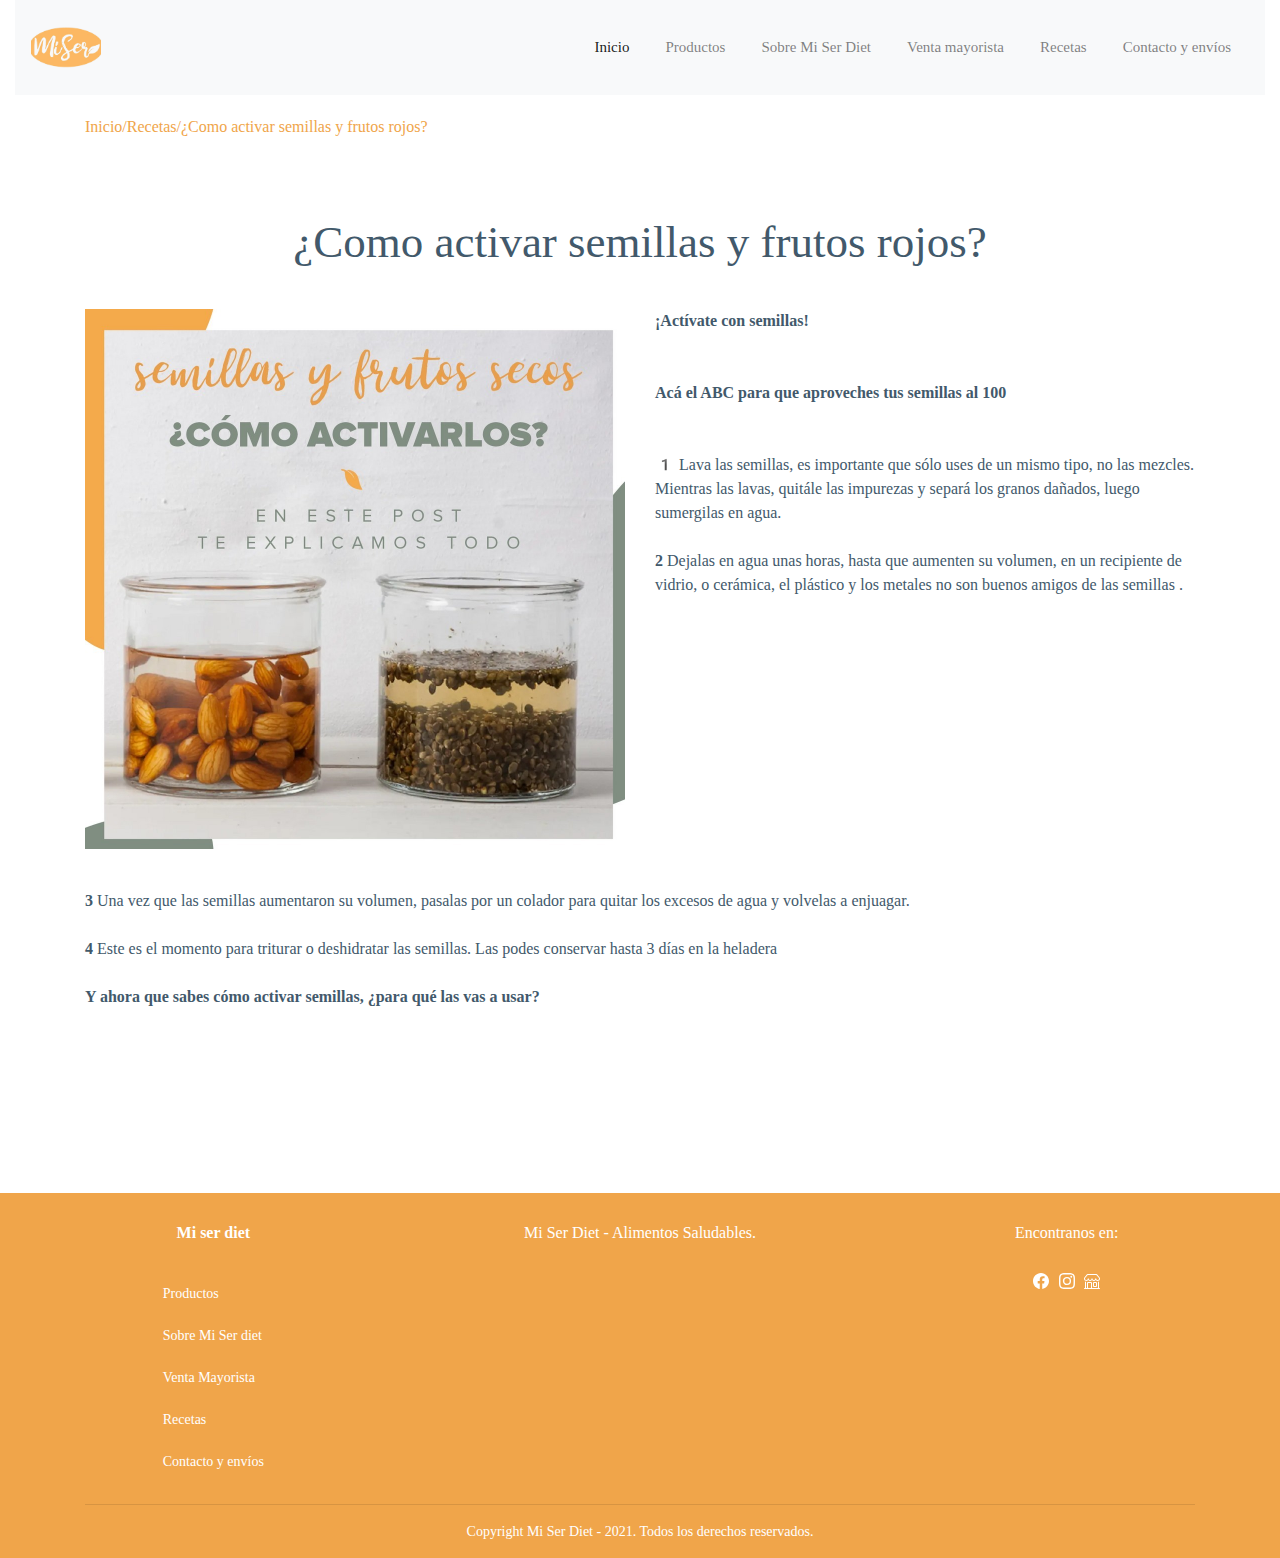
<file: activarsemilla.html>
<!DOCTYPE html>
<html>

<head>
    
    <title>Mi Ser Diet</title>
    
    <!--Responsive-->
    <meta name="viewport" content="width=device-width, initial-scale=1, maximum-scale=1, user-scalable=no">
    <!--Link de Main.Css-->
    <link rel="stylesheet" href="src/styles/main.css">
    
    <!--Link Boostrap-->
    <link rel="stylesheet" href="https://maxcdn.bootstrapcdn.com/bootstrap/4.0.0/css/bootstrap.min.css"
    integrity="sha384-Gn5384xqQ1aoWXA+058RXPxPg6fy4IWvTNh0E263XmFcJlSAwiGgFAW/dAiS6JXm" crossorigin="anonymous">
</head>

<body>
    <header>
        <div class="container-fluid">
            <div class="row">
                <div class="col-md-12">
                    <!--Menú-->
                    <nav class="navbar navbar-expand-lg navbar-light bg-light">
                        <a class="navbar-brand" href="#"><img src="src/img/logo.png" alt="logo" width="100%"></a>
                        <button class="navbar-toggler" type="button" data-toggle="collapse"
                        data-target="#navbarNavDropdown" aria-controls="navbarNavDropdown" aria-expanded="false"
                        aria-label="Toggle navigation">
                        <span class="navbar-toggler-icon"></span>
                    </button>
                    <div class="collapse navbar-collapse" id="navbarNavDropdown">
                        <ul class="navbar-nav ml-auto">
                            <li class="nav-item active">
                                <a class="nav-link" href="index.html">Inicio<span
                                    class="sr-only">(current)</span></a>
                                </li>
                                
                                <!--Se quita dropdown-->
                                <li class="nav-item">
                                    <a class="nav-link" href="productos.html">Productos</a>
                                </li>
                                
                                <li class="nav-item">
                                    <a class="nav-link" href="sobremiserdiet.html">Sobre Mi Ser Diet</a>
                                </li>
                                
                                <li class="nav-item">
                                    <a class="nav-link" href="venta.html">Venta mayorista</a>
                                </li>
                                
                                <li class="nav-item">
                                    <a class="nav-link" href="recetas.html">Recetas</a>
                                </li>
                                
                                <li class="nav-item">
                                    <a class="nav-link" href="contacto.html">Contacto y envíos</a>
                                </li>
                                
                            </ul>
                        </div>
                        
                    </nav>
                </div>
            </div>
        </div>
        <!--Fin de menú-->
    </header>
    
    <div class="container volver">
        <div class="row">
            <div class="col-5">
                <p><a href="index.html">Inicio</a><a href="recetas.html">/Recetas</a><a href="activarsemilla.html">/¿Como activar semillas y frutos rojos?</a></p>
            </div>
        </div>
    </div>
    
    
    <div class="container">
        <div class="row">
            <div class="col-12">
                <h4 class="titulodesecciones">¿Como activar semillas y frutos rojos?</h4>
            </div>
        </div>
    </div>
    
    <div class="container">
        <div class="row">
            <div class="col-md-6">
                <div>
                    <img src="src/img/recetas/activar-semilla.jpg" alt="" width="100%">
                </div>
            </div>
            <div class="col-md-6" style="color: #42596B; font-size: 16px; font-family: roboto;">
                <p><b>¡Actívate con semillas!</b> <br>
                    <br>
                    
                    <br><b>Acá el ABC para que aproveches tus semillas al 100</b><br>⠀⠀⠀
                    <br>⠀⠀⠀
                    ⠀⠀⠀⠀⠀⠀⠀⠀⠀
                    <br>  <b>1️</b> Lava las semillas, es importante que sólo uses de un mismo tipo, no las mezcles. Mientras las lavas, quitále las impurezas y separá los granos dañados, luego sumergilas en agua.<br>⠀⠀⠀⠀⠀⠀⠀⠀
                    <br> <b>2</b> Dejalas en agua unas horas, hasta que aumenten su volumen, en un recipiente de vidrio, o cerámica, el plástico y los metales no son buenos amigos de las semillas .<br>
                    
                    
                </p>
            </div>
        </div>
    </div>
    
    <div class="container">
        <div class="row">
            <div class="col-md-12"style="color: #42596B; font-size: 16px; font-family: roboto; margin: 40px; margin-left: 0;">
                <p><b>3</b> Una vez que las semillas aumentaron su volumen, pasalas por un colador para quitar los excesos de agua y volvelas a enjuagar.<br>⠀⠀⠀⠀⠀⠀⠀⠀
                    <br>      <b>4</b> Este es el momento para triturar o deshidratar las semillas. Las podes conservar hasta 3 días en la heladera⠀<br>⠀⠀⠀⠀⠀⠀
                    ⠀⠀⠀⠀⠀⠀⠀⠀⠀
                    <br><b>  Y ahora que sabes cómo activar semillas, ¿para qué las vas a usar?</b>
                </p>
            </div>
        </div>
    </div>
    
 <!--Contacto-->
 <footer class="contacto">
    <div class="container-fluid">
        <div class="row">
            <div class="col-md-4">
            <h2><b>Mi ser diet</b></h2>
            <p class="contacto-p">Productos <br>
                <br>	Sobre Mi Ser diet <br>
                <br>	Venta Mayorista <br>
                <br>	Recetas <br>
                <br>	Contacto y envíos <br>
            </p>
        </div>
        <div class="col-md-4 footer-medio">
            <h2>Mi Ser Diet - Alimentos Saludables.</h2>
        </div>
        <br>
        <div class="col-md-4">
            <h2>Encontranos en:</h2>
            <svg xmlns="http://www.w3.org/2000/svg" width="16" height="16" fill="currentColor" class="bi bi-facebook" viewBox="0 0 16 16">
                <path d="M16 8.049c0-4.446-3.582-8.05-8-8.05C3.58 0-.002 3.603-.002 8.05c0 4.017 2.926 7.347 6.75 7.951v-5.625h-2.03V8.05H6.75V6.275c0-2.017 1.195-3.131 3.022-3.131.876 0 1.791.157 1.791.157v1.98h-1.009c-.993 0-1.303.621-1.303 1.258v1.51h2.218l-.354 2.326H9.25V16c3.824-.604 6.75-3.934 6.75-7.951z"/>
            </svg>
            <svg xmlns="http://www.w3.org/2000/svg" width="16" height="16" fill="currentColor" class="bi bi-instagram" viewBox="0 0 16 16">
                <path d="M8 0C5.829 0 5.556.01 4.703.048 3.85.088 3.269.222 2.76.42a3.917 3.917 0 0 0-1.417.923A3.927 3.927 0 0 0 .42 2.76C.222 3.268.087 3.85.048 4.7.01 5.555 0 5.827 0 8.001c0 2.172.01 2.444.048 3.297.04.852.174 1.433.372 1.942.205.526.478.972.923 1.417.444.445.89.719 1.416.923.51.198 1.09.333 1.942.372C5.555 15.99 5.827 16 8 16s2.444-.01 3.298-.048c.851-.04 1.434-.174 1.943-.372a3.916 3.916 0 0 0 1.416-.923c.445-.445.718-.891.923-1.417.197-.509.332-1.09.372-1.942C15.99 10.445 16 10.173 16 8s-.01-2.445-.048-3.299c-.04-.851-.175-1.433-.372-1.941a3.926 3.926 0 0 0-.923-1.417A3.911 3.911 0 0 0 13.24.42c-.51-.198-1.092-.333-1.943-.372C10.443.01 10.172 0 7.998 0h.003zm-.717 1.442h.718c2.136 0 2.389.007 3.232.046.78.035 1.204.166 1.486.275.373.145.64.319.92.599.28.28.453.546.598.92.11.281.24.705.275 1.485.039.843.047 1.096.047 3.231s-.008 2.389-.047 3.232c-.035.78-.166 1.203-.275 1.485a2.47 2.47 0 0 1-.599.919c-.28.28-.546.453-.92.598-.28.11-.704.24-1.485.276-.843.038-1.096.047-3.232.047s-2.39-.009-3.233-.047c-.78-.036-1.203-.166-1.485-.276a2.478 2.478 0 0 1-.92-.598 2.48 2.48 0 0 1-.6-.92c-.109-.281-.24-.705-.275-1.485-.038-.843-.046-1.096-.046-3.233 0-2.136.008-2.388.046-3.231.036-.78.166-1.204.276-1.486.145-.373.319-.64.599-.92.28-.28.546-.453.92-.598.282-.11.705-.24 1.485-.276.738-.034 1.024-.044 2.515-.045v.002zm4.988 1.328a.96.96 0 1 0 0 1.92.96.96 0 0 0 0-1.92zm-4.27 1.122a4.109 4.109 0 1 0 0 8.217 4.109 4.109 0 0 0 0-8.217zm0 1.441a2.667 2.667 0 1 1 0 5.334 2.667 2.667 0 0 1 0-5.334z"/>
            </svg>
            <svg xmlns="http://www.w3.org/2000/svg" width="16" height="16" fill="currentColor" class="bi bi-shop" viewBox="0 0 16 16">
                <path d="M2.97 1.35A1 1 0 0 1 3.73 1h8.54a1 1 0 0 1 .76.35l2.609 3.044A1.5 1.5 0 0 1 16 5.37v.255a2.375 2.375 0 0 1-4.25 1.458A2.371 2.371 0 0 1 9.875 8 2.37 2.37 0 0 1 8 7.083 2.37 2.37 0 0 1 6.125 8a2.37 2.37 0 0 1-1.875-.917A2.375 2.375 0 0 1 0 5.625V5.37a1.5 1.5 0 0 1 .361-.976l2.61-3.045zm1.78 4.275a1.375 1.375 0 0 0 2.75 0 .5.5 0 0 1 1 0 1.375 1.375 0 0 0 2.75 0 .5.5 0 0 1 1 0 1.375 1.375 0 1 0 2.75 0V5.37a.5.5 0 0 0-.12-.325L12.27 2H3.73L1.12 5.045A.5.5 0 0 0 1 5.37v.255a1.375 1.375 0 0 0 2.75 0 .5.5 0 0 1 1 0zM1.5 8.5A.5.5 0 0 1 2 9v6h1v-5a1 1 0 0 1 1-1h3a1 1 0 0 1 1 1v5h6V9a.5.5 0 0 1 1 0v6h.5a.5.5 0 0 1 0 1H.5a.5.5 0 0 1 0-1H1V9a.5.5 0 0 1 .5-.5zM4 15h3v-5H4v5zm5-5a1 1 0 0 1 1-1h2a1 1 0 0 1 1 1v3a1 1 0 0 1-1 1h-2a1 1 0 0 1-1-1v-3zm3 0h-2v3h2v-3z"/>
            </svg>
        </div>		
    </div>
</div>
<div class="container">
    <div class="row">
        <div class="col-12">
            <hr>
            <div>
                <p style="text-align: center;">Copyright Mi Ser Diet - 2021. Todos los derechos reservados.</p>
            </div>
        </div>
    </div>
</footer>
<!--Fin de contacto-->

        <!-- Optional JavaScript -->
        <!-- jQuery first, then Popper.js, then Bootstrap JS -->
        <script src="https://code.jquery.com/jquery-3.2.1.slim.min.js"
        integrity="sha384-KJ3o2DKtIkvYIK3UENzmM7KCkRr/rE9/Qpg6aAZGJwFDMVNA/GpGFF93hXpG5KkN"
        crossorigin="anonymous"></script>
        <script src="https://cdnjs.cloudflare.com/ajax/libs/popper.js/1.12.9/umd/popper.min.js"
        integrity="sha384-ApNbgh9B+Y1QKtv3Rn7W3mgPxhU9K/ScQsAP7hUibX39j7fakFPskvXusvfa0b4Q"
        crossorigin="anonymous"></script>
        <script src="https://maxcdn.bootstrapcdn.com/bootstrap/4.0.0/js/bootstrap.min.js"
        integrity="sha384-JZR6Spejh4U02d8jOt6vLEHfe/JQGiRRSQQxSfFWpi1MquVdAyjUar5+76PVCmYl"
        crossorigin="anonymous"></script>
    </body>
    
    </html>
</file>
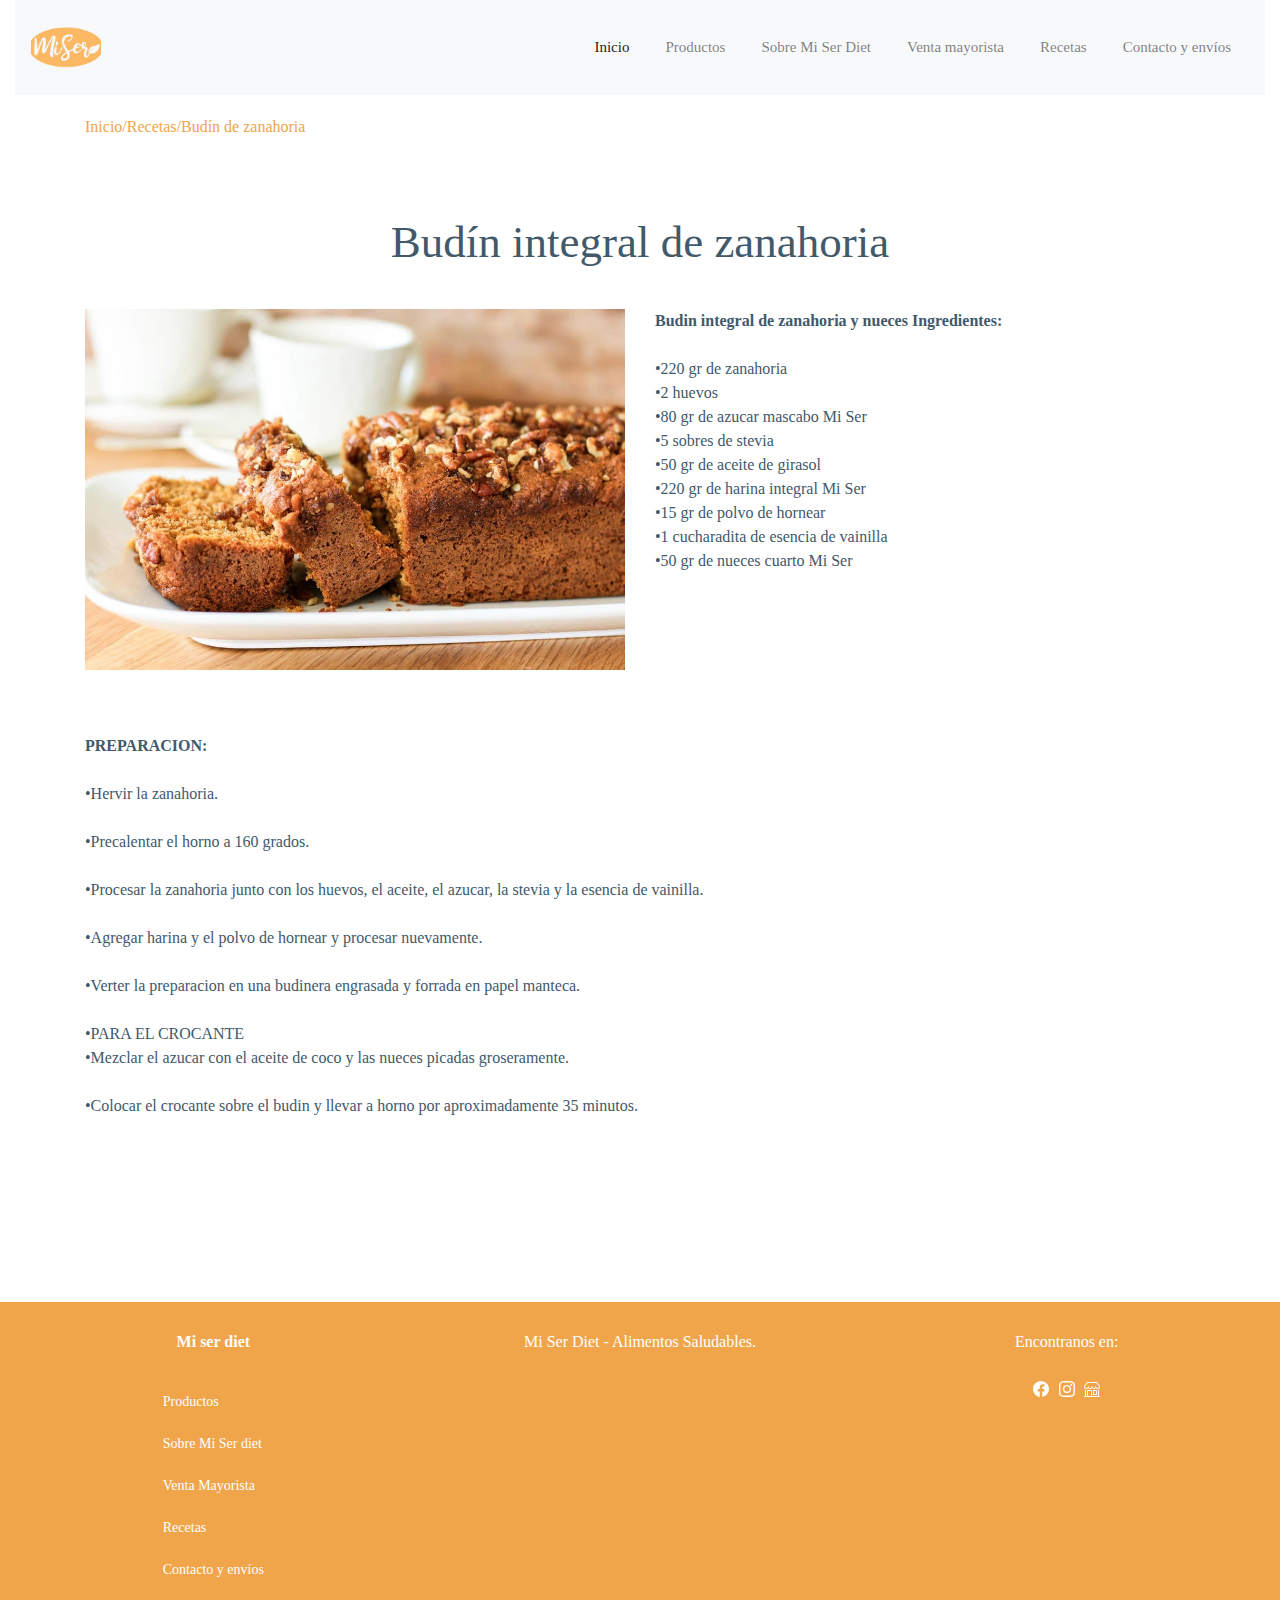
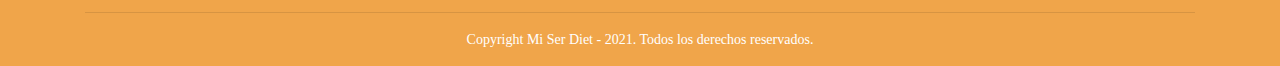
<file: budindezanahoria.html>
<!DOCTYPE html>
<html>

<head>
	
	<title>Mi Ser Diet</title>
	
	<!--Responsive-->
	<meta name="viewport" content="width=device-width, initial-scale=1, maximum-scale=1, user-scalable=no">
	<!--Link de Main.Css-->
	<link rel="stylesheet" href="src/styles/main.css">
	
	<!--Link Boostrap-->
	<link rel="stylesheet" href="https://maxcdn.bootstrapcdn.com/bootstrap/4.0.0/css/bootstrap.min.css"
	integrity="sha384-Gn5384xqQ1aoWXA+058RXPxPg6fy4IWvTNh0E263XmFcJlSAwiGgFAW/dAiS6JXm" crossorigin="anonymous">
</head>

<body>
	<header>
		<div class="container-fluid">
			<div class="row">
				<div class="col-md-12">
					<!--Menú-->
					<nav class="navbar navbar-expand-lg navbar-light bg-light">
						<a class="navbar-brand" href="#"><img src="src/img/logo.png" alt="logo" width="100%"></a>
						<button class="navbar-toggler" type="button" data-toggle="collapse"
						data-target="#navbarNavDropdown" aria-controls="navbarNavDropdown" aria-expanded="false"
						aria-label="Toggle navigation">
						<span class="navbar-toggler-icon"></span>
					</button>
					<div class="collapse navbar-collapse" id="navbarNavDropdown">
						<ul class="navbar-nav ml-auto">
							<li class="nav-item active">
								<a class="nav-link" href="index.html">Inicio<span
									class="sr-only">(current)</span></a>
								</li>
								
								<!--Se quita dropdown-->
								<li class="nav-item">
									<a class="nav-link" href="productos.html">Productos</a>
								</li>
								
								<li class="nav-item">
									<a class="nav-link" href="sobremiserdiet.html">Sobre Mi Ser Diet</a>
								</li>
								
								<li class="nav-item">
									<a class="nav-link" href="venta.html">Venta mayorista</a>
								</li>
								
								<li class="nav-item">
									<a class="nav-link" href="recetas.html">Recetas</a>
								</li>
								
								<li class="nav-item">
									<a class="nav-link" href="contacto.html">Contacto y envíos</a>
								</li>
								
							</ul>
						</div>
						
					</nav>
				</div>
			</div>
		</div>
		<!--Fin de menú-->
	</header>
	
	<div class="container volver">
		<div class="row">
			<div class="col-5">
				<p><a href="index.html">Inicio</a><a href="recetas.html">/Recetas</a><a href="budindezanahoria.html">/Budín de zanahoria</a></p>
			</div>
		</div>
	</div>
	
	
	<div class="container">
		<div class="row">
			<div class="col-12">
				<h4 class="titulodesecciones">Budín integral de zanahoria</h4>
			</div>
		</div>
	</div>
	
	<div class="container">
		<div class="row">
			<div class="col-md-6">
				<div>
					<img src="src/img/recetas/budin-integral-zanahoria.jpg" alt="" width="100%">
				</div>
			</div>
			<div class="col-md-6" style="color: #42596B; font-size: 16px; font-family: roboto;">
				<p><b>Budin integral de zanahoria y nueces</b>
					
					<b>Ingredientes:</b> <br>
					
					<br>•220 gr de zanahoria 
					<br>•2 huevos
					<br>•80 gr de azucar mascabo Mi Ser 
					<br>•5 sobres de stevia 
					<br>•50 gr de aceite de girasol 
					<br>•220 gr de harina integral Mi Ser 
					<br>•15 gr de polvo de hornear 
					<br>•1 cucharadita de esencia de vainilla 
					<br>•50 gr de nueces cuarto Mi Ser <br>
					
				</p>
			</div>
		</div>
	</div>
	
	<div class="container">
		<div class="row">
			<div class="col-md-12" style="color: #42596B; font-size: 16px; font-family: roboto; margin: 40px; margin-left: 0;">
				<p> <br><b>PREPARACION:</b> <br>
					
					<br> 	•Hervir la zanahoria. <br>
					
					<br>	•Precalentar el horno a 160 grados. <br>
					
					<br>	•Procesar la zanahoria junto con los huevos, el aceite, el azucar, la stevia y la esencia de vainilla. <br>
					
					<br>	•Agregar harina y el polvo de hornear y procesar nuevamente. <br>
					
					<br>	•Verter la preparacion en una budinera engrasada y forrada en papel manteca. <br>
					<br>	•PARA EL CROCANTE
					<br>	•Mezclar el azucar con el aceite de coco y las nueces picadas groseramente. <br>
					
					<br>	•Colocar el crocante sobre el budin y llevar a horno por aproximadamente 35 minutos. <br>
				</p>
			</div>
		</div>
	</div>
	
<!--Contacto-->
<footer class="contacto">
	<div class="container-fluid">
		<div class="row">
			<div class="col-md-4">
			<h2><b>Mi ser diet</b></h2>
			<p class="contacto-p">Productos <br>
				<br>	Sobre Mi Ser diet <br>
				<br>	Venta Mayorista <br>
				<br>	Recetas <br>
				<br>	Contacto y envíos <br>
			</p>
		</div>
		<div class="col-md-4 footer-medio">
			<h2>Mi Ser Diet - Alimentos Saludables.</h2>
		</div>
		<br>
		<div class="col-md-4">
			<h2>Encontranos en:</h2>
			<svg xmlns="http://www.w3.org/2000/svg" width="16" height="16" fill="currentColor" class="bi bi-facebook" viewBox="0 0 16 16">
				<path d="M16 8.049c0-4.446-3.582-8.05-8-8.05C3.58 0-.002 3.603-.002 8.05c0 4.017 2.926 7.347 6.75 7.951v-5.625h-2.03V8.05H6.75V6.275c0-2.017 1.195-3.131 3.022-3.131.876 0 1.791.157 1.791.157v1.98h-1.009c-.993 0-1.303.621-1.303 1.258v1.51h2.218l-.354 2.326H9.25V16c3.824-.604 6.75-3.934 6.75-7.951z"/>
			</svg>
			<svg xmlns="http://www.w3.org/2000/svg" width="16" height="16" fill="currentColor" class="bi bi-instagram" viewBox="0 0 16 16">
				<path d="M8 0C5.829 0 5.556.01 4.703.048 3.85.088 3.269.222 2.76.42a3.917 3.917 0 0 0-1.417.923A3.927 3.927 0 0 0 .42 2.76C.222 3.268.087 3.85.048 4.7.01 5.555 0 5.827 0 8.001c0 2.172.01 2.444.048 3.297.04.852.174 1.433.372 1.942.205.526.478.972.923 1.417.444.445.89.719 1.416.923.51.198 1.09.333 1.942.372C5.555 15.99 5.827 16 8 16s2.444-.01 3.298-.048c.851-.04 1.434-.174 1.943-.372a3.916 3.916 0 0 0 1.416-.923c.445-.445.718-.891.923-1.417.197-.509.332-1.09.372-1.942C15.99 10.445 16 10.173 16 8s-.01-2.445-.048-3.299c-.04-.851-.175-1.433-.372-1.941a3.926 3.926 0 0 0-.923-1.417A3.911 3.911 0 0 0 13.24.42c-.51-.198-1.092-.333-1.943-.372C10.443.01 10.172 0 7.998 0h.003zm-.717 1.442h.718c2.136 0 2.389.007 3.232.046.78.035 1.204.166 1.486.275.373.145.64.319.92.599.28.28.453.546.598.92.11.281.24.705.275 1.485.039.843.047 1.096.047 3.231s-.008 2.389-.047 3.232c-.035.78-.166 1.203-.275 1.485a2.47 2.47 0 0 1-.599.919c-.28.28-.546.453-.92.598-.28.11-.704.24-1.485.276-.843.038-1.096.047-3.232.047s-2.39-.009-3.233-.047c-.78-.036-1.203-.166-1.485-.276a2.478 2.478 0 0 1-.92-.598 2.48 2.48 0 0 1-.6-.92c-.109-.281-.24-.705-.275-1.485-.038-.843-.046-1.096-.046-3.233 0-2.136.008-2.388.046-3.231.036-.78.166-1.204.276-1.486.145-.373.319-.64.599-.92.28-.28.546-.453.92-.598.282-.11.705-.24 1.485-.276.738-.034 1.024-.044 2.515-.045v.002zm4.988 1.328a.96.96 0 1 0 0 1.92.96.96 0 0 0 0-1.92zm-4.27 1.122a4.109 4.109 0 1 0 0 8.217 4.109 4.109 0 0 0 0-8.217zm0 1.441a2.667 2.667 0 1 1 0 5.334 2.667 2.667 0 0 1 0-5.334z"/>
			</svg>
			<svg xmlns="http://www.w3.org/2000/svg" width="16" height="16" fill="currentColor" class="bi bi-shop" viewBox="0 0 16 16">
				<path d="M2.97 1.35A1 1 0 0 1 3.73 1h8.54a1 1 0 0 1 .76.35l2.609 3.044A1.5 1.5 0 0 1 16 5.37v.255a2.375 2.375 0 0 1-4.25 1.458A2.371 2.371 0 0 1 9.875 8 2.37 2.37 0 0 1 8 7.083 2.37 2.37 0 0 1 6.125 8a2.37 2.37 0 0 1-1.875-.917A2.375 2.375 0 0 1 0 5.625V5.37a1.5 1.5 0 0 1 .361-.976l2.61-3.045zm1.78 4.275a1.375 1.375 0 0 0 2.75 0 .5.5 0 0 1 1 0 1.375 1.375 0 0 0 2.75 0 .5.5 0 0 1 1 0 1.375 1.375 0 1 0 2.75 0V5.37a.5.5 0 0 0-.12-.325L12.27 2H3.73L1.12 5.045A.5.5 0 0 0 1 5.37v.255a1.375 1.375 0 0 0 2.75 0 .5.5 0 0 1 1 0zM1.5 8.5A.5.5 0 0 1 2 9v6h1v-5a1 1 0 0 1 1-1h3a1 1 0 0 1 1 1v5h6V9a.5.5 0 0 1 1 0v6h.5a.5.5 0 0 1 0 1H.5a.5.5 0 0 1 0-1H1V9a.5.5 0 0 1 .5-.5zM4 15h3v-5H4v5zm5-5a1 1 0 0 1 1-1h2a1 1 0 0 1 1 1v3a1 1 0 0 1-1 1h-2a1 1 0 0 1-1-1v-3zm3 0h-2v3h2v-3z"/>
			</svg>
		</div>		
	</div>
</div>
<div class="container">
	<div class="row">
		<div class="col-12">
			<hr>
			<div>
				<p style="text-align: center;">Copyright Mi Ser Diet - 2021. Todos los derechos reservados.</p>
			</div>
		</div>
	</div>
</footer>
<!--Fin de contacto-->

		<!-- Optional JavaScript -->
		<!-- jQuery first, then Popper.js, then Bootstrap JS -->
		<script src="https://code.jquery.com/jquery-3.2.1.slim.min.js"
		integrity="sha384-KJ3o2DKtIkvYIK3UENzmM7KCkRr/rE9/Qpg6aAZGJwFDMVNA/GpGFF93hXpG5KkN"
		crossorigin="anonymous"></script>
		<script src="https://cdnjs.cloudflare.com/ajax/libs/popper.js/1.12.9/umd/popper.min.js"
		integrity="sha384-ApNbgh9B+Y1QKtv3Rn7W3mgPxhU9K/ScQsAP7hUibX39j7fakFPskvXusvfa0b4Q"
		crossorigin="anonymous"></script>
		<script src="https://maxcdn.bootstrapcdn.com/bootstrap/4.0.0/js/bootstrap.min.js"
		integrity="sha384-JZR6Spejh4U02d8jOt6vLEHfe/JQGiRRSQQxSfFWpi1MquVdAyjUar5+76PVCmYl"
		crossorigin="anonymous"></script>
	</body>
	
	</html>
</file>
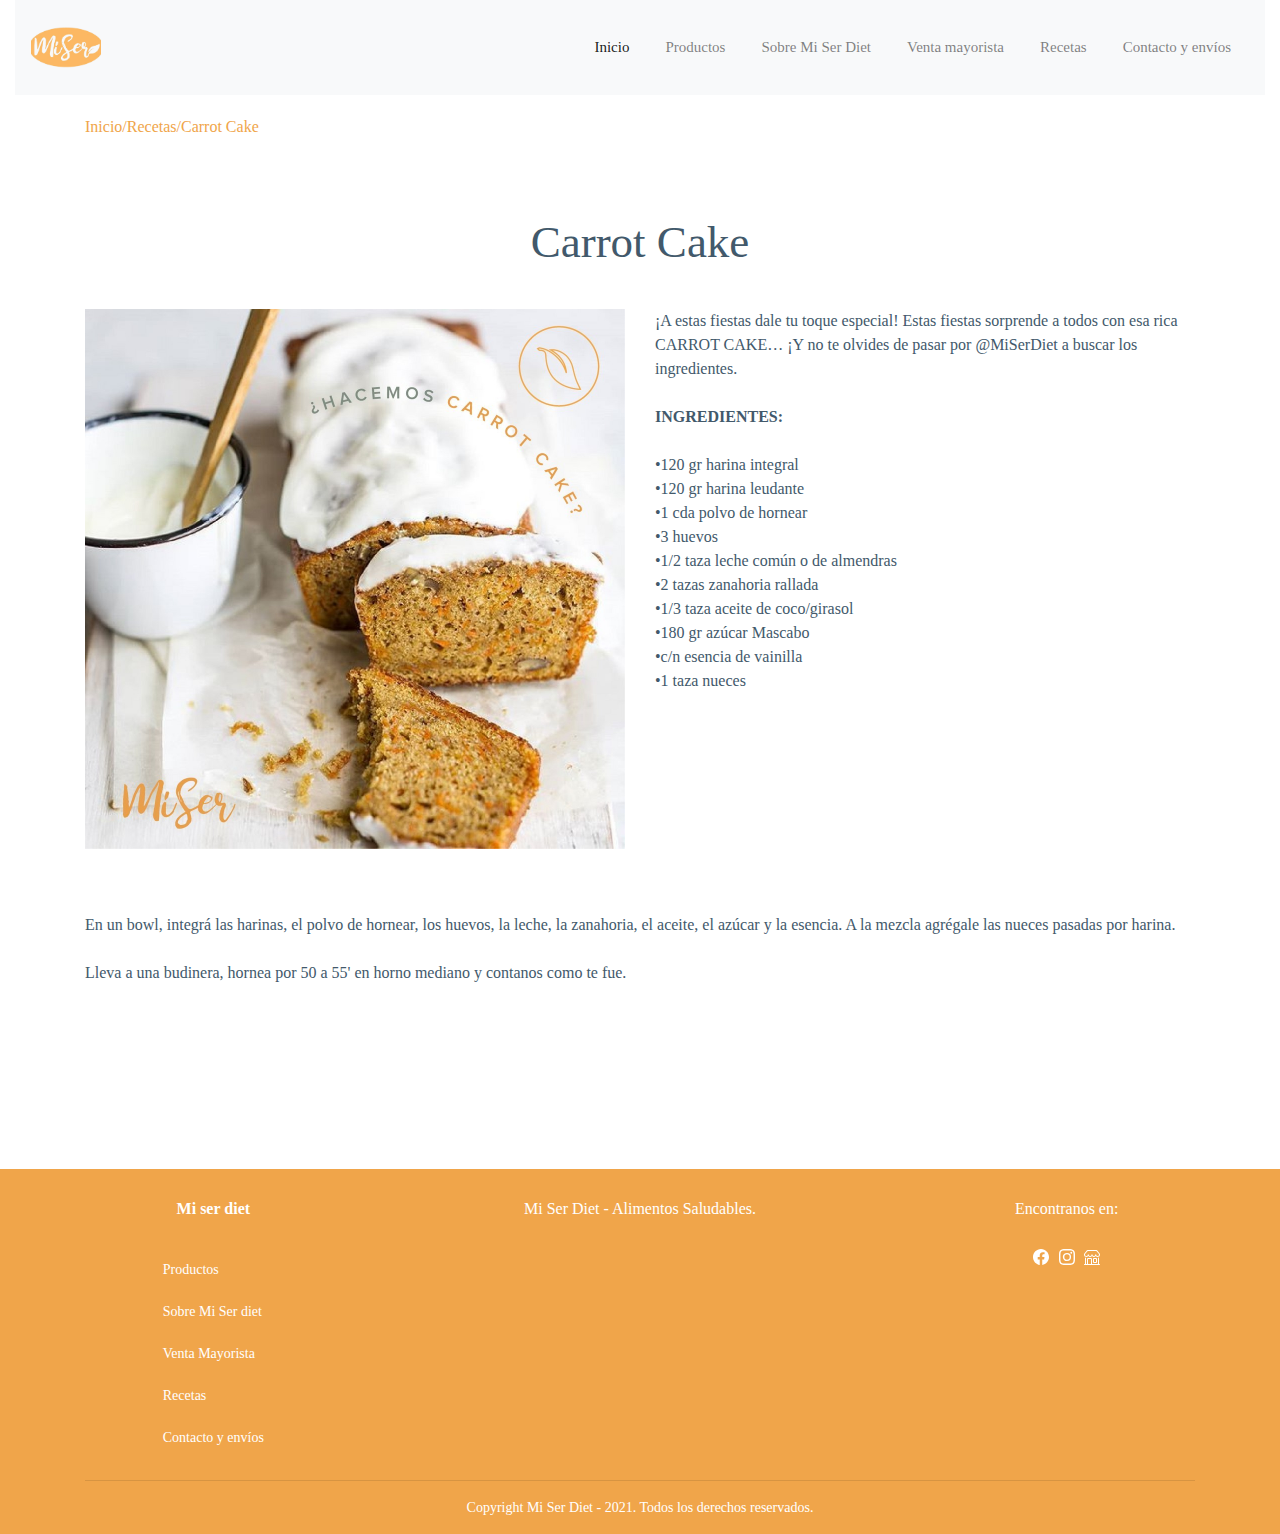
<file: carrotcake.html>
<!DOCTYPE html>
<html>

<head>
	
	<title>Mi Ser Diet</title>
	<!--Responsive-->
	<meta name="viewport" content="width=device-width, initial-scale=1, maximum-scale=1, user-scalable=no">
	
	<!--Link de Main.Css-->
	<link rel="stylesheet" href="src/styles/main.css">
	
	<!--Link Boostrap-->
	<link rel="stylesheet" href="https://maxcdn.bootstrapcdn.com/bootstrap/4.0.0/css/bootstrap.min.css"
	integrity="sha384-Gn5384xqQ1aoWXA+058RXPxPg6fy4IWvTNh0E263XmFcJlSAwiGgFAW/dAiS6JXm" crossorigin="anonymous">
</head>

<body>
	<header>
		<div class="container-fluid">
			<div class="row">
				<div class="col-md-12">
					<!--Menú-->
					<nav class="navbar navbar-expand-lg navbar-light bg-light">
						<a class="navbar-brand" href="#"><img src="src/img/logo.png" alt="logo" width="100%"></a>
						<button class="navbar-toggler" type="button" data-toggle="collapse"
							data-target="#navbarNavDropdown" aria-controls="navbarNavDropdown" aria-expanded="false"
							aria-label="Toggle navigation">
							<span class="navbar-toggler-icon"></span>
						</button>
						<div class="collapse navbar-collapse" id="navbarNavDropdown">
							<ul class="navbar-nav ml-auto">
								<li class="nav-item active">
									<a class="nav-link" href="index.html">Inicio<span
											class="sr-only">(current)</span></a>
								</li>

								<!--Se quita dropdown-->
								<li class="nav-item">
									<a class="nav-link" href="productos.html">Productos</a>
								</li>

								<li class="nav-item">
									<a class="nav-link" href="sobremiserdiet.html">Sobre Mi Ser Diet</a>
								</li>

								<li class="nav-item">
									<a class="nav-link" href="venta.html">Venta mayorista</a>
								</li>

								<li class="nav-item">
									<a class="nav-link" href="recetas.html">Recetas</a>
								</li>

								<li class="nav-item">
									<a class="nav-link" href="contacto.html">Contacto y envíos</a>
								</li>

							</ul>
						</div>
		
					</nav>
				</div>
			</div>
		</div>
		<!--Fin de menú-->
	</header>

	<div class="container volver">
        <div class="row">
            <div class="col-5">
                <p><a href="index.html">Inicio</a><a href="recetas.html">/Recetas</a><a href="carrotcake.html">/Carrot Cake</a></p>
            </div>
        </div>
    </div>
	
	
	<div class="container">
		<div class="row">
			<div class="col-md-12">
				<h4 class="titulodesecciones">Carrot Cake</h4>
			</div>
		</div>
	</div>
	
	<div class="container">
		<div class="row">
			<div class="col-md-6">
				<div>
					<img src="src/img/recetas/carrot-cake.jpg" alt="" width="100%">
				</div>
			</div>
			<div class="col-md-6"  style="color: #42596B; font-size: 16px; font-family: roboto;">
				<p>¡A estas fiestas dale tu toque especial! Estas fiestas sorprende a todos con esa rica CARROT CAKE… ¡Y no te olvides de pasar por @MiSerDiet a buscar los ingredientes. <br>⠀
					<br> <b>INGREDIENTES:</b> <br>
					⠀⠀⠀⠀⠀⠀⠀⠀⠀
					<br> •120 gr harina integral⠀⠀⠀⠀⠀⠀⠀⠀⠀
					<br> •120 gr harina leudante⠀⠀⠀⠀⠀⠀⠀⠀⠀
					<br> •1 cda polvo de hornear⠀⠀⠀⠀⠀⠀⠀⠀⠀
					<br> •3 huevos⠀⠀⠀⠀⠀⠀⠀⠀⠀
					<br> •1/2 taza leche común o de almendras⠀⠀⠀⠀⠀⠀⠀⠀⠀
					<br> •2 tazas zanahoria rallada⠀⠀⠀⠀⠀⠀⠀⠀⠀
					<br> •1/3 taza aceite de coco/girasol⠀⠀⠀⠀⠀⠀⠀⠀⠀
					<br> •180 gr azúcar Mascabo⠀⠀⠀⠀⠀⠀⠀⠀⠀
					<br> •c/n esencia de vainilla⠀⠀⠀⠀⠀⠀⠀⠀⠀
					<br> •1 taza nueces
				</p>
			</div>
		</div>
	</div>
	
	<div class="container">
		<div class="row">
			<div class="col-md-12" style="color: #42596B; font-size: 16px; font-family: roboto; margin: 40px; margin-left: 0;">
				<div>
					<p>
						<br>	En un bowl, integrá las harinas, el polvo de hornear, los huevos, la leche, la zanahoria, el aceite, el azúcar y la esencia. A la mezcla agrégale las nueces pasadas por harina. <br>⠀⠀⠀⠀
						<br> Lleva a una budinera, hornea por 50 a 55' en horno mediano y contanos como te fue.
					</p>
				</div>
			</div>
		</div>
	</div>
	
<!--Contacto-->
<footer class="contacto">
	<div class="container-fluid">
		<div class="row">
			<div class="col-md-4">
			<h2><b>Mi ser diet</b></h2>
			<p class="contacto-p">Productos <br>
				<br>	Sobre Mi Ser diet <br>
				<br>	Venta Mayorista <br>
				<br>	Recetas <br>
				<br>	Contacto y envíos <br>
			</p>
		</div>
		<div class="col-md-4 footer-medio">
			<h2>Mi Ser Diet - Alimentos Saludables.</h2>
		</div>
		<br>
		<div class="col-md-4">
			<h2>Encontranos en:</h2>
			<svg xmlns="http://www.w3.org/2000/svg" width="16" height="16" fill="currentColor" class="bi bi-facebook" viewBox="0 0 16 16">
				<path d="M16 8.049c0-4.446-3.582-8.05-8-8.05C3.58 0-.002 3.603-.002 8.05c0 4.017 2.926 7.347 6.75 7.951v-5.625h-2.03V8.05H6.75V6.275c0-2.017 1.195-3.131 3.022-3.131.876 0 1.791.157 1.791.157v1.98h-1.009c-.993 0-1.303.621-1.303 1.258v1.51h2.218l-.354 2.326H9.25V16c3.824-.604 6.75-3.934 6.75-7.951z"/>
			</svg>
			<svg xmlns="http://www.w3.org/2000/svg" width="16" height="16" fill="currentColor" class="bi bi-instagram" viewBox="0 0 16 16">
				<path d="M8 0C5.829 0 5.556.01 4.703.048 3.85.088 3.269.222 2.76.42a3.917 3.917 0 0 0-1.417.923A3.927 3.927 0 0 0 .42 2.76C.222 3.268.087 3.85.048 4.7.01 5.555 0 5.827 0 8.001c0 2.172.01 2.444.048 3.297.04.852.174 1.433.372 1.942.205.526.478.972.923 1.417.444.445.89.719 1.416.923.51.198 1.09.333 1.942.372C5.555 15.99 5.827 16 8 16s2.444-.01 3.298-.048c.851-.04 1.434-.174 1.943-.372a3.916 3.916 0 0 0 1.416-.923c.445-.445.718-.891.923-1.417.197-.509.332-1.09.372-1.942C15.99 10.445 16 10.173 16 8s-.01-2.445-.048-3.299c-.04-.851-.175-1.433-.372-1.941a3.926 3.926 0 0 0-.923-1.417A3.911 3.911 0 0 0 13.24.42c-.51-.198-1.092-.333-1.943-.372C10.443.01 10.172 0 7.998 0h.003zm-.717 1.442h.718c2.136 0 2.389.007 3.232.046.78.035 1.204.166 1.486.275.373.145.64.319.92.599.28.28.453.546.598.92.11.281.24.705.275 1.485.039.843.047 1.096.047 3.231s-.008 2.389-.047 3.232c-.035.78-.166 1.203-.275 1.485a2.47 2.47 0 0 1-.599.919c-.28.28-.546.453-.92.598-.28.11-.704.24-1.485.276-.843.038-1.096.047-3.232.047s-2.39-.009-3.233-.047c-.78-.036-1.203-.166-1.485-.276a2.478 2.478 0 0 1-.92-.598 2.48 2.48 0 0 1-.6-.92c-.109-.281-.24-.705-.275-1.485-.038-.843-.046-1.096-.046-3.233 0-2.136.008-2.388.046-3.231.036-.78.166-1.204.276-1.486.145-.373.319-.64.599-.92.28-.28.546-.453.92-.598.282-.11.705-.24 1.485-.276.738-.034 1.024-.044 2.515-.045v.002zm4.988 1.328a.96.96 0 1 0 0 1.92.96.96 0 0 0 0-1.92zm-4.27 1.122a4.109 4.109 0 1 0 0 8.217 4.109 4.109 0 0 0 0-8.217zm0 1.441a2.667 2.667 0 1 1 0 5.334 2.667 2.667 0 0 1 0-5.334z"/>
			</svg>
			<svg xmlns="http://www.w3.org/2000/svg" width="16" height="16" fill="currentColor" class="bi bi-shop" viewBox="0 0 16 16">
				<path d="M2.97 1.35A1 1 0 0 1 3.73 1h8.54a1 1 0 0 1 .76.35l2.609 3.044A1.5 1.5 0 0 1 16 5.37v.255a2.375 2.375 0 0 1-4.25 1.458A2.371 2.371 0 0 1 9.875 8 2.37 2.37 0 0 1 8 7.083 2.37 2.37 0 0 1 6.125 8a2.37 2.37 0 0 1-1.875-.917A2.375 2.375 0 0 1 0 5.625V5.37a1.5 1.5 0 0 1 .361-.976l2.61-3.045zm1.78 4.275a1.375 1.375 0 0 0 2.75 0 .5.5 0 0 1 1 0 1.375 1.375 0 0 0 2.75 0 .5.5 0 0 1 1 0 1.375 1.375 0 1 0 2.75 0V5.37a.5.5 0 0 0-.12-.325L12.27 2H3.73L1.12 5.045A.5.5 0 0 0 1 5.37v.255a1.375 1.375 0 0 0 2.75 0 .5.5 0 0 1 1 0zM1.5 8.5A.5.5 0 0 1 2 9v6h1v-5a1 1 0 0 1 1-1h3a1 1 0 0 1 1 1v5h6V9a.5.5 0 0 1 1 0v6h.5a.5.5 0 0 1 0 1H.5a.5.5 0 0 1 0-1H1V9a.5.5 0 0 1 .5-.5zM4 15h3v-5H4v5zm5-5a1 1 0 0 1 1-1h2a1 1 0 0 1 1 1v3a1 1 0 0 1-1 1h-2a1 1 0 0 1-1-1v-3zm3 0h-2v3h2v-3z"/>
			</svg>
		</div>		
	</div>
</div>
<div class="container">
	<div class="row">
		<div class="col-12">
			<hr>
			<div>
				<p style="text-align: center;">Copyright Mi Ser Diet - 2021. Todos los derechos reservados.</p>
			</div>
		</div>
	</div>
</footer>
<!--Fin de contacto-->

	<!-- Optional JavaScript -->
	<!-- jQuery first, then Popper.js, then Bootstrap JS -->
	<script src="https://code.jquery.com/jquery-3.2.1.slim.min.js"
	integrity="sha384-KJ3o2DKtIkvYIK3UENzmM7KCkRr/rE9/Qpg6aAZGJwFDMVNA/GpGFF93hXpG5KkN"
	crossorigin="anonymous"></script>
	<script src="https://cdnjs.cloudflare.com/ajax/libs/popper.js/1.12.9/umd/popper.min.js"
	integrity="sha384-ApNbgh9B+Y1QKtv3Rn7W3mgPxhU9K/ScQsAP7hUibX39j7fakFPskvXusvfa0b4Q"
	crossorigin="anonymous"></script>
	<script src="https://maxcdn.bootstrapcdn.com/bootstrap/4.0.0/js/bootstrap.min.js"
	integrity="sha384-JZR6Spejh4U02d8jOt6vLEHfe/JQGiRRSQQxSfFWpi1MquVdAyjUar5+76PVCmYl"
	crossorigin="anonymous"></script>
</body>

</html>
</file>
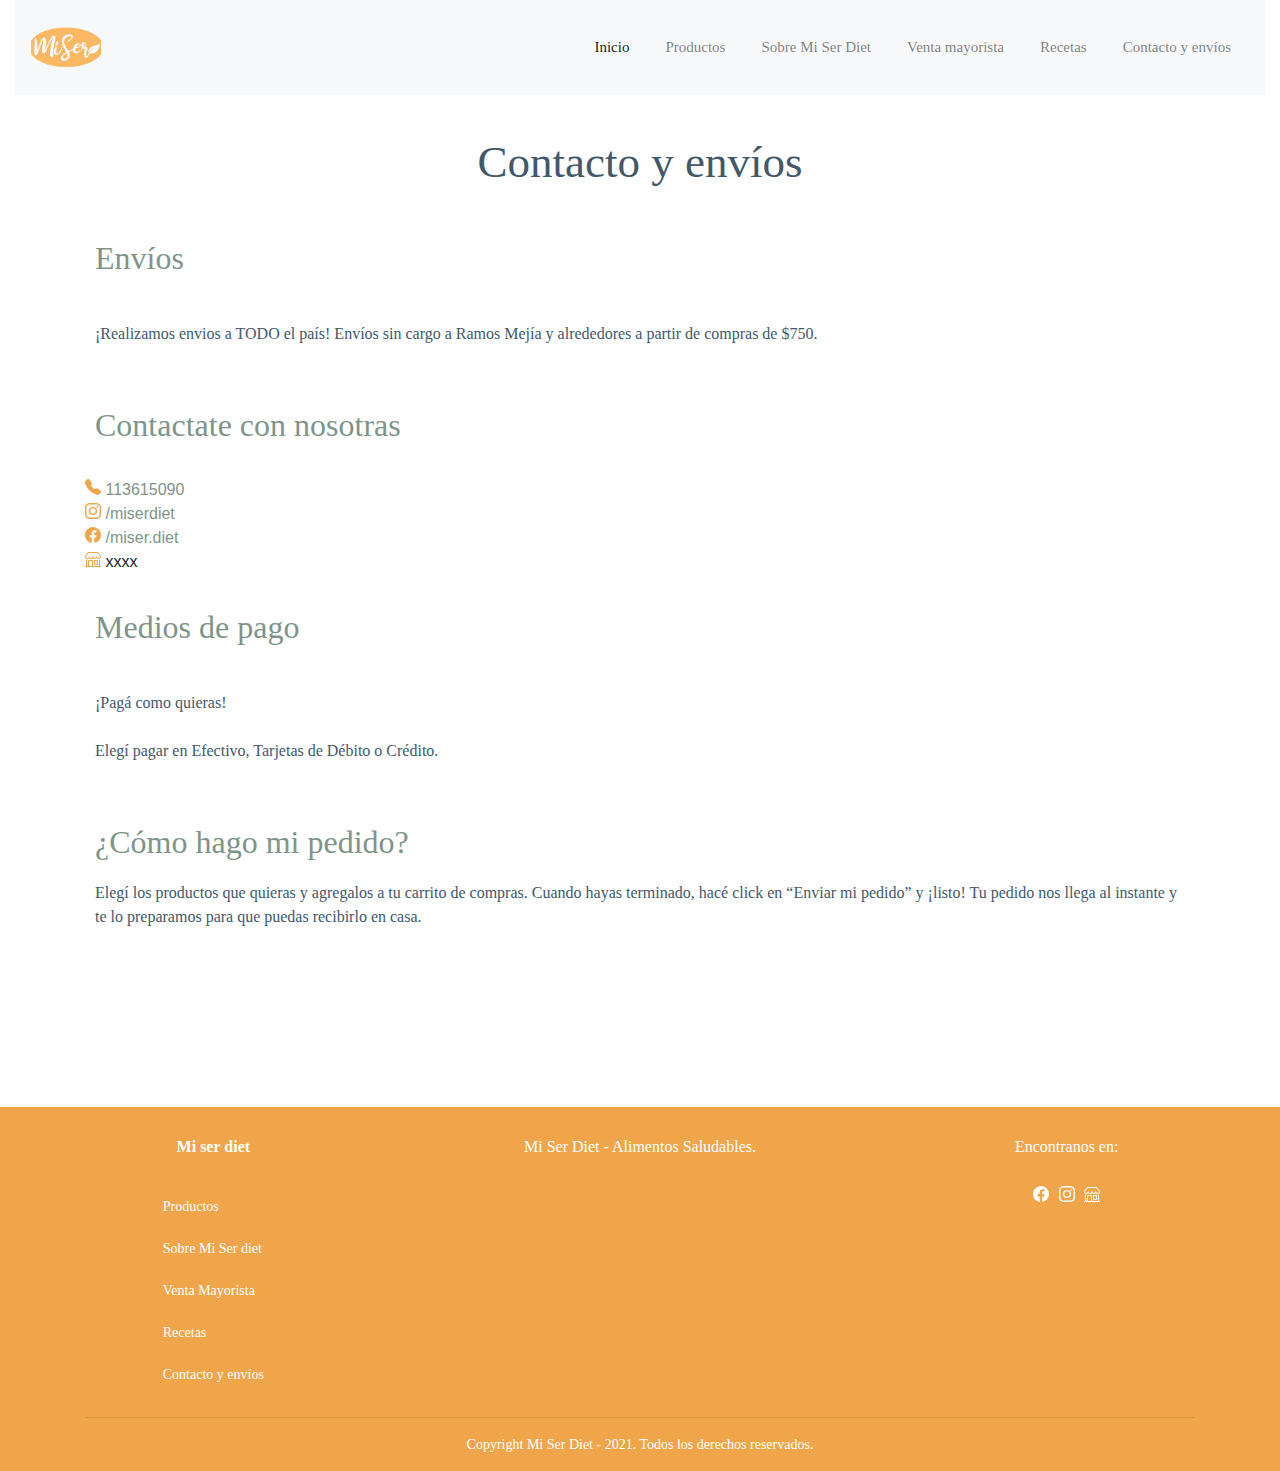
<file: contacto.html>
<!DOCTYPE html>
<html>

<head>
    
    <title>Mi Ser Diet</title>
    <!--Responsive-->
	<meta name="viewport" content="width=device-width, initial-scale=1, maximum-scale=1, user-scalable=no">
    
    <!--Link de Main.Css-->
    <link rel="stylesheet" href="src/styles/main.css">
    
    <!--Link Boostrap-->
    <link rel="stylesheet" href="https://maxcdn.bootstrapcdn.com/bootstrap/4.0.0/css/bootstrap.min.css" integrity="sha384-Gn5384xqQ1aoWXA+058RXPxPg6fy4IWvTNh0E263XmFcJlSAwiGgFAW/dAiS6JXm" crossorigin="anonymous">
</head>

<body>
    <header>
		<div class="container-fluid">
			<div class="row">
				<div class="col-md-12">
					<!--Menú-->
					<nav class="navbar navbar-expand-lg navbar-light bg-light">
						<a class="navbar-brand" href="#"><img src="src/img/logo.png" alt="logo" width="100%"></a>
						<button class="navbar-toggler" type="button" data-toggle="collapse"
							data-target="#navbarNavDropdown" aria-controls="navbarNavDropdown" aria-expanded="false"
							aria-label="Toggle navigation">
							<span class="navbar-toggler-icon"></span>
						</button>
						<div class="collapse navbar-collapse" id="navbarNavDropdown">
							<ul class="navbar-nav ml-auto">
								<li class="nav-item active">
									<a class="nav-link" href="index.html">Inicio<span
											class="sr-only">(current)</span></a>
								</li>

								<!--Se quita dropdown-->
								<li class="nav-item">
									<a class="nav-link" href="productos.html">Productos</a>
								</li>

								<li class="nav-item">
									<a class="nav-link" href="sobremiserdiet.html">Sobre Mi Ser Diet</a>
								</li>

								<li class="nav-item">
									<a class="nav-link" href="venta.html">Venta mayorista</a>
								</li>

								<li class="nav-item">
									<a class="nav-link" href="recetas.html">Recetas</a>
								</li>

								<li class="nav-item">
									<a class="nav-link" href="contacto.html">Contacto y envíos</a>
								</li>

							</ul>
						</div>
		
					</nav>
				</div>
			</div>
		</div>
		<!--Fin de menú-->
	</header>
    
    <div>
        <h2 class="titulodesecciones">Contacto y envíos</h2>
    </div>
    
    <section class="container contactoyenvios">
        <div class="row">
            <div class="col-md-12">
                <div>
                    <h2>Envíos</h2>
                    <p><br>¡Realizamos envios a TODO el país!
                        Envíos sin cargo a Ramos Mejía y alrededores a partir de compras de $750.
                    </p>
                </div>
                <div>
                    <h2>Contactate con nosotras</h2>
                    <br> <svg xmlns="http://www.w3.org/2000/svg" width="16" height="16" fill="currentColor" class="bi bi-telephone-fill" viewBox="0 0 16 16" style="color: #F0A54A;">
                        <path fill-rule="evenodd" d="M1.885.511a1.745 1.745 0 0 1 2.61.163L6.29 2.98c.329.423.445.974.315 1.494l-.547 2.19a.678.678 0 0 0 .178.643l2.457 2.457a.678.678 0 0 0 .644.178l2.189-.547a1.745 1.745 0 0 1 1.494.315l2.306 1.794c.829.645.905 1.87.163 2.611l-1.034 1.034c-.74.74-1.846 1.065-2.877.702a18.634 18.634 0 0 1-7.01-4.42 18.634 18.634 0 0 1-4.42-7.009c-.362-1.03-.037-2.137.703-2.877L1.885.511z"/>
                    </svg><a href="https://wa.me/+5491136115090?text=Deja tu pedido!"> 113615090</a>
                    <br>
                    <svg xmlns="http://www.w3.org/2000/svg" width="16" height="16" fill="currentColor" class="bi bi-instagram" viewBox="0 0 16 16" style="color: #F0A54A;">
                        <path d="M8 0C5.829 0 5.556.01 4.703.048 3.85.088 3.269.222 2.76.42a3.917 3.917 0 0 0-1.417.923A3.927 3.927 0 0 0 .42 2.76C.222 3.268.087 3.85.048 4.7.01 5.555 0 5.827 0 8.001c0 2.172.01 2.444.048 3.297.04.852.174 1.433.372 1.942.205.526.478.972.923 1.417.444.445.89.719 1.416.923.51.198 1.09.333 1.942.372C5.555 15.99 5.827 16 8 16s2.444-.01 3.298-.048c.851-.04 1.434-.174 1.943-.372a3.916 3.916 0 0 0 1.416-.923c.445-.445.718-.891.923-1.417.197-.509.332-1.09.372-1.942C15.99 10.445 16 10.173 16 8s-.01-2.445-.048-3.299c-.04-.851-.175-1.433-.372-1.941a3.926 3.926 0 0 0-.923-1.417A3.911 3.911 0 0 0 13.24.42c-.51-.198-1.092-.333-1.943-.372C10.443.01 10.172 0 7.998 0h.003zm-.717 1.442h.718c2.136 0 2.389.007 3.232.046.78.035 1.204.166 1.486.275.373.145.64.319.92.599.28.28.453.546.598.92.11.281.24.705.275 1.485.039.843.047 1.096.047 3.231s-.008 2.389-.047 3.232c-.035.78-.166 1.203-.275 1.485a2.47 2.47 0 0 1-.599.919c-.28.28-.546.453-.92.598-.28.11-.704.24-1.485.276-.843.038-1.096.047-3.232.047s-2.39-.009-3.233-.047c-.78-.036-1.203-.166-1.485-.276a2.478 2.478 0 0 1-.92-.598 2.48 2.48 0 0 1-.6-.92c-.109-.281-.24-.705-.275-1.485-.038-.843-.046-1.096-.046-3.233 0-2.136.008-2.388.046-3.231.036-.78.166-1.204.276-1.486.145-.373.319-.64.599-.92.28-.28.546-.453.92-.598.282-.11.705-.24 1.485-.276.738-.034 1.024-.044 2.515-.045v.002zm4.988 1.328a.96.96 0 1 0 0 1.92.96.96 0 0 0 0-1.92zm-4.27 1.122a4.109 4.109 0 1 0 0 8.217 4.109 4.109 0 0 0 0-8.217zm0 1.441a2.667 2.667 0 1 1 0 5.334 2.667 2.667 0 0 1 0-5.334z"/>
                    </svg><a href="https://www.instagram.com/miserdiet/?hl=es-la"> /miserdiet</a>
                    <br>
                    <svg xmlns="http://www.w3.org/2000/svg" width="16" height="16" fill="currentColor" class="bi bi-facebook" viewBox="0 0 16 16" style="color: #F0A54A;">
                        <path d="M16 8.049c0-4.446-3.582-8.05-8-8.05C3.58 0-.002 3.603-.002 8.05c0 4.017 2.926 7.347 6.75 7.951v-5.625h-2.03V8.05H6.75V6.275c0-2.017 1.195-3.131 3.022-3.131.876 0 1.791.157 1.791.157v1.98h-1.009c-.993 0-1.303.621-1.303 1.258v1.51h2.218l-.354 2.326H9.25V16c3.824-.604 6.75-3.934 6.75-7.951z"/>
                    </svg> <a href="https://es-la.facebook.com/miser.diet">/miser.diet</a>
                    <br>
                    <svg xmlns="http://www.w3.org/2000/svg" width="16" height="16" fill="currentColor" class="bi bi-shop" viewBox="0 0 16 16" style="color: #F0A54A;">
                        <path d="M2.97 1.35A1 1 0 0 1 3.73 1h8.54a1 1 0 0 1 .76.35l2.609 3.044A1.5 1.5 0 0 1 16 5.37v.255a2.375 2.375 0 0 1-4.25 1.458A2.371 2.371 0 0 1 9.875 8 2.37 2.37 0 0 1 8 7.083 2.37 2.37 0 0 1 6.125 8a2.37 2.37 0 0 1-1.875-.917A2.375 2.375 0 0 1 0 5.625V5.37a1.5 1.5 0 0 1 .361-.976l2.61-3.045zm1.78 4.275a1.375 1.375 0 0 0 2.75 0 .5.5 0 0 1 1 0 1.375 1.375 0 0 0 2.75 0 .5.5 0 0 1 1 0 1.375 1.375 0 1 0 2.75 0V5.37a.5.5 0 0 0-.12-.325L12.27 2H3.73L1.12 5.045A.5.5 0 0 0 1 5.37v.255a1.375 1.375 0 0 0 2.75 0 .5.5 0 0 1 1 0zM1.5 8.5A.5.5 0 0 1 2 9v6h1v-5a1 1 0 0 1 1-1h3a1 1 0 0 1 1 1v5h6V9a.5.5 0 0 1 1 0v6h.5a.5.5 0 0 1 0 1H.5a.5.5 0 0 1 0-1H1V9a.5.5 0 0 1 .5-.5zM4 15h3v-5H4v5zm5-5a1 1 0 0 1 1-1h2a1 1 0 0 1 1 1v3a1 1 0 0 1-1 1h-2a1 1 0 0 1-1-1v-3zm3 0h-2v3h2v-3z"/>
                    </svg> xxxx
                    
                </div>
                <div>
                    <br> <h2>Medios de pago</h2>
                    <br>
                    <p>¡Pagá como quieras!
                        <br>
                        <br> Elegí pagar en Efectivo, Tarjetas de Débito o Crédito.</p>
                    </div>
                    <div>
                        <h2>¿Cómo hago mi pedido?</h2>
                        
                    </div>
                    <p>Elegí los productos que quieras y agregalos a tu carrito de compras. Cuando hayas terminado, hacé click en “Enviar mi pedido” y ¡listo! Tu pedido nos llega al instante y te lo preparamos  para que puedas recibirlo en casa.   </p>
                </div>
            </div>
            
        </section>
        
     
<!--Contacto-->
<footer class="contacto">
	<div class="container-fluid">
		<div class="row">
			<div class="col-md-4">
			<h2><b>Mi ser diet</b></h2>
			<p class="contacto-p">Productos <br>
				<br>	Sobre Mi Ser diet <br>
				<br>	Venta Mayorista <br>
				<br>	Recetas <br>
				<br>	Contacto y envíos <br>
			</p>
		</div>
		<div class="col-md-4 footer-medio">
			<h2>Mi Ser Diet - Alimentos Saludables.</h2>
		</div>
		<br>
		<div class="col-md-4">
			<h2>Encontranos en:</h2>
			<svg xmlns="http://www.w3.org/2000/svg" width="16" height="16" fill="currentColor" class="bi bi-facebook" viewBox="0 0 16 16">
				<path d="M16 8.049c0-4.446-3.582-8.05-8-8.05C3.58 0-.002 3.603-.002 8.05c0 4.017 2.926 7.347 6.75 7.951v-5.625h-2.03V8.05H6.75V6.275c0-2.017 1.195-3.131 3.022-3.131.876 0 1.791.157 1.791.157v1.98h-1.009c-.993 0-1.303.621-1.303 1.258v1.51h2.218l-.354 2.326H9.25V16c3.824-.604 6.75-3.934 6.75-7.951z"/>
			</svg>
			<svg xmlns="http://www.w3.org/2000/svg" width="16" height="16" fill="currentColor" class="bi bi-instagram" viewBox="0 0 16 16">
				<path d="M8 0C5.829 0 5.556.01 4.703.048 3.85.088 3.269.222 2.76.42a3.917 3.917 0 0 0-1.417.923A3.927 3.927 0 0 0 .42 2.76C.222 3.268.087 3.85.048 4.7.01 5.555 0 5.827 0 8.001c0 2.172.01 2.444.048 3.297.04.852.174 1.433.372 1.942.205.526.478.972.923 1.417.444.445.89.719 1.416.923.51.198 1.09.333 1.942.372C5.555 15.99 5.827 16 8 16s2.444-.01 3.298-.048c.851-.04 1.434-.174 1.943-.372a3.916 3.916 0 0 0 1.416-.923c.445-.445.718-.891.923-1.417.197-.509.332-1.09.372-1.942C15.99 10.445 16 10.173 16 8s-.01-2.445-.048-3.299c-.04-.851-.175-1.433-.372-1.941a3.926 3.926 0 0 0-.923-1.417A3.911 3.911 0 0 0 13.24.42c-.51-.198-1.092-.333-1.943-.372C10.443.01 10.172 0 7.998 0h.003zm-.717 1.442h.718c2.136 0 2.389.007 3.232.046.78.035 1.204.166 1.486.275.373.145.64.319.92.599.28.28.453.546.598.92.11.281.24.705.275 1.485.039.843.047 1.096.047 3.231s-.008 2.389-.047 3.232c-.035.78-.166 1.203-.275 1.485a2.47 2.47 0 0 1-.599.919c-.28.28-.546.453-.92.598-.28.11-.704.24-1.485.276-.843.038-1.096.047-3.232.047s-2.39-.009-3.233-.047c-.78-.036-1.203-.166-1.485-.276a2.478 2.478 0 0 1-.92-.598 2.48 2.48 0 0 1-.6-.92c-.109-.281-.24-.705-.275-1.485-.038-.843-.046-1.096-.046-3.233 0-2.136.008-2.388.046-3.231.036-.78.166-1.204.276-1.486.145-.373.319-.64.599-.92.28-.28.546-.453.92-.598.282-.11.705-.24 1.485-.276.738-.034 1.024-.044 2.515-.045v.002zm4.988 1.328a.96.96 0 1 0 0 1.92.96.96 0 0 0 0-1.92zm-4.27 1.122a4.109 4.109 0 1 0 0 8.217 4.109 4.109 0 0 0 0-8.217zm0 1.441a2.667 2.667 0 1 1 0 5.334 2.667 2.667 0 0 1 0-5.334z"/>
			</svg>
			<svg xmlns="http://www.w3.org/2000/svg" width="16" height="16" fill="currentColor" class="bi bi-shop" viewBox="0 0 16 16">
				<path d="M2.97 1.35A1 1 0 0 1 3.73 1h8.54a1 1 0 0 1 .76.35l2.609 3.044A1.5 1.5 0 0 1 16 5.37v.255a2.375 2.375 0 0 1-4.25 1.458A2.371 2.371 0 0 1 9.875 8 2.37 2.37 0 0 1 8 7.083 2.37 2.37 0 0 1 6.125 8a2.37 2.37 0 0 1-1.875-.917A2.375 2.375 0 0 1 0 5.625V5.37a1.5 1.5 0 0 1 .361-.976l2.61-3.045zm1.78 4.275a1.375 1.375 0 0 0 2.75 0 .5.5 0 0 1 1 0 1.375 1.375 0 0 0 2.75 0 .5.5 0 0 1 1 0 1.375 1.375 0 1 0 2.75 0V5.37a.5.5 0 0 0-.12-.325L12.27 2H3.73L1.12 5.045A.5.5 0 0 0 1 5.37v.255a1.375 1.375 0 0 0 2.75 0 .5.5 0 0 1 1 0zM1.5 8.5A.5.5 0 0 1 2 9v6h1v-5a1 1 0 0 1 1-1h3a1 1 0 0 1 1 1v5h6V9a.5.5 0 0 1 1 0v6h.5a.5.5 0 0 1 0 1H.5a.5.5 0 0 1 0-1H1V9a.5.5 0 0 1 .5-.5zM4 15h3v-5H4v5zm5-5a1 1 0 0 1 1-1h2a1 1 0 0 1 1 1v3a1 1 0 0 1-1 1h-2a1 1 0 0 1-1-1v-3zm3 0h-2v3h2v-3z"/>
			</svg>
		</div>		
	</div>
</div>
<div class="container">
	<div class="row">
		<div class="col-12">
			<hr>
			<div>
				<p style="text-align: center;">Copyright Mi Ser Diet - 2021. Todos los derechos reservados.</p>
			</div>
		</div>
	</div>
</footer>
<!--Fin de contacto-->


        <!-- Optional JavaScript -->
        <!-- jQuery first, then Popper.js, then Bootstrap JS -->
        <script src="https://code.jquery.com/jquery-3.2.1.slim.min.js" integrity="sha384-KJ3o2DKtIkvYIK3UENzmM7KCkRr/rE9/Qpg6aAZGJwFDMVNA/GpGFF93hXpG5KkN" crossorigin="anonymous"></script>
        <script src="https://cdnjs.cloudflare.com/ajax/libs/popper.js/1.12.9/umd/popper.min.js" integrity="sha384-ApNbgh9B+Y1QKtv3Rn7W3mgPxhU9K/ScQsAP7hUibX39j7fakFPskvXusvfa0b4Q" crossorigin="anonymous"></script>
        <script src="https://maxcdn.bootstrapcdn.com/bootstrap/4.0.0/js/bootstrap.min.js" integrity="sha384-JZR6Spejh4U02d8jOt6vLEHfe/JQGiRRSQQxSfFWpi1MquVdAyjUar5+76PVCmYl" crossorigin="anonymous"></script>
    </body>
    
    </html>
</file>
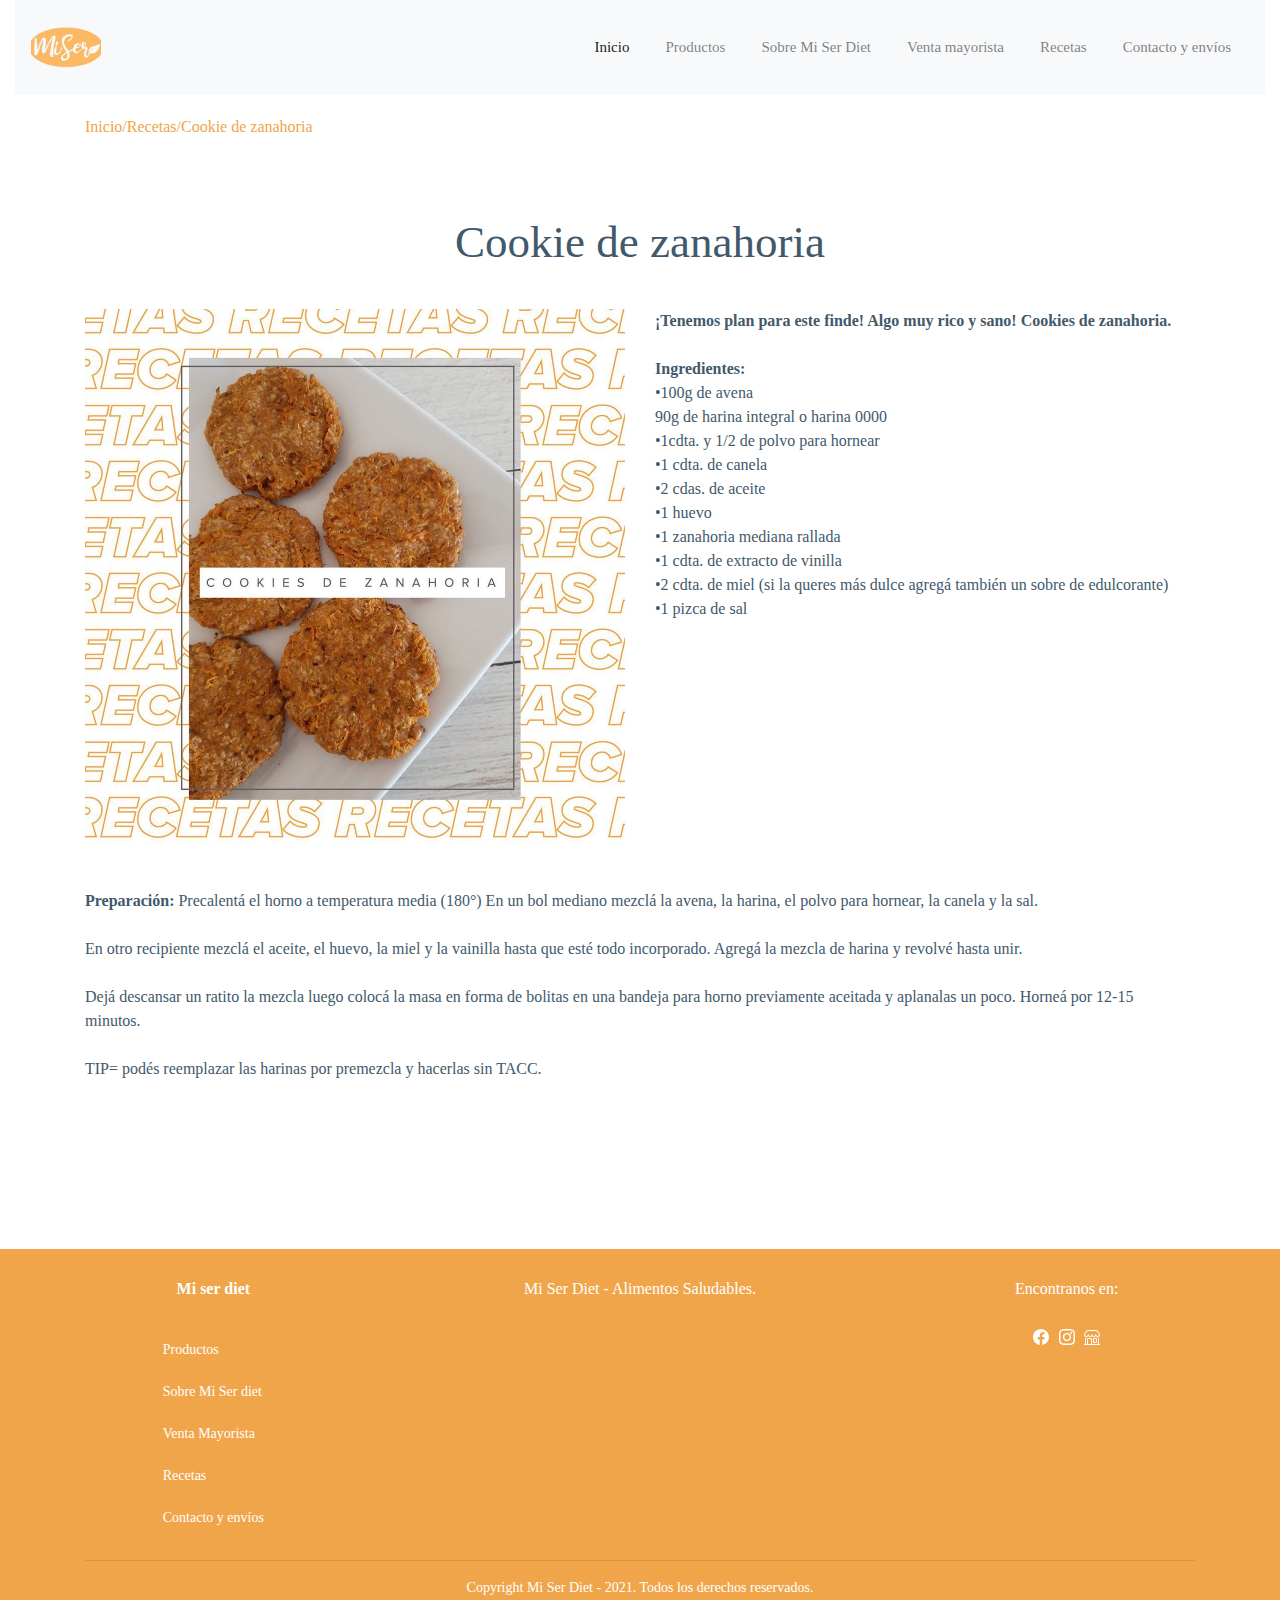
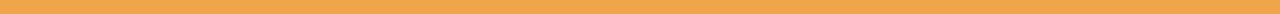
<file: cookiesdezanahoria.html>
<!DOCTYPE html>
<html>

<head>
	
	<title>Mi Ser Diet</title>
	<!--Responsive-->
	<meta name="viewport" content="width=device-width, initial-scale=1, maximum-scale=1, user-scalable=no">
	
	<!--Link de Main.Css-->
	<link rel="stylesheet" href="src/styles/main.css">
	
	<!--Link Boostrap-->
	<link rel="stylesheet" href="https://maxcdn.bootstrapcdn.com/bootstrap/4.0.0/css/bootstrap.min.css"
	integrity="sha384-Gn5384xqQ1aoWXA+058RXPxPg6fy4IWvTNh0E263XmFcJlSAwiGgFAW/dAiS6JXm" crossorigin="anonymous">
</head>

<body>
	<header>
		<div class="container-fluid">
			<div class="row">
				<div class="col-md-12">
					<!--Menú-->
					<nav class="navbar navbar-expand-lg navbar-light bg-light">
						<a class="navbar-brand" href="#"><img src="src/img/logo.png" alt="logo" width="100%"></a>
						<button class="navbar-toggler" type="button" data-toggle="collapse"
							data-target="#navbarNavDropdown" aria-controls="navbarNavDropdown" aria-expanded="false"
							aria-label="Toggle navigation">
							<span class="navbar-toggler-icon"></span>
						</button>
						<div class="collapse navbar-collapse" id="navbarNavDropdown">
							<ul class="navbar-nav ml-auto">
								<li class="nav-item active">
									<a class="nav-link" href="index.html">Inicio<span
											class="sr-only">(current)</span></a>
								</li>

								<!--Se quita dropdown-->
								<li class="nav-item">
									<a class="nav-link" href="productos.html">Productos</a>
								</li>

								<li class="nav-item">
									<a class="nav-link" href="sobremiserdiet.html">Sobre Mi Ser Diet</a>
								</li>

								<li class="nav-item">
									<a class="nav-link" href="venta.html">Venta mayorista</a>
								</li>

								<li class="nav-item">
									<a class="nav-link" href="recetas.html">Recetas</a>
								</li>

								<li class="nav-item">
									<a class="nav-link" href="contacto.html">Contacto y envíos</a>
								</li>

							</ul>
						</div>
		
					</nav>
				</div>
			</div>
		</div>
		<!--Fin de menú-->
	</header>

	<div class="container volver">
        <div class="row">
            <div class="col-5">
                <p><a href="index.html">Inicio</a><a href="recetas.html">/Recetas</a><a href="cookiesdezanahoria.html">/Cookie de zanahoria</a></p>
            </div>
        </div>
    </div>
	
	<!--Contenido sobre receta de cookie de zanahoria-->

	<div class="container">
		<div class="row">
			<div class="col-md-12">
				<h4 class="titulodesecciones">Cookie de zanahoria</h4>
			</div>
		</div>
	</div>
	<div class="container">
		<div class="row">
			<div class="col-md-6">
				<img src="src/img/recetas/cookies-zanahoria.jpg" alt="" width="100%">
			</div>
			<div class="col-md-6" style="color: #42596B; font-size: 16px; font-family: roboto;">
				<p> <b>¡Tenemos plan para este finde! Algo muy rico y sano! Cookies de zanahoria.</b><br>
					<br><b>Ingredientes:</b> 
				<br>	•100g de avena<br>90g de harina integral o harina 0000
				<br>	•1cdta. y 1/2 de polvo para hornear
				<br>	•1 cdta. de canela
				<br>	•2 cdas. de aceite
				<br>	•1 huevo
				<br>	•1 zanahoria mediana rallada
				<br>	•1 cdta. de extracto de vinilla
				<br>	•2 cdta. de miel (si la queres más dulce agregá también un sobre de edulcorante)
				<br>	•1 pizca de sal</p>
			</div>
		</div>
	</div>
	<div class="recetasdos container">
		<div class="row">
			<div class="col-md-12">
				<p style="color: #42596B; font-size: 16px; font-family: roboto; margin: 40px; margin-left: 0;"><b>Preparación:</b>
					Precalentá el horno a temperatura media (180°)
					En un bol mediano mezclá la avena, la harina, el polvo para hornear, la canela y la sal. <br>
				<br>En otro recipiente mezclá el aceite, el huevo, la miel y la vainilla hasta que esté todo incorporado.
					Agregá la mezcla de harina y revolvé hasta unir. <br>
				<br>Dejá descansar un ratito la mezcla luego colocá la masa en forma de bolitas en una bandeja para horno previamente aceitada y aplanalas un poco.
					Horneá por 12-15 minutos. <br>
				<br>TIP= podés reemplazar las harinas por premezcla y hacerlas sin TACC.</p>
			</div>
		</div>
	</div>
	<!--Fin de la receta-->


<!--Contacto-->
<footer class="contacto">
	<div class="container-fluid">
		<div class="row">
			<div class="col-md-4">
			<h2><b>Mi ser diet</b></h2>
			<p class="contacto-p">Productos <br>
				<br>	Sobre Mi Ser diet <br>
				<br>	Venta Mayorista <br>
				<br>	Recetas <br>
				<br>	Contacto y envíos <br>
			</p>
		</div>
		<div class="col-md-4 footer-medio">
			<h2>Mi Ser Diet - Alimentos Saludables.</h2>
		</div>
		<br>
		<div class="col-md-4">
			<h2>Encontranos en:</h2>
			<svg xmlns="http://www.w3.org/2000/svg" width="16" height="16" fill="currentColor" class="bi bi-facebook" viewBox="0 0 16 16">
				<path d="M16 8.049c0-4.446-3.582-8.05-8-8.05C3.58 0-.002 3.603-.002 8.05c0 4.017 2.926 7.347 6.75 7.951v-5.625h-2.03V8.05H6.75V6.275c0-2.017 1.195-3.131 3.022-3.131.876 0 1.791.157 1.791.157v1.98h-1.009c-.993 0-1.303.621-1.303 1.258v1.51h2.218l-.354 2.326H9.25V16c3.824-.604 6.75-3.934 6.75-7.951z"/>
			</svg>
			<svg xmlns="http://www.w3.org/2000/svg" width="16" height="16" fill="currentColor" class="bi bi-instagram" viewBox="0 0 16 16">
				<path d="M8 0C5.829 0 5.556.01 4.703.048 3.85.088 3.269.222 2.76.42a3.917 3.917 0 0 0-1.417.923A3.927 3.927 0 0 0 .42 2.76C.222 3.268.087 3.85.048 4.7.01 5.555 0 5.827 0 8.001c0 2.172.01 2.444.048 3.297.04.852.174 1.433.372 1.942.205.526.478.972.923 1.417.444.445.89.719 1.416.923.51.198 1.09.333 1.942.372C5.555 15.99 5.827 16 8 16s2.444-.01 3.298-.048c.851-.04 1.434-.174 1.943-.372a3.916 3.916 0 0 0 1.416-.923c.445-.445.718-.891.923-1.417.197-.509.332-1.09.372-1.942C15.99 10.445 16 10.173 16 8s-.01-2.445-.048-3.299c-.04-.851-.175-1.433-.372-1.941a3.926 3.926 0 0 0-.923-1.417A3.911 3.911 0 0 0 13.24.42c-.51-.198-1.092-.333-1.943-.372C10.443.01 10.172 0 7.998 0h.003zm-.717 1.442h.718c2.136 0 2.389.007 3.232.046.78.035 1.204.166 1.486.275.373.145.64.319.92.599.28.28.453.546.598.92.11.281.24.705.275 1.485.039.843.047 1.096.047 3.231s-.008 2.389-.047 3.232c-.035.78-.166 1.203-.275 1.485a2.47 2.47 0 0 1-.599.919c-.28.28-.546.453-.92.598-.28.11-.704.24-1.485.276-.843.038-1.096.047-3.232.047s-2.39-.009-3.233-.047c-.78-.036-1.203-.166-1.485-.276a2.478 2.478 0 0 1-.92-.598 2.48 2.48 0 0 1-.6-.92c-.109-.281-.24-.705-.275-1.485-.038-.843-.046-1.096-.046-3.233 0-2.136.008-2.388.046-3.231.036-.78.166-1.204.276-1.486.145-.373.319-.64.599-.92.28-.28.546-.453.92-.598.282-.11.705-.24 1.485-.276.738-.034 1.024-.044 2.515-.045v.002zm4.988 1.328a.96.96 0 1 0 0 1.92.96.96 0 0 0 0-1.92zm-4.27 1.122a4.109 4.109 0 1 0 0 8.217 4.109 4.109 0 0 0 0-8.217zm0 1.441a2.667 2.667 0 1 1 0 5.334 2.667 2.667 0 0 1 0-5.334z"/>
			</svg>
			<svg xmlns="http://www.w3.org/2000/svg" width="16" height="16" fill="currentColor" class="bi bi-shop" viewBox="0 0 16 16">
				<path d="M2.97 1.35A1 1 0 0 1 3.73 1h8.54a1 1 0 0 1 .76.35l2.609 3.044A1.5 1.5 0 0 1 16 5.37v.255a2.375 2.375 0 0 1-4.25 1.458A2.371 2.371 0 0 1 9.875 8 2.37 2.37 0 0 1 8 7.083 2.37 2.37 0 0 1 6.125 8a2.37 2.37 0 0 1-1.875-.917A2.375 2.375 0 0 1 0 5.625V5.37a1.5 1.5 0 0 1 .361-.976l2.61-3.045zm1.78 4.275a1.375 1.375 0 0 0 2.75 0 .5.5 0 0 1 1 0 1.375 1.375 0 0 0 2.75 0 .5.5 0 0 1 1 0 1.375 1.375 0 1 0 2.75 0V5.37a.5.5 0 0 0-.12-.325L12.27 2H3.73L1.12 5.045A.5.5 0 0 0 1 5.37v.255a1.375 1.375 0 0 0 2.75 0 .5.5 0 0 1 1 0zM1.5 8.5A.5.5 0 0 1 2 9v6h1v-5a1 1 0 0 1 1-1h3a1 1 0 0 1 1 1v5h6V9a.5.5 0 0 1 1 0v6h.5a.5.5 0 0 1 0 1H.5a.5.5 0 0 1 0-1H1V9a.5.5 0 0 1 .5-.5zM4 15h3v-5H4v5zm5-5a1 1 0 0 1 1-1h2a1 1 0 0 1 1 1v3a1 1 0 0 1-1 1h-2a1 1 0 0 1-1-1v-3zm3 0h-2v3h2v-3z"/>
			</svg>
		</div>		
	</div>
</div>
<div class="container">
	<div class="row">
		<div class="col-12">
			<hr>
			<div>
				<p style="text-align: center;">Copyright Mi Ser Diet - 2021. Todos los derechos reservados.</p>
			</div>
		</div>
	</div>
</footer>
<!--Fin de contacto-->
	
	<!-- Optional JavaScript -->
	<!-- jQuery first, then Popper.js, then Bootstrap JS -->
	<script src="https://code.jquery.com/jquery-3.2.1.slim.min.js"
	integrity="sha384-KJ3o2DKtIkvYIK3UENzmM7KCkRr/rE9/Qpg6aAZGJwFDMVNA/GpGFF93hXpG5KkN"
	crossorigin="anonymous"></script>
	<script src="https://cdnjs.cloudflare.com/ajax/libs/popper.js/1.12.9/umd/popper.min.js"
	integrity="sha384-ApNbgh9B+Y1QKtv3Rn7W3mgPxhU9K/ScQsAP7hUibX39j7fakFPskvXusvfa0b4Q"
	crossorigin="anonymous"></script>
	<script src="https://maxcdn.bootstrapcdn.com/bootstrap/4.0.0/js/bootstrap.min.js"
	integrity="sha384-JZR6Spejh4U02d8jOt6vLEHfe/JQGiRRSQQxSfFWpi1MquVdAyjUar5+76PVCmYl"
	crossorigin="anonymous"></script>
</body>

</html>
</file>
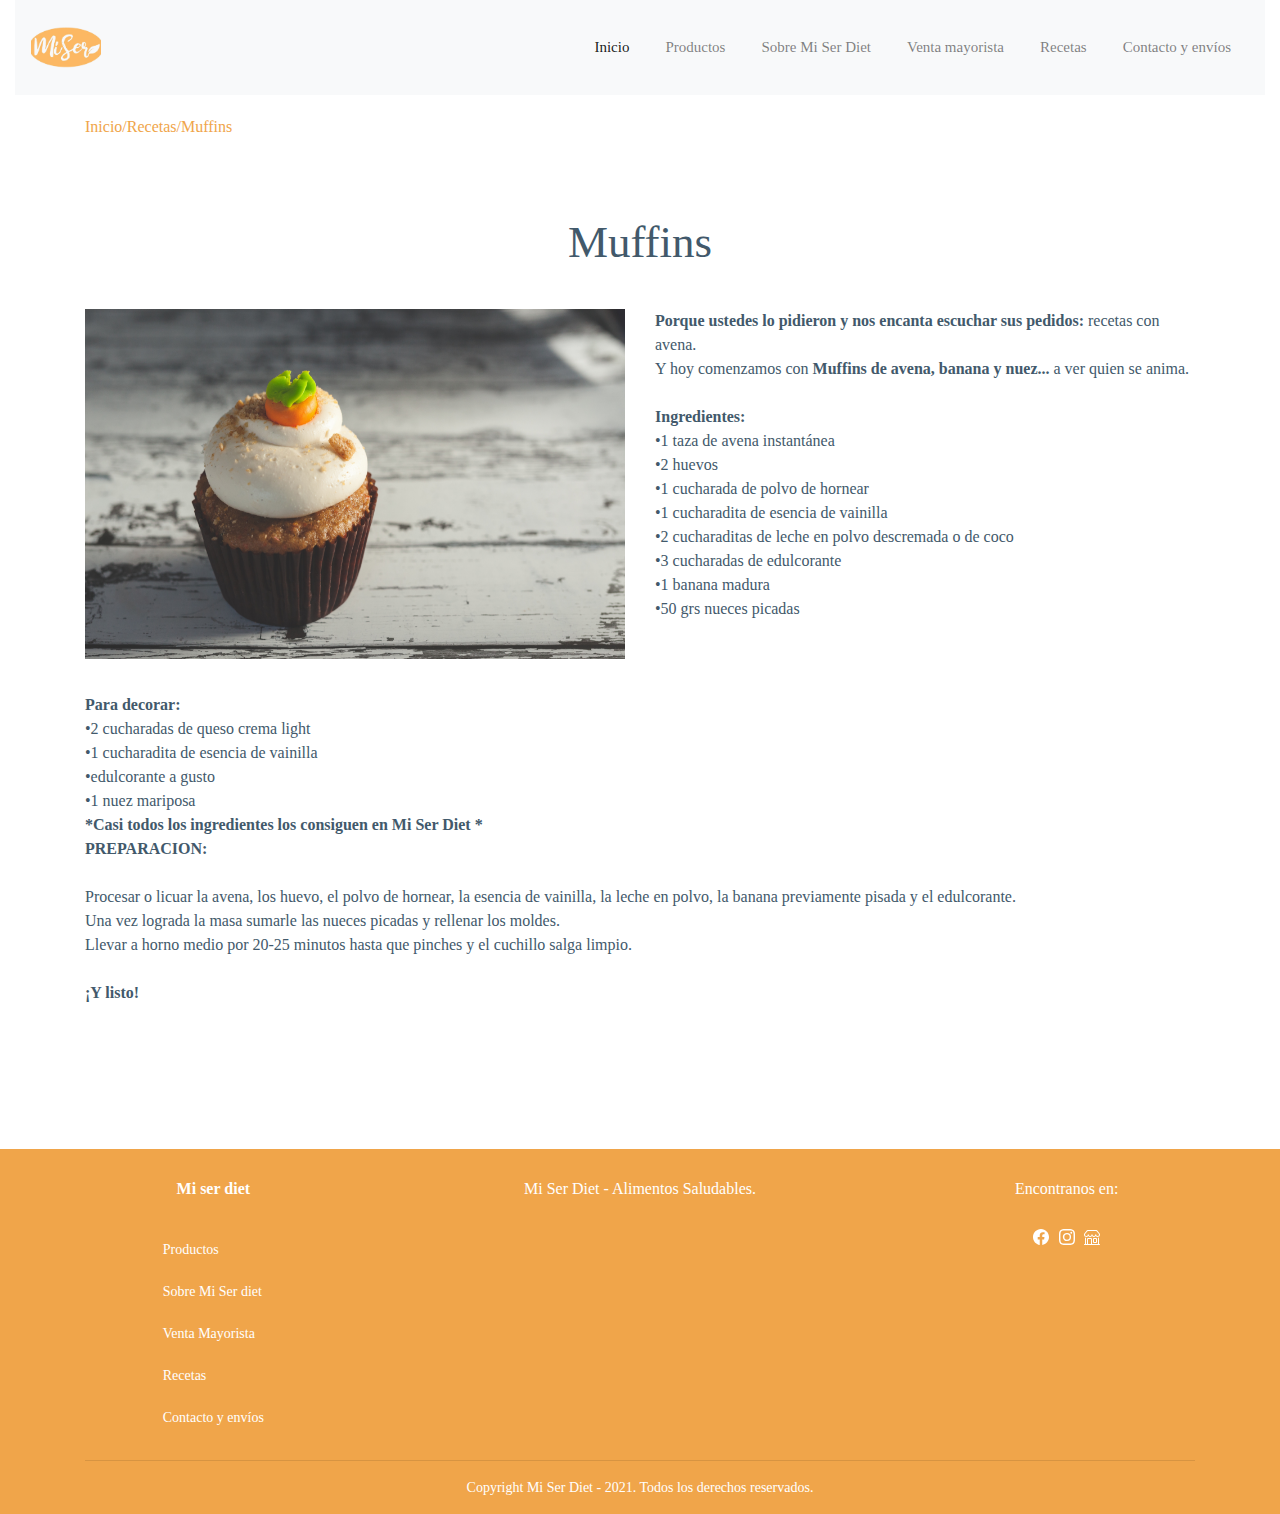
<file: muffins.html>
<!DOCTYPE html>
<html>

<head>
    
    <title>Mi Ser Diet</title>
    
    <!--Responsive-->
    <meta name="viewport" content="width=device-width, initial-scale=1, maximum-scale=1, user-scalable=no">
    <!--Link de Main.Css-->
    <link rel="stylesheet" href="src/styles/main.css">
    
    <!--Link Boostrap-->
    <link rel="stylesheet" href="https://maxcdn.bootstrapcdn.com/bootstrap/4.0.0/css/bootstrap.min.css"
    integrity="sha384-Gn5384xqQ1aoWXA+058RXPxPg6fy4IWvTNh0E263XmFcJlSAwiGgFAW/dAiS6JXm" crossorigin="anonymous">
</head>

<body>
    <header>
        <div class="container-fluid">
            <div class="row">
                <div class="col-md-12">
                    <!--Menú-->
                    <nav class="navbar navbar-expand-lg navbar-light bg-light">
                        <a class="navbar-brand" href="#"><img src="src/img/logo.png" alt="logo" width="100%"></a>
                        <button class="navbar-toggler" type="button" data-toggle="collapse"
                        data-target="#navbarNavDropdown" aria-controls="navbarNavDropdown" aria-expanded="false"
                        aria-label="Toggle navigation">
                        <span class="navbar-toggler-icon"></span>
                    </button>
                    <div class="collapse navbar-collapse" id="navbarNavDropdown">
                        <ul class="navbar-nav ml-auto">
                            <li class="nav-item active">
                                <a class="nav-link" href="index.html">Inicio<span
                                    class="sr-only">(current)</span></a>
                                </li>
                                
                                <!--Se quita dropdown-->
                                <li class="nav-item">
                                    <a class="nav-link" href="productos.html">Productos</a>
                                </li>
                                
                                <li class="nav-item">
                                    <a class="nav-link" href="sobremiserdiet.html">Sobre Mi Ser Diet</a>
                                </li>
                                
                                <li class="nav-item">
                                    <a class="nav-link" href="venta.html">Venta mayorista</a>
                                </li>
                                
                                <li class="nav-item">
                                    <a class="nav-link" href="recetas.html">Recetas</a>
                                </li>
                                
                                <li class="nav-item">
                                    <a class="nav-link" href="contacto.html">Contacto y envíos</a>
                                </li>
                                
                            </ul>
                        </div>
                        
                    </nav>
                </div>
            </div>
        </div>
        <!--Fin de menú-->
    </header>
    
    <div class="container volver">
        <div class="row">
            <div class="col-5">
                <p><a href="index.html">Inicio</a><a href="recetas.html">/Recetas</a><a href="muffins.html">/Muffins</a></p>
            </div>
        </div>
    </div>
    
    
    <div class="container">
        <div class="row">
            <div class="col-12">
                <h4 class="titulodesecciones">Muffins</h4>
            </div>
        </div>
    </div>
    
    <div class="container">
        <div class="row">
            <div class="col-md-6">
                <div>
                    <img src="src/img/recetas/muffins.png" alt="" width="100%" height="350px">
                </div>
            </div>
            <div class="col-md-6" style="color: #42596B; font-size: 16px; font-family: roboto;">
                <p><b>Porque ustedes lo pidieron y nos encanta escuchar sus pedidos:</b> recetas con avena. <br> Y hoy comenzamos con <b>Muffins de avena, banana y nuez...</b> a ver quien se anima. <br>
                    
                    <br>   <b>Ingredientes:</b>
                    <br>  •1 taza de avena instantánea
                    <br> •2 huevos
                    <br> •1 cucharada de polvo de hornear
                    <br> •1 cucharadita de esencia de vainilla
                    <br> •2 cucharaditas de leche en polvo descremada o de coco
                    <br> •3 cucharadas de edulcorante
                    <br> •1 banana madura
                    <br>   •50 grs nueces picadas <br>
                    
                </p>
            </div>
        </div>
    </div>
    
    <div class="container">
        <div class="row">
            <div class="col-md-12" style="color: #42596B; font-size: 16px; font-family: roboto; margin-top: 10px;">
                <p><br> <b>Para decorar:</b>
                    <br> •2 cucharadas de queso crema light
                    <br> •1 cucharadita de esencia de vainilla
                    <br> •edulcorante a gusto
                    <br> •1 nuez mariposa
                    
                 <br>  <b>*Casi todos los ingredientes los consiguen en Mi Ser Diet *</b>
                    
                    <br><b>PREPARACION:</b> <br>
                    
                    <br> Procesar o licuar la avena, los huevo, el polvo de hornear, la esencia de vainilla, la leche en polvo, la banana previamente pisada y el edulcorante. <br>
                    Una vez lograda la masa sumarle las nueces picadas y rellenar los moldes. <br>
                    Llevar a horno medio por 20-25 minutos hasta que pinches y el cuchillo salga limpio.
                    <br>
                    <br> <b>¡Y listo!</b>
                </p>
            </div>
        </div>
    </div>
    
<!--Contacto-->
<footer class="contacto">
    <div class="container-fluid">
        <div class="row">
            <div class="col-md-4">
            <h2><b>Mi ser diet</b></h2>
            <p class="contacto-p">Productos <br>
                <br>	Sobre Mi Ser diet <br>
                <br>	Venta Mayorista <br>
                <br>	Recetas <br>
                <br>	Contacto y envíos <br>
            </p>
        </div>
        <div class="col-md-4 footer-medio">
            <h2>Mi Ser Diet - Alimentos Saludables.</h2>
        </div>
        <br>
        <div class="col-md-4">
            <h2>Encontranos en:</h2>
            <svg xmlns="http://www.w3.org/2000/svg" width="16" height="16" fill="currentColor" class="bi bi-facebook" viewBox="0 0 16 16">
                <path d="M16 8.049c0-4.446-3.582-8.05-8-8.05C3.58 0-.002 3.603-.002 8.05c0 4.017 2.926 7.347 6.75 7.951v-5.625h-2.03V8.05H6.75V6.275c0-2.017 1.195-3.131 3.022-3.131.876 0 1.791.157 1.791.157v1.98h-1.009c-.993 0-1.303.621-1.303 1.258v1.51h2.218l-.354 2.326H9.25V16c3.824-.604 6.75-3.934 6.75-7.951z"/>
            </svg>
            <svg xmlns="http://www.w3.org/2000/svg" width="16" height="16" fill="currentColor" class="bi bi-instagram" viewBox="0 0 16 16">
                <path d="M8 0C5.829 0 5.556.01 4.703.048 3.85.088 3.269.222 2.76.42a3.917 3.917 0 0 0-1.417.923A3.927 3.927 0 0 0 .42 2.76C.222 3.268.087 3.85.048 4.7.01 5.555 0 5.827 0 8.001c0 2.172.01 2.444.048 3.297.04.852.174 1.433.372 1.942.205.526.478.972.923 1.417.444.445.89.719 1.416.923.51.198 1.09.333 1.942.372C5.555 15.99 5.827 16 8 16s2.444-.01 3.298-.048c.851-.04 1.434-.174 1.943-.372a3.916 3.916 0 0 0 1.416-.923c.445-.445.718-.891.923-1.417.197-.509.332-1.09.372-1.942C15.99 10.445 16 10.173 16 8s-.01-2.445-.048-3.299c-.04-.851-.175-1.433-.372-1.941a3.926 3.926 0 0 0-.923-1.417A3.911 3.911 0 0 0 13.24.42c-.51-.198-1.092-.333-1.943-.372C10.443.01 10.172 0 7.998 0h.003zm-.717 1.442h.718c2.136 0 2.389.007 3.232.046.78.035 1.204.166 1.486.275.373.145.64.319.92.599.28.28.453.546.598.92.11.281.24.705.275 1.485.039.843.047 1.096.047 3.231s-.008 2.389-.047 3.232c-.035.78-.166 1.203-.275 1.485a2.47 2.47 0 0 1-.599.919c-.28.28-.546.453-.92.598-.28.11-.704.24-1.485.276-.843.038-1.096.047-3.232.047s-2.39-.009-3.233-.047c-.78-.036-1.203-.166-1.485-.276a2.478 2.478 0 0 1-.92-.598 2.48 2.48 0 0 1-.6-.92c-.109-.281-.24-.705-.275-1.485-.038-.843-.046-1.096-.046-3.233 0-2.136.008-2.388.046-3.231.036-.78.166-1.204.276-1.486.145-.373.319-.64.599-.92.28-.28.546-.453.92-.598.282-.11.705-.24 1.485-.276.738-.034 1.024-.044 2.515-.045v.002zm4.988 1.328a.96.96 0 1 0 0 1.92.96.96 0 0 0 0-1.92zm-4.27 1.122a4.109 4.109 0 1 0 0 8.217 4.109 4.109 0 0 0 0-8.217zm0 1.441a2.667 2.667 0 1 1 0 5.334 2.667 2.667 0 0 1 0-5.334z"/>
            </svg>
            <svg xmlns="http://www.w3.org/2000/svg" width="16" height="16" fill="currentColor" class="bi bi-shop" viewBox="0 0 16 16">
                <path d="M2.97 1.35A1 1 0 0 1 3.73 1h8.54a1 1 0 0 1 .76.35l2.609 3.044A1.5 1.5 0 0 1 16 5.37v.255a2.375 2.375 0 0 1-4.25 1.458A2.371 2.371 0 0 1 9.875 8 2.37 2.37 0 0 1 8 7.083 2.37 2.37 0 0 1 6.125 8a2.37 2.37 0 0 1-1.875-.917A2.375 2.375 0 0 1 0 5.625V5.37a1.5 1.5 0 0 1 .361-.976l2.61-3.045zm1.78 4.275a1.375 1.375 0 0 0 2.75 0 .5.5 0 0 1 1 0 1.375 1.375 0 0 0 2.75 0 .5.5 0 0 1 1 0 1.375 1.375 0 1 0 2.75 0V5.37a.5.5 0 0 0-.12-.325L12.27 2H3.73L1.12 5.045A.5.5 0 0 0 1 5.37v.255a1.375 1.375 0 0 0 2.75 0 .5.5 0 0 1 1 0zM1.5 8.5A.5.5 0 0 1 2 9v6h1v-5a1 1 0 0 1 1-1h3a1 1 0 0 1 1 1v5h6V9a.5.5 0 0 1 1 0v6h.5a.5.5 0 0 1 0 1H.5a.5.5 0 0 1 0-1H1V9a.5.5 0 0 1 .5-.5zM4 15h3v-5H4v5zm5-5a1 1 0 0 1 1-1h2a1 1 0 0 1 1 1v3a1 1 0 0 1-1 1h-2a1 1 0 0 1-1-1v-3zm3 0h-2v3h2v-3z"/>
            </svg>
        </div>		
    </div>
</div>
<div class="container">
    <div class="row">
        <div class="col-12">
            <hr>
            <div>
                <p style="text-align: center;">Copyright Mi Ser Diet - 2021. Todos los derechos reservados.</p>
            </div>
        </div>
    </div>
</footer>
<!--Fin de contacto-->
        
        <!-- Optional JavaScript -->
        <!-- jQuery first, then Popper.js, then Bootstrap JS -->
        <script src="https://code.jquery.com/jquery-3.2.1.slim.min.js"
        integrity="sha384-KJ3o2DKtIkvYIK3UENzmM7KCkRr/rE9/Qpg6aAZGJwFDMVNA/GpGFF93hXpG5KkN"
        crossorigin="anonymous"></script>
        <script src="https://cdnjs.cloudflare.com/ajax/libs/popper.js/1.12.9/umd/popper.min.js"
        integrity="sha384-ApNbgh9B+Y1QKtv3Rn7W3mgPxhU9K/ScQsAP7hUibX39j7fakFPskvXusvfa0b4Q"
        crossorigin="anonymous"></script>
        <script src="https://maxcdn.bootstrapcdn.com/bootstrap/4.0.0/js/bootstrap.min.js"
        integrity="sha384-JZR6Spejh4U02d8jOt6vLEHfe/JQGiRRSQQxSfFWpi1MquVdAyjUar5+76PVCmYl"
        crossorigin="anonymous"></script>
    </body>
    
    </html>
</file>
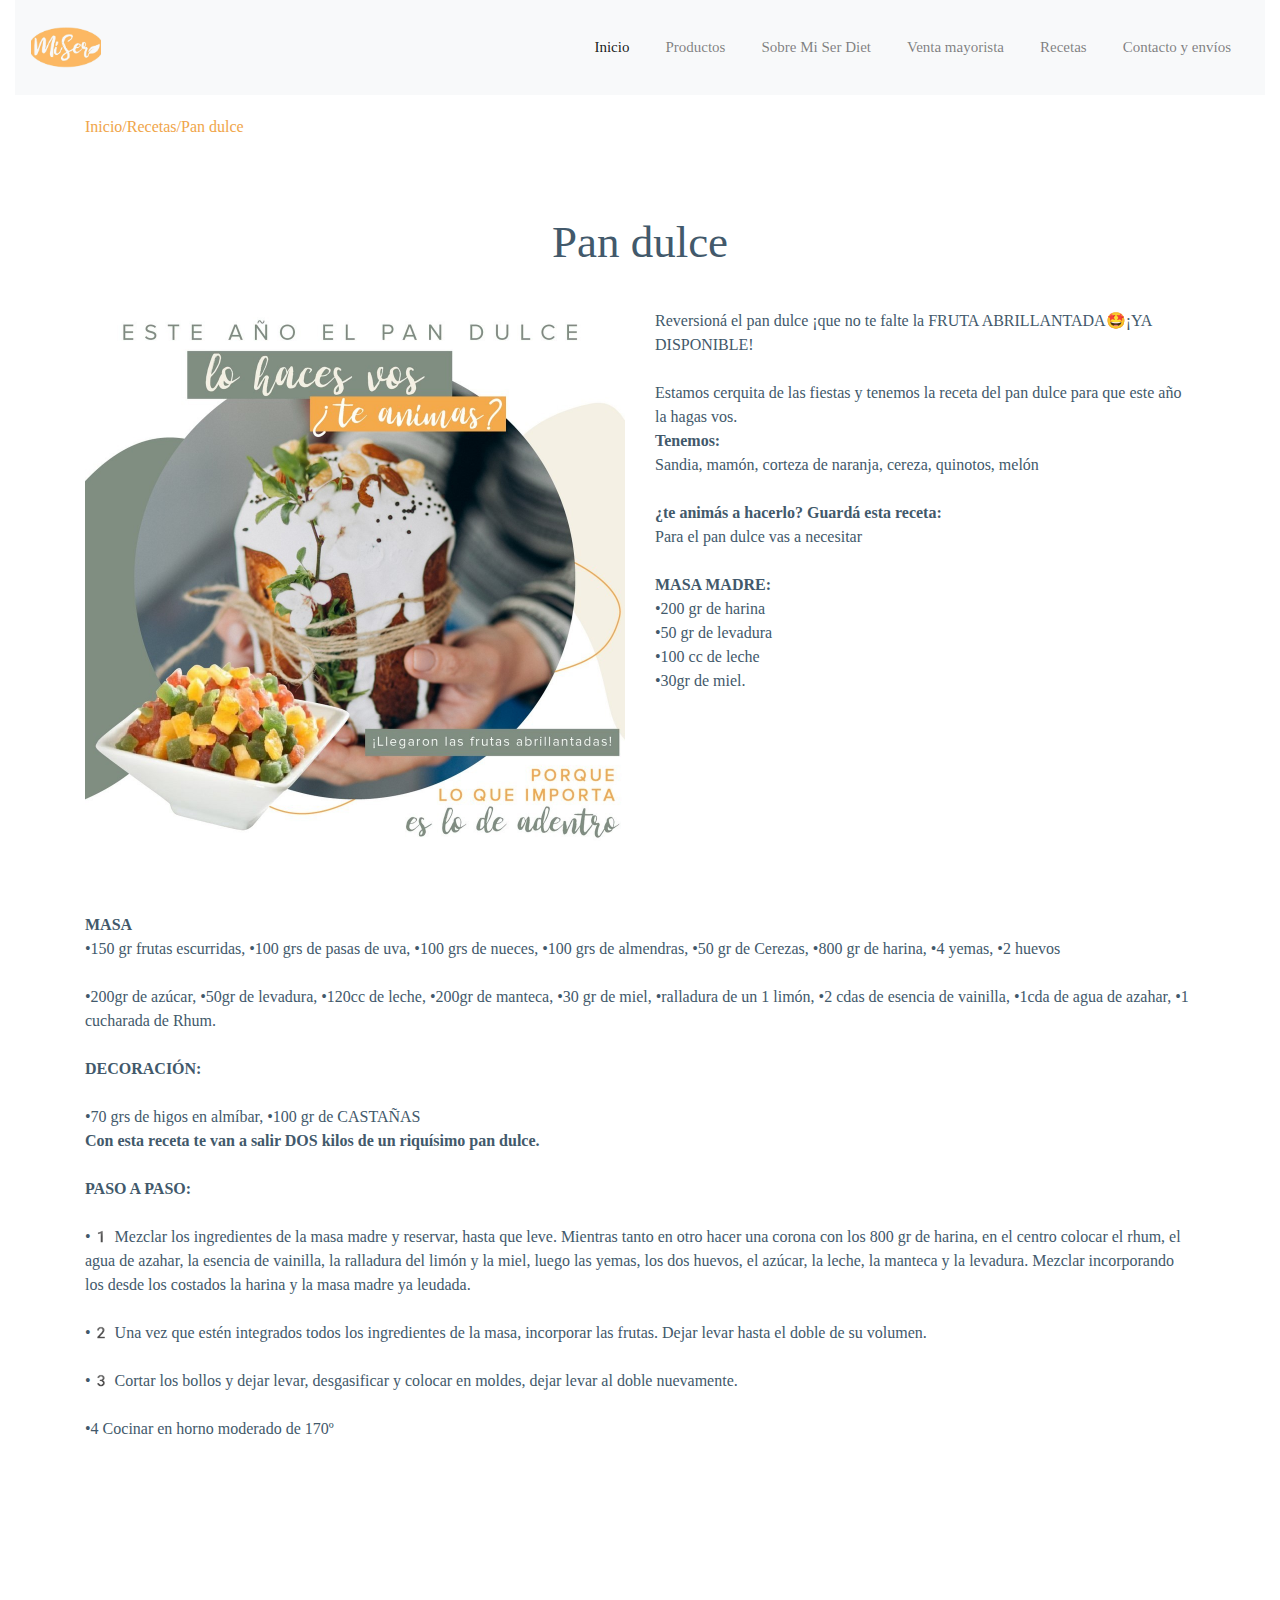
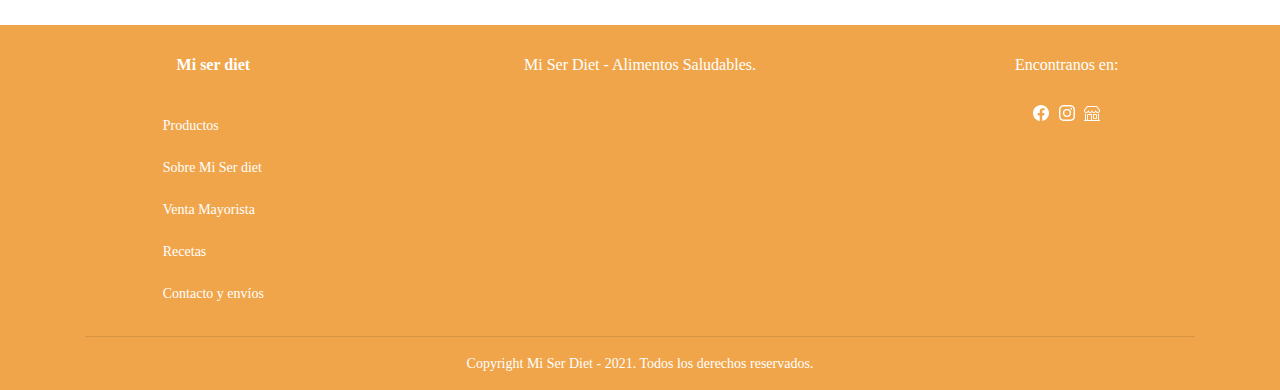
<file: pandulce.html>
<!DOCTYPE html>
<html>

<head>
	
	<title>Mi Ser Diet</title>
	
	<!--Responsive-->
	<meta name="viewport" content="width=device-width, initial-scale=1, maximum-scale=1, user-scalable=no">
	<!--Link de Main.Css-->
	<link rel="stylesheet" href="src/styles/main.css">
	
	<!--Link Boostrap-->
	<link rel="stylesheet" href="https://maxcdn.bootstrapcdn.com/bootstrap/4.0.0/css/bootstrap.min.css"
	integrity="sha384-Gn5384xqQ1aoWXA+058RXPxPg6fy4IWvTNh0E263XmFcJlSAwiGgFAW/dAiS6JXm" crossorigin="anonymous">
</head>

<body>
	<header>
		<div class="container-fluid">
			<div class="row">
				<div class="col-md-12">
					<!--Menú-->
					<nav class="navbar navbar-expand-lg navbar-light bg-light">
						<a class="navbar-brand" href="#"><img src="src/img/logo.png" alt="logo" width="100%"></a>
						<button class="navbar-toggler" type="button" data-toggle="collapse"
							data-target="#navbarNavDropdown" aria-controls="navbarNavDropdown" aria-expanded="false"
							aria-label="Toggle navigation">
							<span class="navbar-toggler-icon"></span>
						</button>
						<div class="collapse navbar-collapse" id="navbarNavDropdown">
							<ul class="navbar-nav ml-auto">
								<li class="nav-item active">
									<a class="nav-link" href="index.html">Inicio<span
											class="sr-only">(current)</span></a>
								</li>

								<!--Se quita dropdown-->
								<li class="nav-item">
									<a class="nav-link" href="productos.html">Productos</a>
								</li>

								<li class="nav-item">
									<a class="nav-link" href="sobremiserdiet.html">Sobre Mi Ser Diet</a>
								</li>

								<li class="nav-item">
									<a class="nav-link" href="venta.html">Venta mayorista</a>
								</li>

								<li class="nav-item">
									<a class="nav-link" href="recetas.html">Recetas</a>
								</li>

								<li class="nav-item">
									<a class="nav-link" href="contacto.html">Contacto y envíos</a>
								</li>

							</ul>
						</div>
		
					</nav>
				</div>
			</div>
		</div>
		<!--Fin de menú-->
	</header>
	
	<div class="container volver">
        <div class="row">
            <div class="col-5">
                <p><a href="index.html">Inicio</a><a href="recetas.html">/Recetas</a><a href="pandulce.html">/Pan dulce</a></p>
            </div>
        </div>
    </div>
	

	<div class="container">
		<div class="row">
			<div class="col-md-12">
				<h4 class="titulodesecciones">Pan dulce</h4>
			</div>
		</div>
	</div>
	
	<div class="container">
		<div class="row">
			<div class="col-md-6">
				<div>
					<img src="src/img/recetas/pan-dulce.jpg" alt="" width="100%">
				</div>
			</div>
			<div class="col-md-6"  style="color: #42596B; font-size: 16px; font-family: roboto;">
				<p>
					Reversioná el pan dulce ¡que no te falte la FRUTA ABRILLANTADA🤩¡YA DISPONIBLE!⠀<br>⠀⠀⠀⠀⠀⠀⠀
					⠀⠀⠀⠀⠀⠀⠀⠀⠀
					<br>	Estamos cerquita de las fiestas y tenemos la receta del pan dulce para que este año la hagas vos.⠀⠀⠀⠀⠀⠀⠀⠀⠀
					<br><b>Tenemos:</b> <br>Sandia, mamón, corteza de naranja, cereza, quinotos, melón⠀<br>⠀⠀⠀⠀⠀⠀⠀⠀
					⠀⠀⠀⠀⠀⠀⠀⠀⠀
					<br><b>	¿te animás a hacerlo? Guardá esta receta:⠀</b>⠀⠀⠀⠀⠀⠀⠀⠀
					⠀⠀⠀⠀⠀⠀⠀⠀⠀
					<br>	Para el pan dulce vas a necesitar⠀⠀⠀⠀<br>⠀⠀⠀⠀
					⠀⠀⠀⠀⠀⠀⠀⠀⠀
					<br> <b>	MASA MADRE:⠀⠀</b>⠀⠀⠀⠀⠀⠀⠀
					<br>	•200 gr de harina 
					<br> •50 gr de levadura  
					<br> •100 cc de leche 
					<br> •30gr de miel. ⠀⠀⠀⠀⠀⠀⠀⠀⠀
					
				</p>
			</div>
		</div>
	</div>
	
	<div class="container">
		<div class="row">
			<div class="col-md-12" style="color: #42596B; font-size: 16px; font-family: roboto; margin: 40px; margin-left: 0;">
				<div>
					<p>
						<br><b>	MASA⠀</b>⠀⠀⠀⠀⠀⠀⠀⠀
						<br> •150 gr frutas escurridas, 
						•100 grs de pasas de uva,
						•100 grs de nueces, 
						•100 grs de almendras, 
						•50 gr de Cerezas, 
						•800 gr de harina, 
						•4 yemas, •2 huevos <br>
						<br> •200gr de azúcar, 
						•50gr de levadura, 
						•120cc de leche, 
						•200gr de manteca, 
						•30 gr de miel,
						•ralladura de un 1 limón, 
						•2 cdas de esencia de vainilla, 
						•1cda de agua de azahar, 
						•1 cucharada de Rhum.⠀⠀<br>
						
						<br><b>DECORACIÓN: </b><br>⠀⠀⠀⠀
						<br>•70 grs de higos en almíbar, •100 gr de CASTAÑAS⠀⠀⠀⠀⠀⠀⠀⠀⠀
						⠀⠀⠀⠀⠀⠀⠀⠀⠀
						<br><b>Con esta receta te van a salir DOS kilos de un riquísimo pan dulce.</b><br>
						<br><b>PASO A PASO:</b><br>⠀⠀⠀⠀
						<br>•1️ Mezclar los ingredientes de la masa madre y reservar, hasta que leve. Mientras tanto en otro hacer una corona con los 800 gr de harina, en el centro colocar el rhum, el agua de azahar, la esencia de vainilla, la ralladura del limón y la miel, luego las yemas, los dos huevos, el azúcar, la leche, la manteca y la levadura. Mezclar incorporando los desde los costados la harina y la masa madre ya leudada.⠀⠀<br>
						<br>•2️ Una vez que estén integrados todos los ingredientes de la masa, incorporar las frutas. Dejar levar hasta el doble de su volumen.<br>⠀⠀⠀⠀⠀
						<br>•3️ Cortar los bollos y dejar levar, desgasificar y colocar en moldes, dejar levar al doble nuevamente. <br>⠀⠀⠀⠀⠀⠀⠀⠀⠀
						<br>•4 Cocinar en horno moderado de 170º⠀⠀⠀⠀⠀⠀⠀⠀⠀
						⠀⠀⠀⠀⠀⠀⠀⠀⠀⠀⠀⠀
					</p>
				</div>
			</div>
		</div>
	</div>
	
<!--Contacto-->
<footer class="contacto">
	<div class="container-fluid">
		<div class="row">
			<div class="col-md-4">
			<h2><b>Mi ser diet</b></h2>
			<p class="contacto-p">Productos <br>
				<br>	Sobre Mi Ser diet <br>
				<br>	Venta Mayorista <br>
				<br>	Recetas <br>
				<br>	Contacto y envíos <br>
			</p>
		</div>
		<div class="col-md-4 footer-medio">
			<h2>Mi Ser Diet - Alimentos Saludables.</h2>
		</div>
		<br>
		<div class="col-md-4">
			<h2>Encontranos en:</h2>
			<svg xmlns="http://www.w3.org/2000/svg" width="16" height="16" fill="currentColor" class="bi bi-facebook" viewBox="0 0 16 16">
				<path d="M16 8.049c0-4.446-3.582-8.05-8-8.05C3.58 0-.002 3.603-.002 8.05c0 4.017 2.926 7.347 6.75 7.951v-5.625h-2.03V8.05H6.75V6.275c0-2.017 1.195-3.131 3.022-3.131.876 0 1.791.157 1.791.157v1.98h-1.009c-.993 0-1.303.621-1.303 1.258v1.51h2.218l-.354 2.326H9.25V16c3.824-.604 6.75-3.934 6.75-7.951z"/>
			</svg>
			<svg xmlns="http://www.w3.org/2000/svg" width="16" height="16" fill="currentColor" class="bi bi-instagram" viewBox="0 0 16 16">
				<path d="M8 0C5.829 0 5.556.01 4.703.048 3.85.088 3.269.222 2.76.42a3.917 3.917 0 0 0-1.417.923A3.927 3.927 0 0 0 .42 2.76C.222 3.268.087 3.85.048 4.7.01 5.555 0 5.827 0 8.001c0 2.172.01 2.444.048 3.297.04.852.174 1.433.372 1.942.205.526.478.972.923 1.417.444.445.89.719 1.416.923.51.198 1.09.333 1.942.372C5.555 15.99 5.827 16 8 16s2.444-.01 3.298-.048c.851-.04 1.434-.174 1.943-.372a3.916 3.916 0 0 0 1.416-.923c.445-.445.718-.891.923-1.417.197-.509.332-1.09.372-1.942C15.99 10.445 16 10.173 16 8s-.01-2.445-.048-3.299c-.04-.851-.175-1.433-.372-1.941a3.926 3.926 0 0 0-.923-1.417A3.911 3.911 0 0 0 13.24.42c-.51-.198-1.092-.333-1.943-.372C10.443.01 10.172 0 7.998 0h.003zm-.717 1.442h.718c2.136 0 2.389.007 3.232.046.78.035 1.204.166 1.486.275.373.145.64.319.92.599.28.28.453.546.598.92.11.281.24.705.275 1.485.039.843.047 1.096.047 3.231s-.008 2.389-.047 3.232c-.035.78-.166 1.203-.275 1.485a2.47 2.47 0 0 1-.599.919c-.28.28-.546.453-.92.598-.28.11-.704.24-1.485.276-.843.038-1.096.047-3.232.047s-2.39-.009-3.233-.047c-.78-.036-1.203-.166-1.485-.276a2.478 2.478 0 0 1-.92-.598 2.48 2.48 0 0 1-.6-.92c-.109-.281-.24-.705-.275-1.485-.038-.843-.046-1.096-.046-3.233 0-2.136.008-2.388.046-3.231.036-.78.166-1.204.276-1.486.145-.373.319-.64.599-.92.28-.28.546-.453.92-.598.282-.11.705-.24 1.485-.276.738-.034 1.024-.044 2.515-.045v.002zm4.988 1.328a.96.96 0 1 0 0 1.92.96.96 0 0 0 0-1.92zm-4.27 1.122a4.109 4.109 0 1 0 0 8.217 4.109 4.109 0 0 0 0-8.217zm0 1.441a2.667 2.667 0 1 1 0 5.334 2.667 2.667 0 0 1 0-5.334z"/>
			</svg>
			<svg xmlns="http://www.w3.org/2000/svg" width="16" height="16" fill="currentColor" class="bi bi-shop" viewBox="0 0 16 16">
				<path d="M2.97 1.35A1 1 0 0 1 3.73 1h8.54a1 1 0 0 1 .76.35l2.609 3.044A1.5 1.5 0 0 1 16 5.37v.255a2.375 2.375 0 0 1-4.25 1.458A2.371 2.371 0 0 1 9.875 8 2.37 2.37 0 0 1 8 7.083 2.37 2.37 0 0 1 6.125 8a2.37 2.37 0 0 1-1.875-.917A2.375 2.375 0 0 1 0 5.625V5.37a1.5 1.5 0 0 1 .361-.976l2.61-3.045zm1.78 4.275a1.375 1.375 0 0 0 2.75 0 .5.5 0 0 1 1 0 1.375 1.375 0 0 0 2.75 0 .5.5 0 0 1 1 0 1.375 1.375 0 1 0 2.75 0V5.37a.5.5 0 0 0-.12-.325L12.27 2H3.73L1.12 5.045A.5.5 0 0 0 1 5.37v.255a1.375 1.375 0 0 0 2.75 0 .5.5 0 0 1 1 0zM1.5 8.5A.5.5 0 0 1 2 9v6h1v-5a1 1 0 0 1 1-1h3a1 1 0 0 1 1 1v5h6V9a.5.5 0 0 1 1 0v6h.5a.5.5 0 0 1 0 1H.5a.5.5 0 0 1 0-1H1V9a.5.5 0 0 1 .5-.5zM4 15h3v-5H4v5zm5-5a1 1 0 0 1 1-1h2a1 1 0 0 1 1 1v3a1 1 0 0 1-1 1h-2a1 1 0 0 1-1-1v-3zm3 0h-2v3h2v-3z"/>
			</svg>
		</div>		
	</div>
</div>
<div class="container">
	<div class="row">
		<div class="col-12">
			<hr>
			<div>
				<p style="text-align: center;">Copyright Mi Ser Diet - 2021. Todos los derechos reservados.</p>
			</div>
		</div>
	</div>
</footer>
<!--Fin de contacto-->

	<!-- Optional JavaScript -->
	<!-- jQuery first, then Popper.js, then Bootstrap JS -->
	<script src="https://code.jquery.com/jquery-3.2.1.slim.min.js"
	integrity="sha384-KJ3o2DKtIkvYIK3UENzmM7KCkRr/rE9/Qpg6aAZGJwFDMVNA/GpGFF93hXpG5KkN"
	crossorigin="anonymous"></script>
	<script src="https://cdnjs.cloudflare.com/ajax/libs/popper.js/1.12.9/umd/popper.min.js"
	integrity="sha384-ApNbgh9B+Y1QKtv3Rn7W3mgPxhU9K/ScQsAP7hUibX39j7fakFPskvXusvfa0b4Q"
	crossorigin="anonymous"></script>
	<script src="https://maxcdn.bootstrapcdn.com/bootstrap/4.0.0/js/bootstrap.min.js"
	integrity="sha384-JZR6Spejh4U02d8jOt6vLEHfe/JQGiRRSQQxSfFWpi1MquVdAyjUar5+76PVCmYl"
	crossorigin="anonymous"></script>
</body>

</html>
</file>
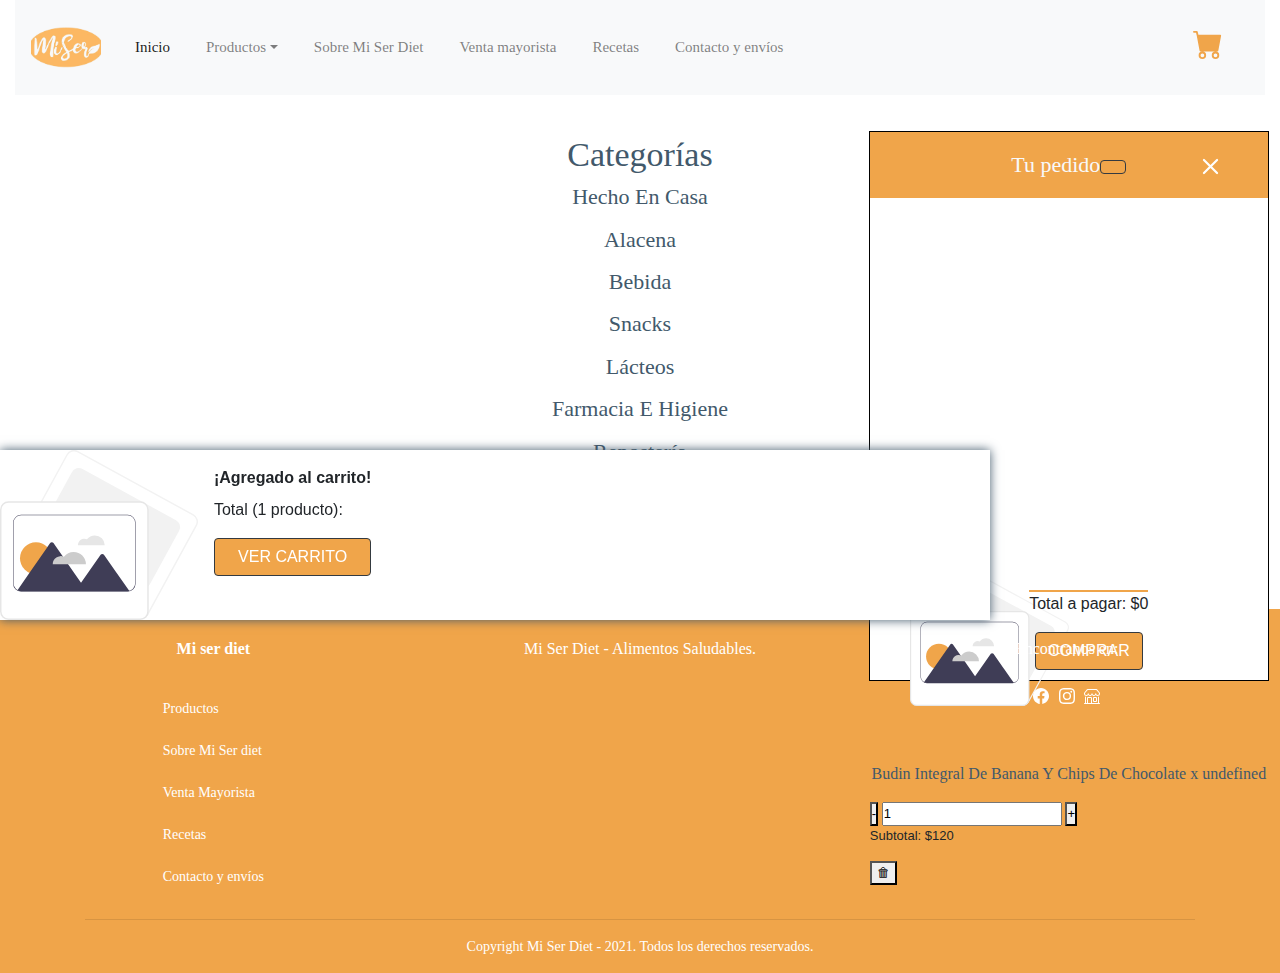
<file: productos.html>
<!DOCTYPE html>
<html>

<head>
	
	<title>Mi Ser Diet</title>
	
	<!--Responsive-->
	<meta name="viewport" content="width=device-width, initial-scale=1, maximum-scale=1, user-scalable=no">
	
	<!--Link de Main.Css-->
	<link rel="stylesheet" href="src/styles/main.css">
	
	<!--Link Boostrap-->
	<link rel="stylesheet" href="https://maxcdn.bootstrapcdn.com/bootstrap/4.0.0/css/bootstrap.min.css"
	integrity="sha384-Gn5384xqQ1aoWXA+058RXPxPg6fy4IWvTNh0E263XmFcJlSAwiGgFAW/dAiS6JXm" crossorigin="anonymous">
</head>

<body>
	<header>
		<div class="container-fluid">
			<div class="row">
				<div class="col-md-12">
					<!--Menú-->	
					<nav class="navbar navbar-expand-lg navbar-light bg-light">
						<a class="navbar-brand" href="#"><img src="src/img/logo.png" alt="logo" width="100%"></a>
						<button class="navbar-toggler" type="button" data-toggle="collapse" data-target="#navbarNavDropdown" aria-controls="navbarNavDropdown" aria-expanded="false" aria-label="Toggle navigation">
							<span class="navbar-toggler-icon"></span>
						</button>
						<div class="collapse navbar-collapse" id="navbarNavDropdown">
							<ul class="navbar-nav">
								<li class="nav-item active">
									<a class="nav-link" href="index.html">Inicio<span class="sr-only">(current)</span></a>
								</li>
								<!--Aqui comienza el menu desplegable-->
								<li class="nav-item dropdown hover-dropdown">
									<a class="nav-link dropdown-toggle" href="#" id="navbarDropdownMenuLink" data-toggle="dropdown" aria-haspopup="true" aria-expanded="false">Productos</a>
									<ul id="categories-list">
										<li>
											<input checked type="radio" id="default" value="" class="filter-input" type="radio"
											name="filter">
											<label for="default" class="filter-label d-block w-100 todoslosproductos"><a href="productos.html"> Todos los productos</label></a>
										</li>
									</ul>
								</li>
								
								<!--Aqui termina menu desplegable-->
								<li class="nav-item">
									<a class="nav-link" href="sobremiserdiet.html">Sobre Mi Ser Diet</a>
								</li>
								<li class="nav-item">
									<a class="nav-link" href="venta.html">Venta mayorista</a>
								</li>
								<li class="nav-item">
									<a class="nav-link" href="recetas.html">Recetas</a>
								</li>
								<li class="nav-item">
									<a class="nav-link" href="contacto.html">Contacto y envíos</a>
								</li>
							</ul>
						</div>
						<a class="nav-item nav-link" href="#cart" ><svg xmlns="http://www.w3.org/2000/svg" width="50" height="30" fill="currentColor" class="bi bi-cart-fill " viewBox="0 0 16 16" style="color: #F0A54A;">
							<path d="M0 1.5A.5.5 0 0 1 .5 1H2a.5.5 0 0 1 .485.379L2.89 3H14.5a.5.5 0 0 1 .491.592l-1.5 8A.5.5 0 0 1 13 12H4a.5.5 0 0 1-.491-.408L2.01 3.607 1.61 2H.5a.5.5 0 0 1-.5-.5zM5 12a2 2 0 1 0 0 4 2 2 0 0 0 0-4zm7 0a2 2 0 1 0 0 4 2 2 0 0 0 0-4zm-7 1a1 1 0 1 1 0 2 1 1 0 0 1 0-2zm7 0a1 1 0 1 1 0 2 1 1 0 0 1 0-2z"/>
						</svg></a>
					</nav>
				</div>
			</div>
		</div>
		<!--Fin de menú-->	
	</header>
	
	<!--Buscador responsive-->
	<div class="buscador-responsive container">
		<div class="row">
			<div class="col-md-12">
				<section id="search-box">
					<form class="form-inline my-2 my-lg-0" method="POST">
						<input placeholder="Buscar producto" list="suggestions" type="search" name="search-product"
						id="search-product">
						<datalist id="suggestions"></datalist>
					</form>
				</section>
				<!--termina la section de buscador-->
			</div>
		</div>
	</div>
	
	<!--POP UP-->
	<div id="popup" class="visible opacity-5">

		<img id="popup-img" class="d-block mr-3" src="./src/img/tinified/product.svg" alt="Budin Integral De Banana Y Chips De Chocolate">

		<div class="d-flex flex-column">
			<p class="w-100 mb-2" id="popup-title"></p>
			<p class="w-100 mb-2" id="popup-info"></p>
			<p class="mb-2"> <b>¡Agregado al carrito!</b> </p>

			<p> <span id="popup-count">Total (1 producto): </span> <span id="popup-price"></span> </p>

			<a class="btn btn-dark" style="background-color:#F0A54A" href="#cart"> VER CARRITO</a>
		</div>

	</div>
	
	
	
	<main id="main-container">
		<div class="row">
			<div class="col-md-12">
				
				<!--Lista de productos-->
				<section class="productos" id="products">
					<h2 id="catalog-title" class="title" style="font-family: serif; font-size: 34px; color: #42596B;">
						Categorías</h2>
						<div id="product-list"></div>
					</section>
					<!--fin de la lista de productos-->
					
					
					<!--Card de carrito-->
					<section id="cart">						
							<h2 style="background-color: #F0A54A; padding: 20px; width: 100%;">Tu pedido<button type="button" class="btn btn-dark" style="background-color: #F0A54A;"><a
								href="#"><svg xmlns="http://www.w3.org/2000/svg" width="35" height="35" fill="currentColor" class="bi bi-x" viewBox="0 0 16 16">
									<path d="M4.646 4.646a.5.5 0 0 1 .708 0L8 7.293l2.646-2.647a.5.5 0 0 1 .708.708L8.707 8l2.647 2.646a.5.5 0 0 1-.708.708L8 8.707l-2.646 2.647a.5.5 0 0 1-.708-.708L7.293 8 4.646 5.354a.5.5 0 0 1 0-.708z"/>
								  </svg></button></a></h2>
							
							<ul id="shopping-cart" role="list">
								<li class="cart-item" id="product-M0510">
									<figure>
										<img class="cart-img d-block w-100" src="./src/img/tinified/product.svg" 
										alt="Budin Integral De Banana Y Chips De Chocolate">
									</figure>
									
									<p class="item-title">Budin Integral De Banana Y Chips De Chocolate x undefined</p>
									
									<div class="subtotal">
										<button class="update-btn" value="-1">-</button>
										<input class="item-count" readonly="" type="number" value="1">
										<button class="update-btn" value="1">+</button>
										<div>
											
											<p class="item-price">Subtotal: $120</p>
											<button class="delete-item-btn" title="remove from cart" ,=""value="product-M0510">🗑</button>
										</div>
									</div>
								</li>
							</ul>
							<hr>
							<div class="cart-info">
								<p id="total">Total a pagar: $0</p>
								<button class="pay-btn">COMPRAR</button>
							</div>
						</section>
						<!--fin de carrito-->
					</div>
				</div>
				
			</main>
			
<!--Contacto-->
<footer class="contacto">
	<div class="container-fluid">
		<div class="row">
			<div class="col-md-4">
			<h2><b>Mi ser diet</b></h2>
			<p class="contacto-p">Productos <br>
				<br>	Sobre Mi Ser diet <br>
				<br>	Venta Mayorista <br>
				<br>	Recetas <br>
				<br>	Contacto y envíos <br>
			</p>
		</div>
		<div class="col-md-4 footer-medio">
			<h2>Mi Ser Diet - Alimentos Saludables.</h2>
		</div>
		<br>
		<div class="col-md-4">
			<h2>Encontranos en:</h2>
			<svg xmlns="http://www.w3.org/2000/svg" width="16" height="16" fill="currentColor" class="bi bi-facebook" viewBox="0 0 16 16">
				<path d="M16 8.049c0-4.446-3.582-8.05-8-8.05C3.58 0-.002 3.603-.002 8.05c0 4.017 2.926 7.347 6.75 7.951v-5.625h-2.03V8.05H6.75V6.275c0-2.017 1.195-3.131 3.022-3.131.876 0 1.791.157 1.791.157v1.98h-1.009c-.993 0-1.303.621-1.303 1.258v1.51h2.218l-.354 2.326H9.25V16c3.824-.604 6.75-3.934 6.75-7.951z"/>
			</svg>
			<svg xmlns="http://www.w3.org/2000/svg" width="16" height="16" fill="currentColor" class="bi bi-instagram" viewBox="0 0 16 16">
				<path d="M8 0C5.829 0 5.556.01 4.703.048 3.85.088 3.269.222 2.76.42a3.917 3.917 0 0 0-1.417.923A3.927 3.927 0 0 0 .42 2.76C.222 3.268.087 3.85.048 4.7.01 5.555 0 5.827 0 8.001c0 2.172.01 2.444.048 3.297.04.852.174 1.433.372 1.942.205.526.478.972.923 1.417.444.445.89.719 1.416.923.51.198 1.09.333 1.942.372C5.555 15.99 5.827 16 8 16s2.444-.01 3.298-.048c.851-.04 1.434-.174 1.943-.372a3.916 3.916 0 0 0 1.416-.923c.445-.445.718-.891.923-1.417.197-.509.332-1.09.372-1.942C15.99 10.445 16 10.173 16 8s-.01-2.445-.048-3.299c-.04-.851-.175-1.433-.372-1.941a3.926 3.926 0 0 0-.923-1.417A3.911 3.911 0 0 0 13.24.42c-.51-.198-1.092-.333-1.943-.372C10.443.01 10.172 0 7.998 0h.003zm-.717 1.442h.718c2.136 0 2.389.007 3.232.046.78.035 1.204.166 1.486.275.373.145.64.319.92.599.28.28.453.546.598.92.11.281.24.705.275 1.485.039.843.047 1.096.047 3.231s-.008 2.389-.047 3.232c-.035.78-.166 1.203-.275 1.485a2.47 2.47 0 0 1-.599.919c-.28.28-.546.453-.92.598-.28.11-.704.24-1.485.276-.843.038-1.096.047-3.232.047s-2.39-.009-3.233-.047c-.78-.036-1.203-.166-1.485-.276a2.478 2.478 0 0 1-.92-.598 2.48 2.48 0 0 1-.6-.92c-.109-.281-.24-.705-.275-1.485-.038-.843-.046-1.096-.046-3.233 0-2.136.008-2.388.046-3.231.036-.78.166-1.204.276-1.486.145-.373.319-.64.599-.92.28-.28.546-.453.92-.598.282-.11.705-.24 1.485-.276.738-.034 1.024-.044 2.515-.045v.002zm4.988 1.328a.96.96 0 1 0 0 1.92.96.96 0 0 0 0-1.92zm-4.27 1.122a4.109 4.109 0 1 0 0 8.217 4.109 4.109 0 0 0 0-8.217zm0 1.441a2.667 2.667 0 1 1 0 5.334 2.667 2.667 0 0 1 0-5.334z"/>
			</svg>
			<svg xmlns="http://www.w3.org/2000/svg" width="16" height="16" fill="currentColor" class="bi bi-shop" viewBox="0 0 16 16">
				<path d="M2.97 1.35A1 1 0 0 1 3.73 1h8.54a1 1 0 0 1 .76.35l2.609 3.044A1.5 1.5 0 0 1 16 5.37v.255a2.375 2.375 0 0 1-4.25 1.458A2.371 2.371 0 0 1 9.875 8 2.37 2.37 0 0 1 8 7.083 2.37 2.37 0 0 1 6.125 8a2.37 2.37 0 0 1-1.875-.917A2.375 2.375 0 0 1 0 5.625V5.37a1.5 1.5 0 0 1 .361-.976l2.61-3.045zm1.78 4.275a1.375 1.375 0 0 0 2.75 0 .5.5 0 0 1 1 0 1.375 1.375 0 0 0 2.75 0 .5.5 0 0 1 1 0 1.375 1.375 0 1 0 2.75 0V5.37a.5.5 0 0 0-.12-.325L12.27 2H3.73L1.12 5.045A.5.5 0 0 0 1 5.37v.255a1.375 1.375 0 0 0 2.75 0 .5.5 0 0 1 1 0zM1.5 8.5A.5.5 0 0 1 2 9v6h1v-5a1 1 0 0 1 1-1h3a1 1 0 0 1 1 1v5h6V9a.5.5 0 0 1 1 0v6h.5a.5.5 0 0 1 0 1H.5a.5.5 0 0 1 0-1H1V9a.5.5 0 0 1 .5-.5zM4 15h3v-5H4v5zm5-5a1 1 0 0 1 1-1h2a1 1 0 0 1 1 1v3a1 1 0 0 1-1 1h-2a1 1 0 0 1-1-1v-3zm3 0h-2v3h2v-3z"/>
			</svg>
		</div>		
	</div>
</div>
<div class="container">
	<div class="row">
		<div class="col-12">
			<hr>
			<div>
				<p style="text-align: center;">Copyright Mi Ser Diet - 2021. Todos los derechos reservados.</p>
			</div>
		</div>
	</div>
</footer>
<!--Fin de contacto-->

				
				
				<!--JavaScript-->
				<script type="text/javascript" src="src/scripts/request.js"></script>
				<script type="text/javascript" src="src/scripts/cart.js"></script>
				<script type="text/javascript" src="src/scripts/app.js"></script>
				<script type="text/javascript" src="src/scripts/script.js"></script>
				
				<!-- Optional JavaScript -->
				<!-- jQuery first, then Popper.js, then Bootstrap JS -->
				<script src="https://code.jquery.com/jquery-3.2.1.slim.min.js"
				integrity="sha384-KJ3o2DKtIkvYIK3UENzmM7KCkRr/rE9/Qpg6aAZGJwFDMVNA/GpGFF93hXpG5KkN"
				crossorigin="anonymous"></script>
				<script src="https://cdnjs.cloudflare.com/ajax/libs/popper.js/1.12.9/umd/popper.min.js"
				integrity="sha384-ApNbgh9B+Y1QKtv3Rn7W3mgPxhU9K/ScQsAP7hUibX39j7fakFPskvXusvfa0b4Q"
				crossorigin="anonymous"></script>
				<script src="https://maxcdn.bootstrapcdn.com/bootstrap/4.0.0/js/bootstrap.min.js"
				integrity="sha384-JZR6Spejh4U02d8jOt6vLEHfe/JQGiRRSQQxSfFWpi1MquVdAyjUar5+76PVCmYl"
				crossorigin="anonymous"></script>
			</body>
			
			</html>
</file>
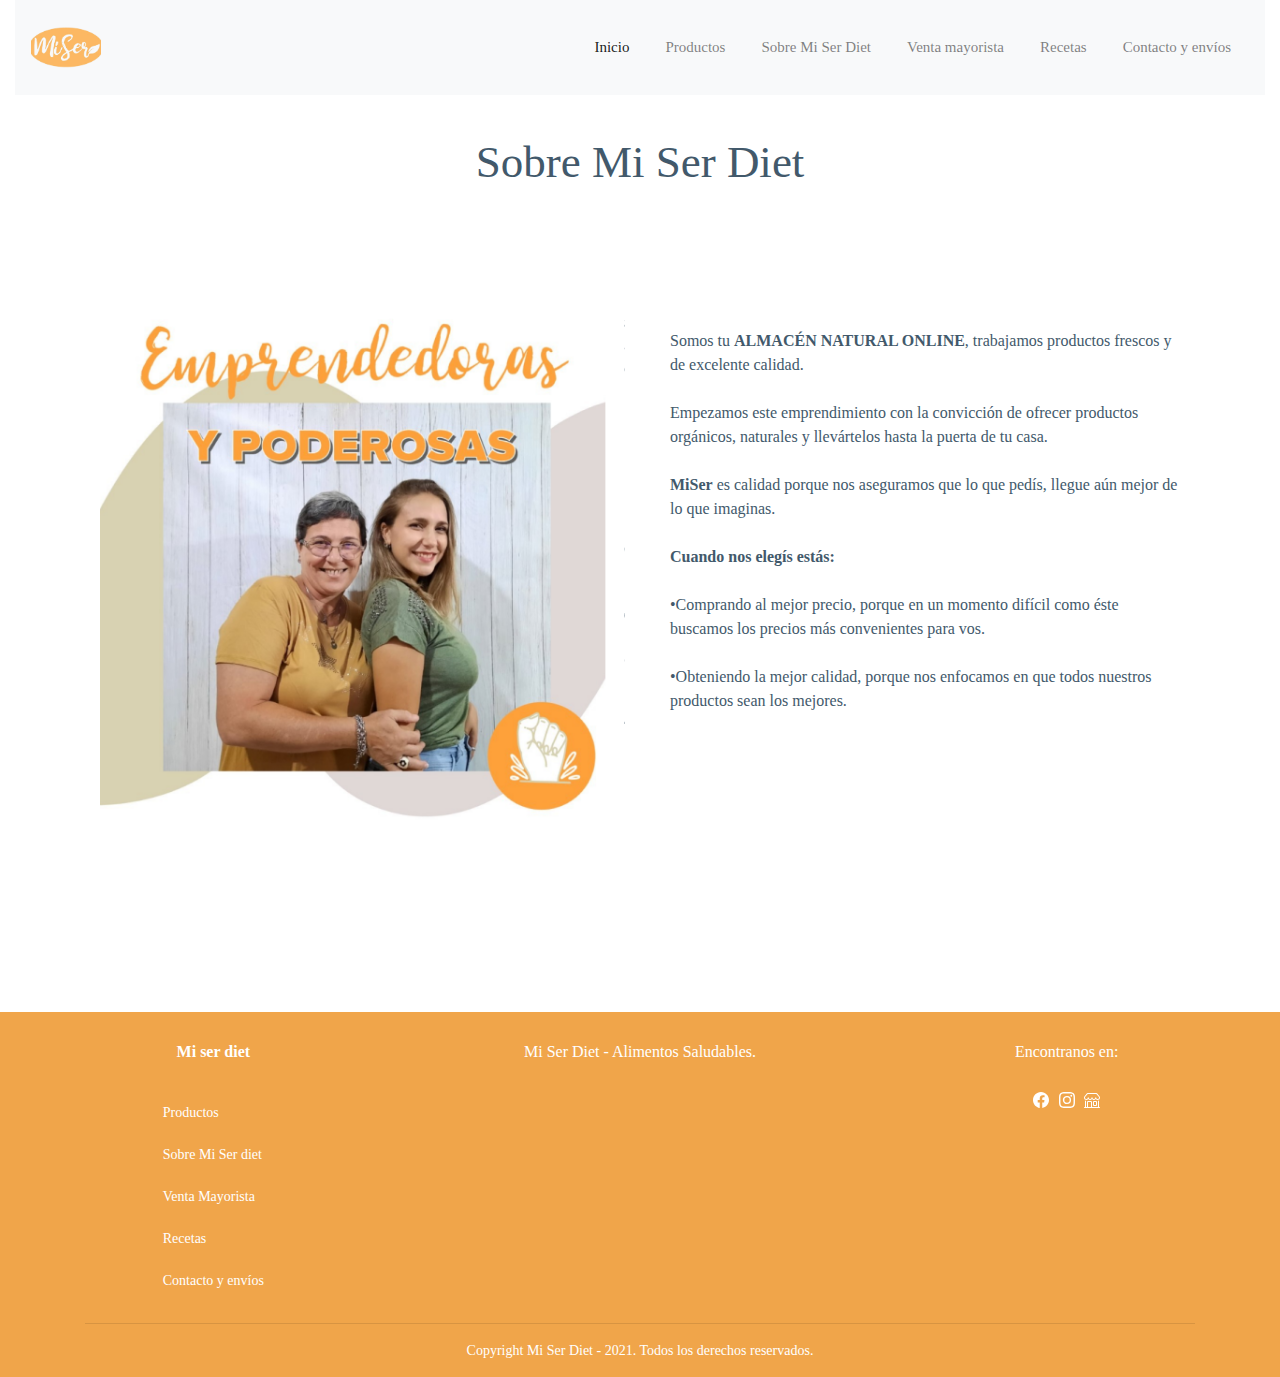
<file: sobremiserdiet.html>
<!DOCTYPE html>
<html>

<head>
	
	<title>Mi Ser Diet</title>
	
	<!--Responsive-->
	<meta name="viewport" content="width=device-width, initial-scale=1, maximum-scale=1, user-scalable=no">
	<!--Link de Main.Css-->
	<link rel="stylesheet" href="src/styles/main.css">
	
	<!--Link Boostrap-->
	<link rel="stylesheet" href="https://maxcdn.bootstrapcdn.com/bootstrap/4.0.0/css/bootstrap.min.css" integrity="sha384-Gn5384xqQ1aoWXA+058RXPxPg6fy4IWvTNh0E263XmFcJlSAwiGgFAW/dAiS6JXm" crossorigin="anonymous">
</head>

<body>
	<header>
		<div class="container-fluid">
			<div class="row">
				<div class="col-md-12">
					<!--Menú-->
					<nav class="navbar navbar-expand-lg navbar-light bg-light">
						<a class="navbar-brand" href="#"><img src="src/img/logo.png" alt="logo" width="100%"></a>
						<button class="navbar-toggler" type="button" data-toggle="collapse"
							data-target="#navbarNavDropdown" aria-controls="navbarNavDropdown" aria-expanded="false"
							aria-label="Toggle navigation">
							<span class="navbar-toggler-icon"></span>
						</button>
						<div class="collapse navbar-collapse" id="navbarNavDropdown">
							<ul class="navbar-nav ml-auto">
								<li class="nav-item active">
									<a class="nav-link" href="index.html">Inicio<span
											class="sr-only">(current)</span></a>
								</li>

								<!--Se quita dropdown-->
								<li class="nav-item">
									<a class="nav-link" href="productos.html">Productos</a>
								</li>

								<li class="nav-item">
									<a class="nav-link" href="sobremiserdiet.html">Sobre Mi Ser Diet</a>
								</li>

								<li class="nav-item">
									<a class="nav-link" href="venta.html">Venta mayorista</a>
								</li>

								<li class="nav-item">
									<a class="nav-link" href="recetas.html">Recetas</a>
								</li>

								<li class="nav-item">
									<a class="nav-link" href="contacto.html">Contacto y envíos</a>
								</li>

							</ul>
						</div>
		
					</nav>
				</div>
			</div>
		</div>
		<!--Fin de menú-->
	</header>
	
	<div>
		<h2 class="titulodesecciones">Sobre Mi Ser Diet</h2>
	</div>
	
	<div class="container ventamayorista">
		<div class="row">
			<div class="col-md-6">
				<article>
					<section>
						<img src="src/img/secciones/foto-sobre-mi-ser-diet.PNG" alt="" width="100%">
					</section>
				</article>
			</div>
			<div class="col-md-6">
				<aside>
					<p style="margin-top: 12%;">
						Somos tu <b>ALMACÉN NATURAL ONLINE</b>, trabajamos productos frescos y de excelente calidad. <br>
						
						<br> Empezamos este emprendimiento con la convicción de ofrecer productos orgánicos, naturales y llevártelos hasta la puerta de tu casa. <br>
						
						<br> <b>MiSer</b> es calidad porque nos aseguramos que lo que pedís, llegue aún mejor de lo que imaginas. <br>
						
						<br><b>Cuando nos elegís estás:</b> <br>⠀⠀⠀⠀⠀⠀⠀ 
						<br> •Comprando al mejor precio, porque en un momento difícil como éste buscamos los precios más convenientes para vos.<br>⠀⠀
						
						<br>•Obteniendo la mejor calidad, porque nos enfocamos en que todos nuestros productos sean los mejores.
						
					</p>
				</aside>
			</div>
		</div>
	</div>
	
<!--Contacto-->
<footer class="contacto">
	<div class="container-fluid">
		<div class="row">
			<div class="col-md-4">
			<h2><b>Mi ser diet</b></h2>
			<p class="contacto-p">Productos <br>
				<br>	Sobre Mi Ser diet <br>
				<br>	Venta Mayorista <br>
				<br>	Recetas <br>
				<br>	Contacto y envíos <br>
			</p>
		</div>
		<div class="col-md-4 footer-medio">
			<h2>Mi Ser Diet - Alimentos Saludables.</h2>
		</div>
		<br>
		<div class="col-md-4">
			<h2>Encontranos en:</h2>
			<svg xmlns="http://www.w3.org/2000/svg" width="16" height="16" fill="currentColor" class="bi bi-facebook" viewBox="0 0 16 16">
				<path d="M16 8.049c0-4.446-3.582-8.05-8-8.05C3.58 0-.002 3.603-.002 8.05c0 4.017 2.926 7.347 6.75 7.951v-5.625h-2.03V8.05H6.75V6.275c0-2.017 1.195-3.131 3.022-3.131.876 0 1.791.157 1.791.157v1.98h-1.009c-.993 0-1.303.621-1.303 1.258v1.51h2.218l-.354 2.326H9.25V16c3.824-.604 6.75-3.934 6.75-7.951z"/>
			</svg>
			<svg xmlns="http://www.w3.org/2000/svg" width="16" height="16" fill="currentColor" class="bi bi-instagram" viewBox="0 0 16 16">
				<path d="M8 0C5.829 0 5.556.01 4.703.048 3.85.088 3.269.222 2.76.42a3.917 3.917 0 0 0-1.417.923A3.927 3.927 0 0 0 .42 2.76C.222 3.268.087 3.85.048 4.7.01 5.555 0 5.827 0 8.001c0 2.172.01 2.444.048 3.297.04.852.174 1.433.372 1.942.205.526.478.972.923 1.417.444.445.89.719 1.416.923.51.198 1.09.333 1.942.372C5.555 15.99 5.827 16 8 16s2.444-.01 3.298-.048c.851-.04 1.434-.174 1.943-.372a3.916 3.916 0 0 0 1.416-.923c.445-.445.718-.891.923-1.417.197-.509.332-1.09.372-1.942C15.99 10.445 16 10.173 16 8s-.01-2.445-.048-3.299c-.04-.851-.175-1.433-.372-1.941a3.926 3.926 0 0 0-.923-1.417A3.911 3.911 0 0 0 13.24.42c-.51-.198-1.092-.333-1.943-.372C10.443.01 10.172 0 7.998 0h.003zm-.717 1.442h.718c2.136 0 2.389.007 3.232.046.78.035 1.204.166 1.486.275.373.145.64.319.92.599.28.28.453.546.598.92.11.281.24.705.275 1.485.039.843.047 1.096.047 3.231s-.008 2.389-.047 3.232c-.035.78-.166 1.203-.275 1.485a2.47 2.47 0 0 1-.599.919c-.28.28-.546.453-.92.598-.28.11-.704.24-1.485.276-.843.038-1.096.047-3.232.047s-2.39-.009-3.233-.047c-.78-.036-1.203-.166-1.485-.276a2.478 2.478 0 0 1-.92-.598 2.48 2.48 0 0 1-.6-.92c-.109-.281-.24-.705-.275-1.485-.038-.843-.046-1.096-.046-3.233 0-2.136.008-2.388.046-3.231.036-.78.166-1.204.276-1.486.145-.373.319-.64.599-.92.28-.28.546-.453.92-.598.282-.11.705-.24 1.485-.276.738-.034 1.024-.044 2.515-.045v.002zm4.988 1.328a.96.96 0 1 0 0 1.92.96.96 0 0 0 0-1.92zm-4.27 1.122a4.109 4.109 0 1 0 0 8.217 4.109 4.109 0 0 0 0-8.217zm0 1.441a2.667 2.667 0 1 1 0 5.334 2.667 2.667 0 0 1 0-5.334z"/>
			</svg>
			<svg xmlns="http://www.w3.org/2000/svg" width="16" height="16" fill="currentColor" class="bi bi-shop" viewBox="0 0 16 16">
				<path d="M2.97 1.35A1 1 0 0 1 3.73 1h8.54a1 1 0 0 1 .76.35l2.609 3.044A1.5 1.5 0 0 1 16 5.37v.255a2.375 2.375 0 0 1-4.25 1.458A2.371 2.371 0 0 1 9.875 8 2.37 2.37 0 0 1 8 7.083 2.37 2.37 0 0 1 6.125 8a2.37 2.37 0 0 1-1.875-.917A2.375 2.375 0 0 1 0 5.625V5.37a1.5 1.5 0 0 1 .361-.976l2.61-3.045zm1.78 4.275a1.375 1.375 0 0 0 2.75 0 .5.5 0 0 1 1 0 1.375 1.375 0 0 0 2.75 0 .5.5 0 0 1 1 0 1.375 1.375 0 1 0 2.75 0V5.37a.5.5 0 0 0-.12-.325L12.27 2H3.73L1.12 5.045A.5.5 0 0 0 1 5.37v.255a1.375 1.375 0 0 0 2.75 0 .5.5 0 0 1 1 0zM1.5 8.5A.5.5 0 0 1 2 9v6h1v-5a1 1 0 0 1 1-1h3a1 1 0 0 1 1 1v5h6V9a.5.5 0 0 1 1 0v6h.5a.5.5 0 0 1 0 1H.5a.5.5 0 0 1 0-1H1V9a.5.5 0 0 1 .5-.5zM4 15h3v-5H4v5zm5-5a1 1 0 0 1 1-1h2a1 1 0 0 1 1 1v3a1 1 0 0 1-1 1h-2a1 1 0 0 1-1-1v-3zm3 0h-2v3h2v-3z"/>
			</svg>
		</div>		
	</div>
</div>
<div class="container">
	<div class="row">
		<div class="col-12">
			<hr>
			<div>
				<p style="text-align: center;">Copyright Mi Ser Diet - 2021. Todos los derechos reservados.</p>
			</div>
		</div>
	</div>
</footer>
<!--Fin de contacto-->

	
		<!-- Optional JavaScript -->
		<!-- jQuery first, then Popper.js, then Bootstrap JS -->
		<script src="https://code.jquery.com/jquery-3.2.1.slim.min.js" integrity="sha384-KJ3o2DKtIkvYIK3UENzmM7KCkRr/rE9/Qpg6aAZGJwFDMVNA/GpGFF93hXpG5KkN" crossorigin="anonymous"></script>
		<script src="https://cdnjs.cloudflare.com/ajax/libs/popper.js/1.12.9/umd/popper.min.js" integrity="sha384-ApNbgh9B+Y1QKtv3Rn7W3mgPxhU9K/ScQsAP7hUibX39j7fakFPskvXusvfa0b4Q" crossorigin="anonymous"></script>
		<script src="https://maxcdn.bootstrapcdn.com/bootstrap/4.0.0/js/bootstrap.min.js" integrity="sha384-JZR6Spejh4U02d8jOt6vLEHfe/JQGiRRSQQxSfFWpi1MquVdAyjUar5+76PVCmYl" crossorigin="anonymous"></script>
	</body>
	
	</html>
</file>
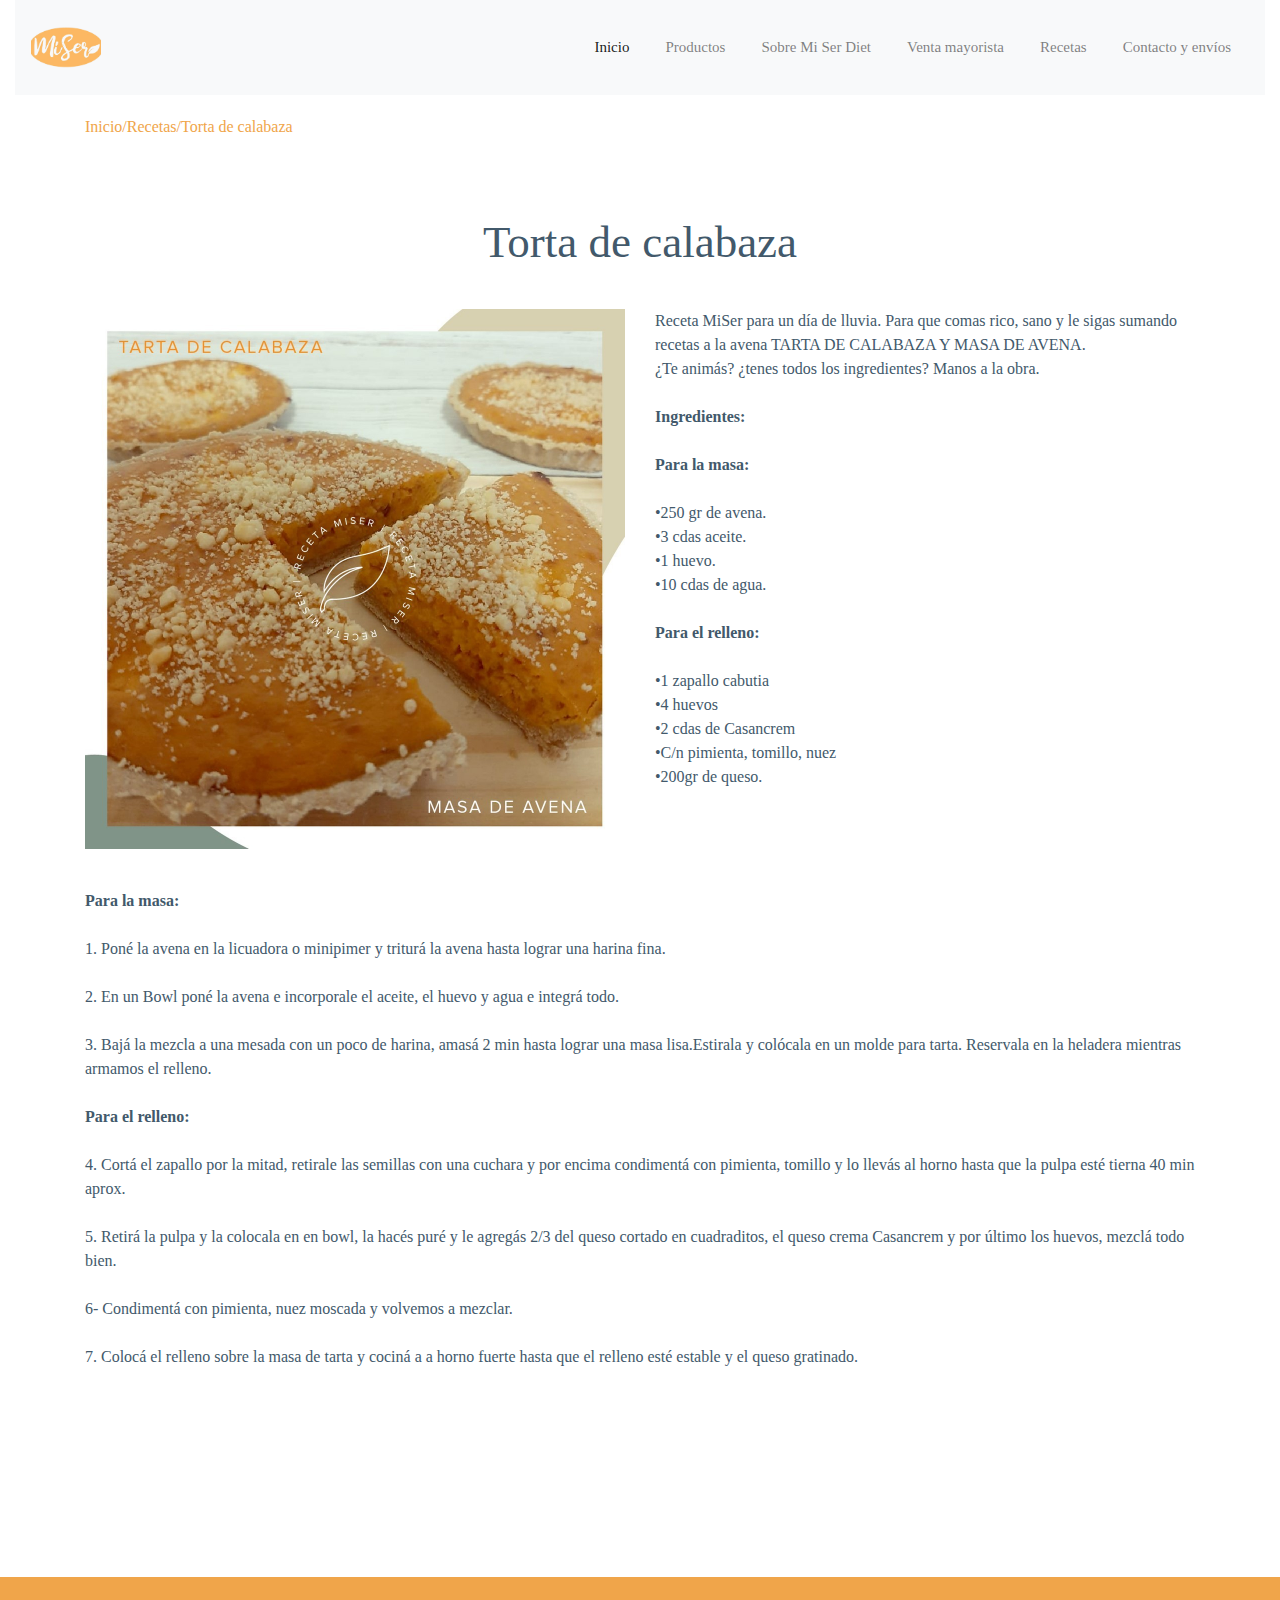
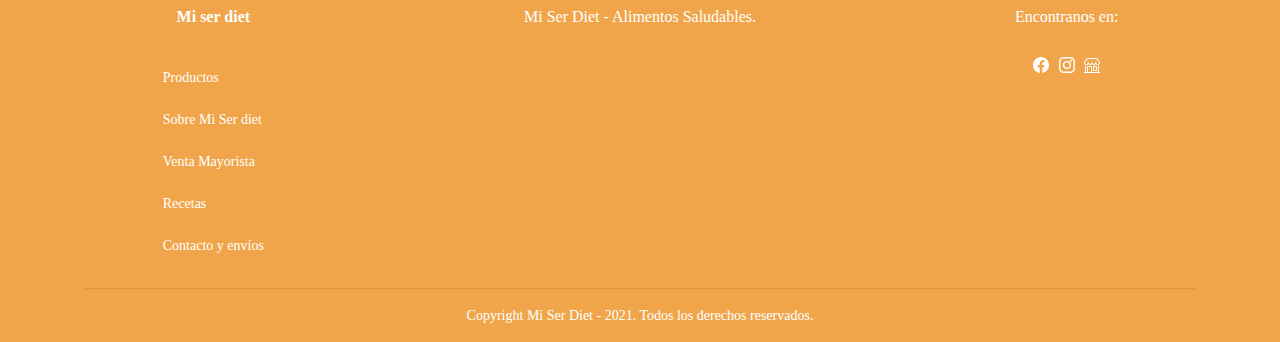
<file: tortadecalabaza.html>
<!DOCTYPE html>
<html>

<head>
	
	<title>Mi Ser Diet</title>
	
	<!--Responsive-->
	<meta name="viewport" content="width=device-width, initial-scale=1, maximum-scale=1, user-scalable=no">
	<!--Link de Main.Css-->
	<link rel="stylesheet" href="src/styles/main.css">
	
	<!--Link Boostrap-->
	<link rel="stylesheet" href="https://maxcdn.bootstrapcdn.com/bootstrap/4.0.0/css/bootstrap.min.css"
	integrity="sha384-Gn5384xqQ1aoWXA+058RXPxPg6fy4IWvTNh0E263XmFcJlSAwiGgFAW/dAiS6JXm" crossorigin="anonymous">
</head>

<body>
	<header>
		<div class="container-fluid">
			<div class="row">
				<div class="col-md-12">
					<!--Menú-->
					<nav class="navbar navbar-expand-lg navbar-light bg-light">
						<a class="navbar-brand" href="#"><img src="src/img/logo.png" alt="logo" width="100%"></a>
						<button class="navbar-toggler" type="button" data-toggle="collapse"
							data-target="#navbarNavDropdown" aria-controls="navbarNavDropdown" aria-expanded="false"
							aria-label="Toggle navigation">
							<span class="navbar-toggler-icon"></span>
						</button>
						<div class="collapse navbar-collapse" id="navbarNavDropdown">
							<ul class="navbar-nav ml-auto">
								<li class="nav-item active">
									<a class="nav-link" href="index.html">Inicio<span
											class="sr-only">(current)</span></a>
								</li>

								<!--Se quita dropdown-->
								<li class="nav-item">
									<a class="nav-link" href="productos.html">Productos</a>
								</li>

								<li class="nav-item">
									<a class="nav-link" href="sobremiserdiet.html">Sobre Mi Ser Diet</a>
								</li>

								<li class="nav-item">
									<a class="nav-link" href="venta.html">Venta mayorista</a>
								</li>

								<li class="nav-item">
									<a class="nav-link" href="recetas.html">Recetas</a>
								</li>

								<li class="nav-item">
									<a class="nav-link" href="contacto.html">Contacto y envíos</a>
								</li>

							</ul>
						</div>
		
					</nav>
				</div>
			</div>
		</div>
		<!--Fin de menú-->
	</header>

	<div class="container volver">
        <div class="row">
            <div class="col-5">
                <p><a href="index.html">Inicio</a><a href="recetas.html">/Recetas</a><a href="tortadecalabaza.html">/Torta de calabaza</a></p>
            </div>
        </div>
    </div>
	
	
	<!--Receta torta-->
	<div class="container">
		<div class="row">
			<div class="col-md-12">
				<h4 class="titulodesecciones">Torta de calabaza</h4>
			</div>
		</div>
	</div>
	
	<div class="container">
		<div class="row">
			<div class="col-md-6">
				<div>
					<img src="src/img/recetas/tarta-de-calabaza.jpg" alt="" width="100%">
				</div>
			</div>
			<div class="col-md-6"  style="color: #42596B; font-size: 16px; font-family: roboto;">
				<p>Receta MiSer para un día de lluvia. Para que comas rico, sano y le sigas sumando recetas a la avena TARTA DE CALABAZA Y MASA DE AVENA. <br> ¿Te animás? ¿tenes todos los ingredientes? Manos a la obra. <br>
					<br><b>Ingredientes:</b> <br>
					<br> <b>Para la masa:</b> <br>
					<br> •250 gr de avena.
					<br> •3 cdas aceite.
					<br> •1 huevo. 
					<br> •10 cdas de agua. <br>
					<br> <b>Para el relleno:</b> <br>
					<br> •1 zapallo cabutia
					<br> •4 huevos
					<br> •2 cdas de Casancrem
					<br> •C/n pimienta, tomillo, nuez
					<br> •200gr de queso.
				</p>
			</div>
		</div>
	</div>
	
	<div class="container">
		<div class="row">
			<div class="col-md-12" style="color: #42596B; font-size: 16px; font-family: roboto; margin: 40px; margin-left: 0;">
				<div>
					<p><b>Para la masa:</b> <br>
						
						<br> 1. Poné la avena en la licuadora o minipimer y triturá la avena hasta lograr una harina fina. <br>
						⠀⠀⠀⠀⠀⠀
						<br> 2. En un Bowl poné la avena e incorporale el aceite, el huevo y agua e integrá todo. <br>
						⠀⠀⠀⠀⠀⠀⠀⠀
						<br> 3. Bajá la mezcla a una mesada con un poco de harina, amasá 2 min hasta lograr una masa lisa.Estirala y colócala en un molde para tarta. Reservala en la heladera mientras armamos el relleno.⠀<br>
						
						<br><b>Para el relleno:</b> <br>
						
						<br> 4. Cortá el zapallo por la mitad, retirale las semillas con una cuchara y por encima condimentá con pimienta, tomillo y lo llevás al horno hasta que la pulpa esté tierna 40 min aprox.<br>⠀
						⠀⠀⠀⠀⠀⠀
						<br> 5. Retirá la pulpa y la colocala en en bowl, la hacés puré y le agregás 2/3 del queso cortado en cuadraditos, el queso crema Casancrem y por último los huevos, mezclá todo bien. <br>
						⠀⠀⠀⠀⠀⠀⠀
						<br> 6- Condimentá con pimienta, nuez moscada y volvemos a mezclar.⠀<br>
						⠀⠀⠀⠀⠀⠀⠀⠀
						<br> 7. Colocá el relleno sobre la masa de tarta y cociná a a horno fuerte hasta que el relleno esté estable y el queso gratinado. <br>⠀⠀⠀⠀⠀
					</p>
				</div>
			</div>
		</div>
	</div>
	
	<!--Fin de receta-->
	
	
<!--Contacto-->
<footer class="contacto">
	<div class="container-fluid">
		<div class="row">
			<div class="col-md-4">
			<h2><b>Mi ser diet</b></h2>
			<p class="contacto-p">Productos <br>
				<br>	Sobre Mi Ser diet <br>
				<br>	Venta Mayorista <br>
				<br>	Recetas <br>
				<br>	Contacto y envíos <br>
			</p>
		</div>
		<div class="col-md-4 footer-medio">
			<h2>Mi Ser Diet - Alimentos Saludables.</h2>
		</div>
		<br>
		<div class="col-md-4">
			<h2>Encontranos en:</h2>
			<svg xmlns="http://www.w3.org/2000/svg" width="16" height="16" fill="currentColor" class="bi bi-facebook" viewBox="0 0 16 16">
				<path d="M16 8.049c0-4.446-3.582-8.05-8-8.05C3.58 0-.002 3.603-.002 8.05c0 4.017 2.926 7.347 6.75 7.951v-5.625h-2.03V8.05H6.75V6.275c0-2.017 1.195-3.131 3.022-3.131.876 0 1.791.157 1.791.157v1.98h-1.009c-.993 0-1.303.621-1.303 1.258v1.51h2.218l-.354 2.326H9.25V16c3.824-.604 6.75-3.934 6.75-7.951z"/>
			</svg>
			<svg xmlns="http://www.w3.org/2000/svg" width="16" height="16" fill="currentColor" class="bi bi-instagram" viewBox="0 0 16 16">
				<path d="M8 0C5.829 0 5.556.01 4.703.048 3.85.088 3.269.222 2.76.42a3.917 3.917 0 0 0-1.417.923A3.927 3.927 0 0 0 .42 2.76C.222 3.268.087 3.85.048 4.7.01 5.555 0 5.827 0 8.001c0 2.172.01 2.444.048 3.297.04.852.174 1.433.372 1.942.205.526.478.972.923 1.417.444.445.89.719 1.416.923.51.198 1.09.333 1.942.372C5.555 15.99 5.827 16 8 16s2.444-.01 3.298-.048c.851-.04 1.434-.174 1.943-.372a3.916 3.916 0 0 0 1.416-.923c.445-.445.718-.891.923-1.417.197-.509.332-1.09.372-1.942C15.99 10.445 16 10.173 16 8s-.01-2.445-.048-3.299c-.04-.851-.175-1.433-.372-1.941a3.926 3.926 0 0 0-.923-1.417A3.911 3.911 0 0 0 13.24.42c-.51-.198-1.092-.333-1.943-.372C10.443.01 10.172 0 7.998 0h.003zm-.717 1.442h.718c2.136 0 2.389.007 3.232.046.78.035 1.204.166 1.486.275.373.145.64.319.92.599.28.28.453.546.598.92.11.281.24.705.275 1.485.039.843.047 1.096.047 3.231s-.008 2.389-.047 3.232c-.035.78-.166 1.203-.275 1.485a2.47 2.47 0 0 1-.599.919c-.28.28-.546.453-.92.598-.28.11-.704.24-1.485.276-.843.038-1.096.047-3.232.047s-2.39-.009-3.233-.047c-.78-.036-1.203-.166-1.485-.276a2.478 2.478 0 0 1-.92-.598 2.48 2.48 0 0 1-.6-.92c-.109-.281-.24-.705-.275-1.485-.038-.843-.046-1.096-.046-3.233 0-2.136.008-2.388.046-3.231.036-.78.166-1.204.276-1.486.145-.373.319-.64.599-.92.28-.28.546-.453.92-.598.282-.11.705-.24 1.485-.276.738-.034 1.024-.044 2.515-.045v.002zm4.988 1.328a.96.96 0 1 0 0 1.92.96.96 0 0 0 0-1.92zm-4.27 1.122a4.109 4.109 0 1 0 0 8.217 4.109 4.109 0 0 0 0-8.217zm0 1.441a2.667 2.667 0 1 1 0 5.334 2.667 2.667 0 0 1 0-5.334z"/>
			</svg>
			<svg xmlns="http://www.w3.org/2000/svg" width="16" height="16" fill="currentColor" class="bi bi-shop" viewBox="0 0 16 16">
				<path d="M2.97 1.35A1 1 0 0 1 3.73 1h8.54a1 1 0 0 1 .76.35l2.609 3.044A1.5 1.5 0 0 1 16 5.37v.255a2.375 2.375 0 0 1-4.25 1.458A2.371 2.371 0 0 1 9.875 8 2.37 2.37 0 0 1 8 7.083 2.37 2.37 0 0 1 6.125 8a2.37 2.37 0 0 1-1.875-.917A2.375 2.375 0 0 1 0 5.625V5.37a1.5 1.5 0 0 1 .361-.976l2.61-3.045zm1.78 4.275a1.375 1.375 0 0 0 2.75 0 .5.5 0 0 1 1 0 1.375 1.375 0 0 0 2.75 0 .5.5 0 0 1 1 0 1.375 1.375 0 1 0 2.75 0V5.37a.5.5 0 0 0-.12-.325L12.27 2H3.73L1.12 5.045A.5.5 0 0 0 1 5.37v.255a1.375 1.375 0 0 0 2.75 0 .5.5 0 0 1 1 0zM1.5 8.5A.5.5 0 0 1 2 9v6h1v-5a1 1 0 0 1 1-1h3a1 1 0 0 1 1 1v5h6V9a.5.5 0 0 1 1 0v6h.5a.5.5 0 0 1 0 1H.5a.5.5 0 0 1 0-1H1V9a.5.5 0 0 1 .5-.5zM4 15h3v-5H4v5zm5-5a1 1 0 0 1 1-1h2a1 1 0 0 1 1 1v3a1 1 0 0 1-1 1h-2a1 1 0 0 1-1-1v-3zm3 0h-2v3h2v-3z"/>
			</svg>
		</div>		
	</div>
</div>
<div class="container">
	<div class="row">
		<div class="col-12">
			<hr>
			<div>
				<p style="text-align: center;">Copyright Mi Ser Diet - 2021. Todos los derechos reservados.</p>
			</div>
		</div>
	</div>
</footer>
<!--Fin de contacto-->
	
	<!-- Optional JavaScript -->
	<!-- jQuery first, then Popper.js, then Bootstrap JS -->
	<script src="https://code.jquery.com/jquery-3.2.1.slim.min.js"
	integrity="sha384-KJ3o2DKtIkvYIK3UENzmM7KCkRr/rE9/Qpg6aAZGJwFDMVNA/GpGFF93hXpG5KkN"
	crossorigin="anonymous"></script>
	<script src="https://cdnjs.cloudflare.com/ajax/libs/popper.js/1.12.9/umd/popper.min.js"
	integrity="sha384-ApNbgh9B+Y1QKtv3Rn7W3mgPxhU9K/ScQsAP7hUibX39j7fakFPskvXusvfa0b4Q"
	crossorigin="anonymous"></script>
	<script src="https://maxcdn.bootstrapcdn.com/bootstrap/4.0.0/js/bootstrap.min.js"
	integrity="sha384-JZR6Spejh4U02d8jOt6vLEHfe/JQGiRRSQQxSfFWpi1MquVdAyjUar5+76PVCmYl"
	crossorigin="anonymous"></script>
</body>

</html>
</file>
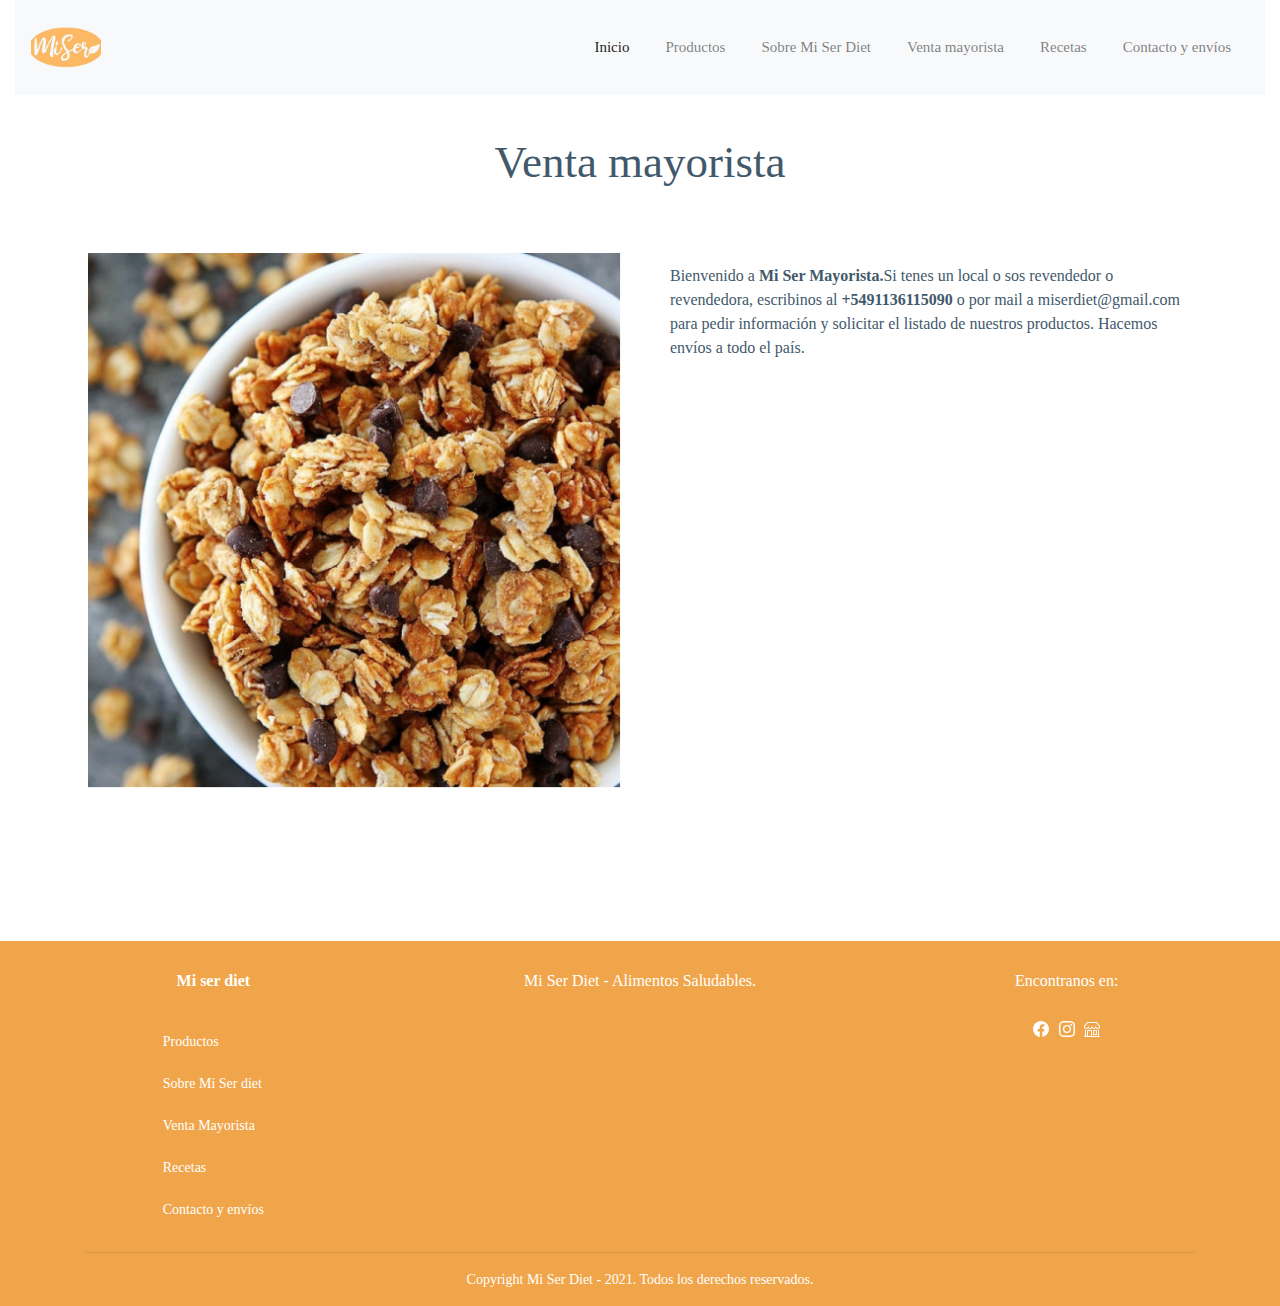
<file: venta.html>
<!DOCTYPE html>
<html>

<head>
    
    <title>Mi Ser Diet</title>
    <!--Responsive-->
	<meta name="viewport" content="width=device-width, initial-scale=1, maximum-scale=1, user-scalable=no">
    <!--Link de Main.Css-->
    <link rel="stylesheet" href="src/styles/main.css">
    
    <!--Link Boostrap-->
    <link rel="stylesheet" href="https://maxcdn.bootstrapcdn.com/bootstrap/4.0.0/css/bootstrap.min.css" integrity="sha384-Gn5384xqQ1aoWXA+058RXPxPg6fy4IWvTNh0E263XmFcJlSAwiGgFAW/dAiS6JXm" crossorigin="anonymous">
</head>

<body>
    <header>
		<div class="container-fluid">
			<div class="row">
				<div class="col-md-12">
					<!--Menú-->
					<nav class="navbar navbar-expand-lg navbar-light bg-light">
						<a class="navbar-brand" href="#"><img src="src/img/logo.png" alt="logo" width="100%"></a>
						<button class="navbar-toggler" type="button" data-toggle="collapse"
							data-target="#navbarNavDropdown" aria-controls="navbarNavDropdown" aria-expanded="false"
							aria-label="Toggle navigation">
							<span class="navbar-toggler-icon"></span>
						</button>
						<div class="collapse navbar-collapse" id="navbarNavDropdown">
							<ul class="navbar-nav ml-auto">
								<li class="nav-item active">
									<a class="nav-link" href="index.html">Inicio<span
											class="sr-only">(current)</span></a>
								</li>

								<!--Se quita dropdown-->
								<li class="nav-item">
									<a class="nav-link" href="productos.html">Productos</a>
								</li>

								<li class="nav-item">
									<a class="nav-link" href="sobremiserdiet.html">Sobre Mi Ser Diet</a>
								</li>

								<li class="nav-item">
									<a class="nav-link" href="venta.html">Venta mayorista</a>
								</li>

								<li class="nav-item">
									<a class="nav-link" href="recetas.html">Recetas</a>
								</li>

								<li class="nav-item">
									<a class="nav-link" href="contacto.html">Contacto y envíos</a>
								</li>

							</ul>
						</div>
		
					</nav>
				</div>
			</div>
		</div>
		<!--Fin de menú-->
	</header>
    
    <div>
        <h2 class="titulodesecciones">Venta mayorista</h2>
    </div>
    
    <div class="container ventamayorista">
        <div class="row">
            <div class="col-md-6">
                <article>
                    <section>
                        <img src="src/img/secciones/venta-mayorista.PNG" alt="" width="100%">
                    </section>
                </article>
            </div>
            <div class="col-md-6">
                <aside>
                    <p> 
                        Bienvenido a <b>Mi Ser Mayorista.</b>Si tenes un local o sos revendedor o revendedora, escribinos al <a href="https://wa.me/+5491136115090?text=Deja tu pedido!"><b>+5491136115090</b></a> o por mail a <a href="mailto:miserdiet@gmail.com" >miserdiet@gmail.com </a>para pedir información y solicitar el listado de nuestros productos. Hacemos envíos a todo el país.
                    </p>
                </aside>
            </div>
        </div>
    </div>
   <!--Contacto-->
		<footer class="contacto">
			<div class="container-fluid">
				<div class="row">
					<div class="col-md-4">
					<h2><b>Mi ser diet</b></h2>
					<p class="contacto-p">Productos <br>
						<br>	Sobre Mi Ser diet <br>
						<br>	Venta Mayorista <br>
						<br>	Recetas <br>
						<br>	Contacto y envíos <br>
					</p>
				</div>
				<div class="col-md-4 footer-medio">
					<h2>Mi Ser Diet - Alimentos Saludables.</h2>
				</div>
				<br>
				<div class="col-md-4">
					<h2>Encontranos en:</h2>
					<svg xmlns="http://www.w3.org/2000/svg" width="16" height="16" fill="currentColor" class="bi bi-facebook" viewBox="0 0 16 16">
						<path d="M16 8.049c0-4.446-3.582-8.05-8-8.05C3.58 0-.002 3.603-.002 8.05c0 4.017 2.926 7.347 6.75 7.951v-5.625h-2.03V8.05H6.75V6.275c0-2.017 1.195-3.131 3.022-3.131.876 0 1.791.157 1.791.157v1.98h-1.009c-.993 0-1.303.621-1.303 1.258v1.51h2.218l-.354 2.326H9.25V16c3.824-.604 6.75-3.934 6.75-7.951z"/>
					</svg>
					<svg xmlns="http://www.w3.org/2000/svg" width="16" height="16" fill="currentColor" class="bi bi-instagram" viewBox="0 0 16 16">
						<path d="M8 0C5.829 0 5.556.01 4.703.048 3.85.088 3.269.222 2.76.42a3.917 3.917 0 0 0-1.417.923A3.927 3.927 0 0 0 .42 2.76C.222 3.268.087 3.85.048 4.7.01 5.555 0 5.827 0 8.001c0 2.172.01 2.444.048 3.297.04.852.174 1.433.372 1.942.205.526.478.972.923 1.417.444.445.89.719 1.416.923.51.198 1.09.333 1.942.372C5.555 15.99 5.827 16 8 16s2.444-.01 3.298-.048c.851-.04 1.434-.174 1.943-.372a3.916 3.916 0 0 0 1.416-.923c.445-.445.718-.891.923-1.417.197-.509.332-1.09.372-1.942C15.99 10.445 16 10.173 16 8s-.01-2.445-.048-3.299c-.04-.851-.175-1.433-.372-1.941a3.926 3.926 0 0 0-.923-1.417A3.911 3.911 0 0 0 13.24.42c-.51-.198-1.092-.333-1.943-.372C10.443.01 10.172 0 7.998 0h.003zm-.717 1.442h.718c2.136 0 2.389.007 3.232.046.78.035 1.204.166 1.486.275.373.145.64.319.92.599.28.28.453.546.598.92.11.281.24.705.275 1.485.039.843.047 1.096.047 3.231s-.008 2.389-.047 3.232c-.035.78-.166 1.203-.275 1.485a2.47 2.47 0 0 1-.599.919c-.28.28-.546.453-.92.598-.28.11-.704.24-1.485.276-.843.038-1.096.047-3.232.047s-2.39-.009-3.233-.047c-.78-.036-1.203-.166-1.485-.276a2.478 2.478 0 0 1-.92-.598 2.48 2.48 0 0 1-.6-.92c-.109-.281-.24-.705-.275-1.485-.038-.843-.046-1.096-.046-3.233 0-2.136.008-2.388.046-3.231.036-.78.166-1.204.276-1.486.145-.373.319-.64.599-.92.28-.28.546-.453.92-.598.282-.11.705-.24 1.485-.276.738-.034 1.024-.044 2.515-.045v.002zm4.988 1.328a.96.96 0 1 0 0 1.92.96.96 0 0 0 0-1.92zm-4.27 1.122a4.109 4.109 0 1 0 0 8.217 4.109 4.109 0 0 0 0-8.217zm0 1.441a2.667 2.667 0 1 1 0 5.334 2.667 2.667 0 0 1 0-5.334z"/>
					</svg>
					<svg xmlns="http://www.w3.org/2000/svg" width="16" height="16" fill="currentColor" class="bi bi-shop" viewBox="0 0 16 16">
						<path d="M2.97 1.35A1 1 0 0 1 3.73 1h8.54a1 1 0 0 1 .76.35l2.609 3.044A1.5 1.5 0 0 1 16 5.37v.255a2.375 2.375 0 0 1-4.25 1.458A2.371 2.371 0 0 1 9.875 8 2.37 2.37 0 0 1 8 7.083 2.37 2.37 0 0 1 6.125 8a2.37 2.37 0 0 1-1.875-.917A2.375 2.375 0 0 1 0 5.625V5.37a1.5 1.5 0 0 1 .361-.976l2.61-3.045zm1.78 4.275a1.375 1.375 0 0 0 2.75 0 .5.5 0 0 1 1 0 1.375 1.375 0 0 0 2.75 0 .5.5 0 0 1 1 0 1.375 1.375 0 1 0 2.75 0V5.37a.5.5 0 0 0-.12-.325L12.27 2H3.73L1.12 5.045A.5.5 0 0 0 1 5.37v.255a1.375 1.375 0 0 0 2.75 0 .5.5 0 0 1 1 0zM1.5 8.5A.5.5 0 0 1 2 9v6h1v-5a1 1 0 0 1 1-1h3a1 1 0 0 1 1 1v5h6V9a.5.5 0 0 1 1 0v6h.5a.5.5 0 0 1 0 1H.5a.5.5 0 0 1 0-1H1V9a.5.5 0 0 1 .5-.5zM4 15h3v-5H4v5zm5-5a1 1 0 0 1 1-1h2a1 1 0 0 1 1 1v3a1 1 0 0 1-1 1h-2a1 1 0 0 1-1-1v-3zm3 0h-2v3h2v-3z"/>
					</svg>
				</div>		
			</div>
		</div>
		<div class="container">
			<div class="row">
				<div class="col-12">
					<hr>
					<div>
						<p style="text-align: center;">Copyright Mi Ser Diet - 2021. Todos los derechos reservados.</p>
					</div>
				</div>
			</div>
		</footer>
		<!--Fin de contacto-->
		
    <!-- Optional JavaScript -->
    <!-- jQuery first, then Popper.js, then Bootstrap JS -->
    <script src="https://code.jquery.com/jquery-3.2.1.slim.min.js" integrity="sha384-KJ3o2DKtIkvYIK3UENzmM7KCkRr/rE9/Qpg6aAZGJwFDMVNA/GpGFF93hXpG5KkN" crossorigin="anonymous"></script>
    <script src="https://cdnjs.cloudflare.com/ajax/libs/popper.js/1.12.9/umd/popper.min.js" integrity="sha384-ApNbgh9B+Y1QKtv3Rn7W3mgPxhU9K/ScQsAP7hUibX39j7fakFPskvXusvfa0b4Q" crossorigin="anonymous"></script>
    <script src="https://maxcdn.bootstrapcdn.com/bootstrap/4.0.0/js/bootstrap.min.js" integrity="sha384-JZR6Spejh4U02d8jOt6vLEHfe/JQGiRRSQQxSfFWpi1MquVdAyjUar5+76PVCmYl" crossorigin="anonymous"></script>
</body>

</html>
</file>
<file: src/styles/main.css>
* {
  padding: 0;
  margin: 0;
  box-sizing: border-box;
}

.buscador-responsive{
  display: none;
}

.filter-label {
  font-size: smaller;
}

.tac-logo {
  position: absolute;
  width: 80px;
  height: 80px;
  object-fit: contain;
  top: 0;
  left: 0;
}

.product {
  position: relative;
  margin-bottom: 30px;
  width: 400px;
  min-height: 300px;
  display: flex;
  flex-flow: column nowrap;
  justify-content: space-around;
  align-items: center;
  text-align: center;
}

.product-title {
  font-size: small;
}

.product-img {
  width: 200px;
  height: auto;  
}

.tac-logo {
  position: absolute;
  margin: 0;
  padding: 0;
  top: 0;
  left: 0;
}

.tac-logo img {
  object-fit: contain;
  width: 80px;
  height: 80px;
  margin: 0;
  padding: 0;
}

.hover-dropdown {
  position: relative;
}

#categories-list {
  display: none;
  
}

.hover-dropdown:hover #categories-list {
  position: absolute;
  top: 100%;
  z-index: 1024;
  display: block;
  width: max-content;
  padding: 20px;
  background-color: #809589;
  list-style: none;
  text-align: left;
  color: white;
}


/* POPUP */
#popup {
  width: max-content;
  display: flex;
  position: fixed;
  top: 50%;
  left: 0;
  z-index: 2048;
  background-color: white;
  box-shadow: 0 0 10px #42596B;
}

#popup-img {
  width: 20%;
  height: auto;
}


/*Barra desplegable menu*/
summary{
  padding: 25px;
  border-bottom: 1px solid #809589;
}


.filter-input {
  display: none;
}

.filter-label {
  display: block;
  width: 100%;
  padding: 2.5px;
  text-align: center;
  color:#809589;
}

.filter-input:checked + .filter-label {
  background-color:#809589;
  color: white;
  border: 1px solid white;
}

#categories:target {
  left: 0;
  
}

.todoslosproductos a{
  text-decoration: none;
  color: #f8f9fa;
}
.title {
  text-align: center;
  font-family: roboto;
  color: #42596B;
  font-size: 22px;
}

#products {
  width: 100%;
}

.add-cart-btn {
  width: 45px;
  height: 35px;
  background-image: url(../img/iconos/cart.svg);
  background-repeat: no-repeat;
  background-size: contain;
  background-position: center;
  border: none;
  background-color:transparent;
  
}

.product-container {
  display: flex;
  justify-content: center;
}

.catalog-grid {
  display: grid;
  grid-template-columns: repeat(auto-fit, 400px);
  gap: 10px;
  justify-content: center;
  align-items: center;
}

.cart-item {
  font-size: small;
  height: 100px;
  margin-bottom: 10px;
  display: flex;
  flex-flow: column nowrap;
  justify-content: space-evenly;
}

.delete-item-btn {
  width: max-content;
  padding: 0 5px;
}

.pay-btn {
  display: inline-block;
  font-weight: 400;
  text-align: center;
  white-space: nowrap;
  vertical-align: middle;
  border: 1px solid transparent;
  padding: .375rem .75rem;
  font-size: 1rem;
  line-height: 1.5;
  border-radius: .25rem;
  transition: color .15s ease-in-out,background-color .15s ease-in-out,border-color .15s ease-in-out,box-shadow .15s ease-in-out;
  border-color: #343a40;
  background-color:#F0A54A;
  color: white;
}

#shopping-cart {
  width: max-content;
  margin: 0 auto;
  list-style: none;
}



#cart a{
  text-decoration: none;
  color: white;
  
}

#cart{
  display: flex;
  position: absolute;
  top: -1.3%;
  right: 2%;
  width: 400px;
  height: 550px;
  border: 1px solid black;
  background: white;
}
#cart h2{
  font-family: roboto;
  font-size: 22px;
  text-align: center;
  color: #f8f9fa;
  position: absolute;
  
}

#cart figure{
  margin-top:100% ;
  width: 60%;
  padding:40px;
  
}


#cart:target {
  visibility: visible;
  opacity: 1;
  transition: opacity 0.5s ease-in;
}

.cart-info{
  border-top: 2px solid #F0A54A;
  text-align: center;
  position: absolute;
  bottom: 10px;
  right: 30%;
  
}

#cart button svg{ 
  position: absolute;
  right: 10%;
  top: 25%;
}

.item-title{
  text-align: center;
  font-size: 16px;
  color: #42596B;
  font-family: roboto;
}

.subtotal{
  display: block;
}

header .buttons, #search-box{
  display: flex;
  justify-content: space-evenly;
  flex-grow: .4;
}

#search-box form {
  width: 100%;
}

#search-box input {
  display: block;
  width: 100%;
  text-align: center;
}

main {
  padding-top: 40px;
}
/*Carousel-items*/
.carousel-item{
  width: 100%;
  
}


/*images del navbar*/
nav img{
  width: 70px;
  margin: 0%;
  padding: 0;
}

.nav-item{
  padding: 10px;
  margin: 0;
  font-size: 15px;
  font-family: noto serif;
}


/*Contacto-Footer*/
.contacto{
  width: 100%;
  background-color:#F0A54A;
  color: white;
  font-family:monospace;
  margin: 0;
  margin-top: 10%;
  padding-top: 30px;
  text-align: center;
}

.contacto h2{
  
  text-align: center;
  font-family: roboto;
  font-size: 16px;
  color: #FFFFFF;
  margin-bottom: 30px;
}

.contacto p{
  text-align: left;
  font-family: roboto;
  font-size: 14px;
  color: #FFFFFF;
}


.contacto-p{
  display: flex;
  justify-content: center;
  margin-top: 40px;
}


/*Volver*/

.volver{
  text-align: left;
  padding:20px;
  font-family: roboto;
}
.volver a{
  text-decoration: none;
  color: #F0A54A;
  padding:0;
}
.volver a:hover{
  text-decoration: none;
  color: #F0A54A;
}

/*Informacion debajo de carousel*/
.informacion{
  background-color: #809589 ;
  font-size: 16px;
  color: white;
  font-family: roboto;
  height: 250px;
  text-align: center;
  padding-top: 30px;
  
}
.informacion h3{
  font-size: 20px;
  padding: 20px;
}
.informacion p{
  font-size: 14px;
  text-align: center;
}

.informacion a{
  text-decoration: none;
  color: #f8f9fa;
}
.informacion a:hover{
  text-decoration: none;
  color: #E0D7D7;
}
/*texto sobre mi ser diet*/
aside p{
  color: #42596B;
  text-align: left;
  font-family: roboto;
  font-size: 16px;
  padding: 15px;
}

.ventamayorista{
  margin: 20px;
  padding: 20px;
}

.ventamayorista a{
  text-decoration: none;
  color: #42596B;
}

/*Titulo de sobre mi ser diet*/
.titulodesecciones{
  font-family:noto serif;
  text-align: center;
  font-size: 45px;
  margin: 20px;
  padding: 20px;
  color: #42596B;
}

.contactoyenvios a{
  text-decoration: none;
  color: #809589;
}

.contactoyenvios a:hover{
  text-decoration: none;
  color: #67776e;
}

.contactoyenvios h2{
  color: #809589;
  padding: 10px;
  font-family: serif;
  margin: 0;
}

.contactoyenvios p{
  color: #42596B;
  font-family: roboto;
  padding: 10px;
  margin-bottom: 40px;
}



.imagenes-ventaycontacto{
  width: 100%;
}

.recetas-index{
  
  display: grid;
  grid-template-columns: repeat(4, 1fr);
  grid-gap: 10px;
  margin: 0;
  justify-content: center;
  
}
.recetas-index img{
  width: 200px;
  height: 200px;
  object-fit: cover;
}

.no-pc{
  display: none;
}

.recetas{
  
  display: grid;
  grid-template-columns: repeat(3, 1fr);
  padding: 30px;
  margin: 20px;
  grid-gap: 30px;
  justify-content: center;
}

.recetas img{
  object-fit: cover;
  width: 100%;
  height: 350px;
}

.recetas h4{
  text-align: center;
  color: #42596B;
  font-size: 22px ;
  font-family: roboto;
  margin: 25px;
}

.recetas button{
  width: 160px;
  padding: 20px;
  margin: 10px;
  
}

.recetasdos p{
  margin: 20px;
}

.productos-del-inicio{
  display: grid;
  grid-template-columns: repeat(3, 30%);
  grid-gap: 20px;
  justify-content: center;
  text-align: center;
  color:#42596B;
  font-size: 22px;
  padding:40px;
}
.productos-del-inicio img{
  width: 100%;
  height: 200px;
  object-fit: cover;
}

/*Responsive- Smartphone*/
@media screen and (min-device-width : 320px) and (max-device-width : 767px){
  
  
  
  
  
  .productos-del-inicio{
    display: grid;
    grid-template-columns: repeat(2, 1fr);
    grid-gap: 5px;
    margin: 10px;
    padding:20px;
    justify-content: center;
  }
  .productos-del-inicio img{
    width: 100%;
    height: 170px;
    object-fit: cover;
  }
  
  
  .recetas-index{
    width: 100%;
    height: 100%;
    display: grid;
    grid-template-columns: repeat(1, 1fr);
    padding: 30px;
    margin: 10px;
    grid-gap: 20px;
  }
  
  .recetas-index img{
    object-fit: cover;
    width: 100%;
    height: 300px;
  }
  
  .no-movil{
    display: none;
  }
  
  .no-pc{
    display: block;
    color: #42596B;
    font-family: roboto;
    font-size: 16px;
    text-align: center;
    margin-top: 30px;
  }
  
  .no-pc a{
    text-decoration: none;
    color: #42596B;
  }
  
  .no-pc a:hover{
    text-decoration: none;
    color: #42596B;
    
  }
  
  
  .informacion{
    height: 100%;
  }
  
  .contacto h2{
    text-align: start;
  }
  .contacto p{
    text-align: left;
  }

  .contacto-p{
    display: flex;
    justify-content: left;
    margin-bottom: 40px;
  }
  
  .footer-medio{
    display: none;
  }

  .contacto svg{
    float: left;
    margin: 5px;
  }
  
  .imagenes-ventaycontacto{
    width: 100%;
  }
  .recetas{
    
    display: grid;
    grid-template-columns: repeat(2, 58%);
    padding: 10px;
    grid-gap: 10px;
    
  }
  
  .recetas img{
    object-fit: cover;
    width: 100%;
    height: 250px;
  }
}
</file>
